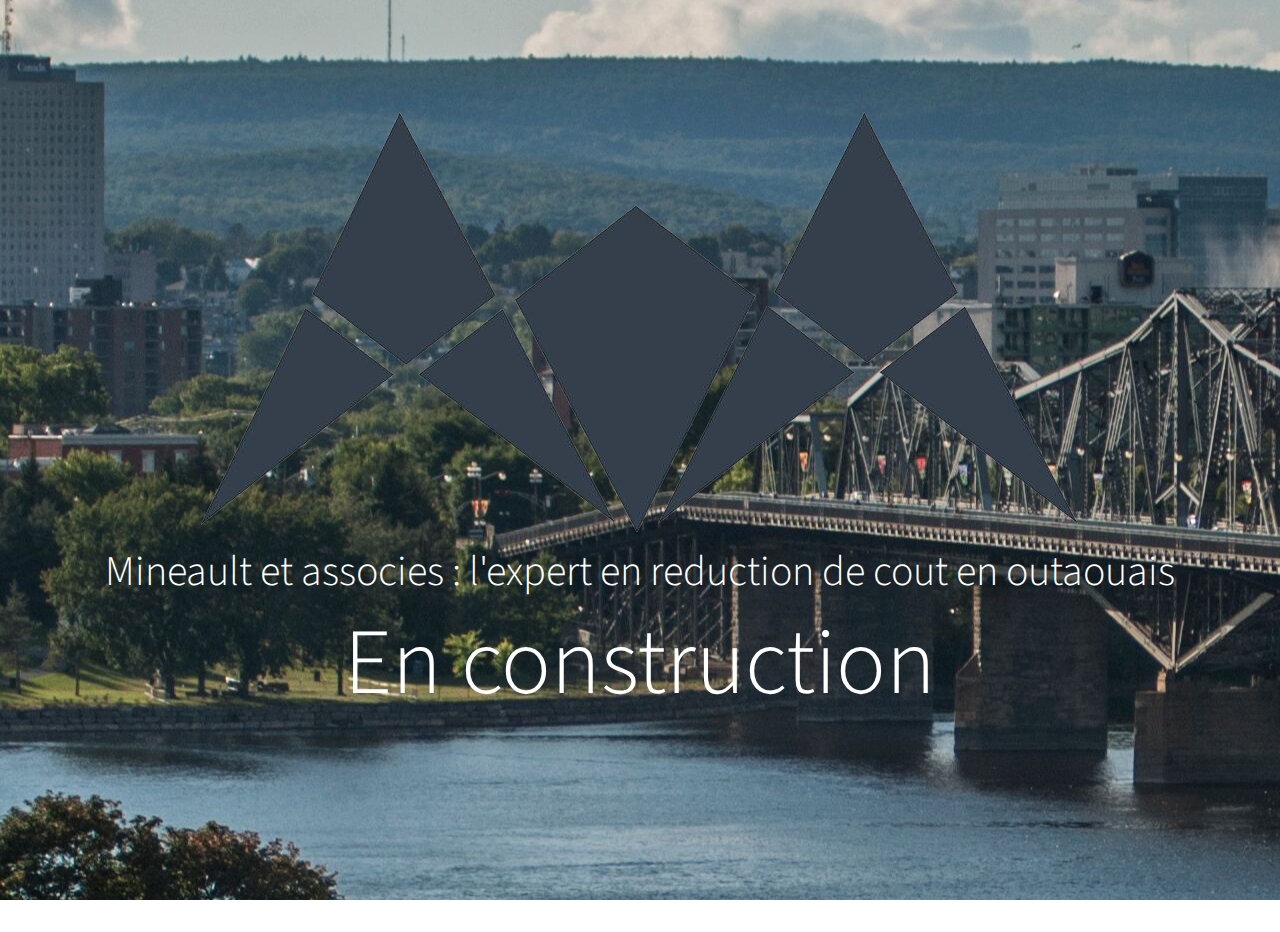
<file: construction.html>
<!DOCTYPE HTML>
<!--
	Photon by HTML5 UP
	html5up.net | @n33co
	Free for personal and commercial use under the CCA 3.0 license (html5up.net/license)
-->
<html>
	<head>
		<title>Mineault et associes : l'expert en reduction de cout en outaouais</title>
		<meta charset="utf-8" />
		<meta name="viewport" content="width=device-width, initial-scale=1" />
		<!--[if lte IE 8]><script src="assets/js/ie/html5shiv.js"></script><![endif]-->
		<link rel="stylesheet" href="assets/css/main.css" />
		<!--[if lte IE 8]><link rel="stylesheet" href="assets/css/ie8.css" /><![endif]-->
		<!--[if lte IE 9]><link rel="stylesheet" href="assets/css/ie9.css" /><![endif]-->
	</head>
	<body>

		<!-- Header -->
			<section id="header">
				<div class="inner">
					<img src="images/logo-lowres.png" alt="" />
					<h1>Mineault et associes : l'expert en reduction de cout en outaouais</h1>
                    <h2 style="font-size: 500%;">En construction</h2>
					
					
				</div>
			</section>




	</body>
</html>
</file>
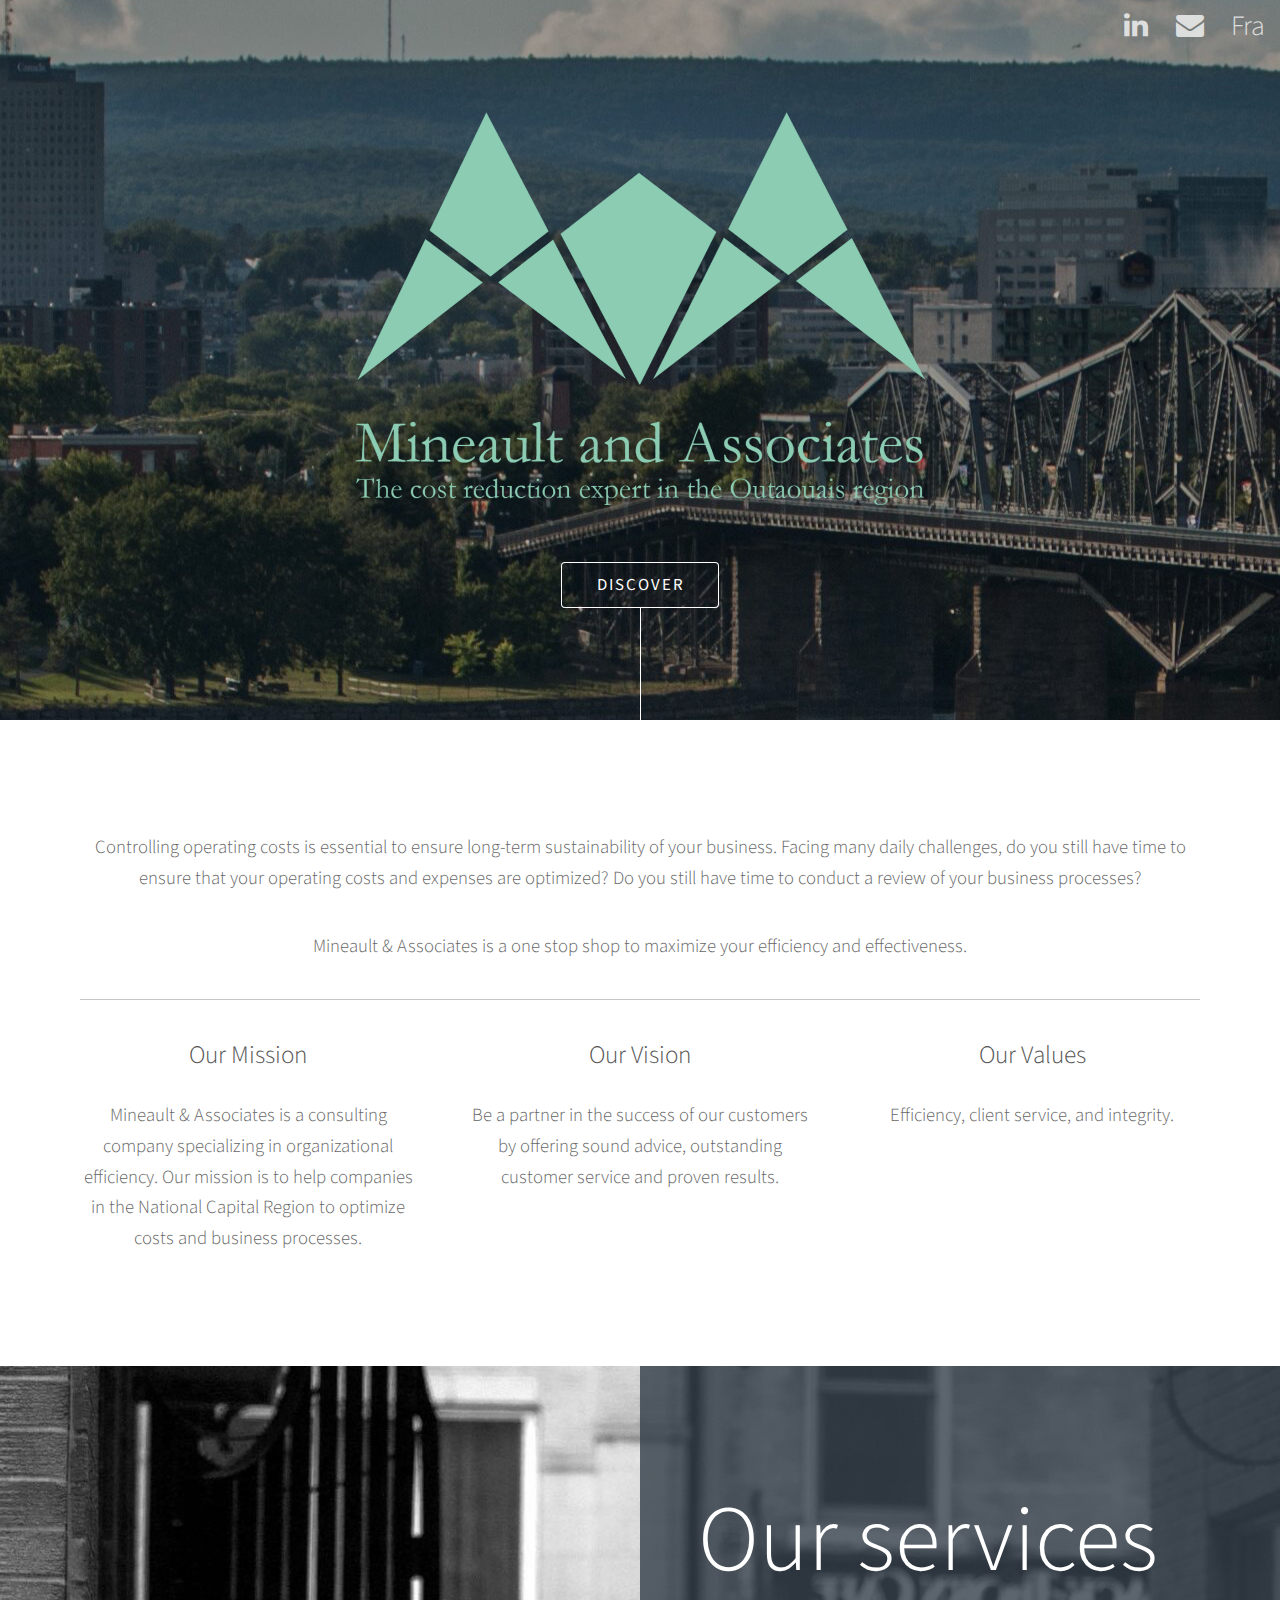
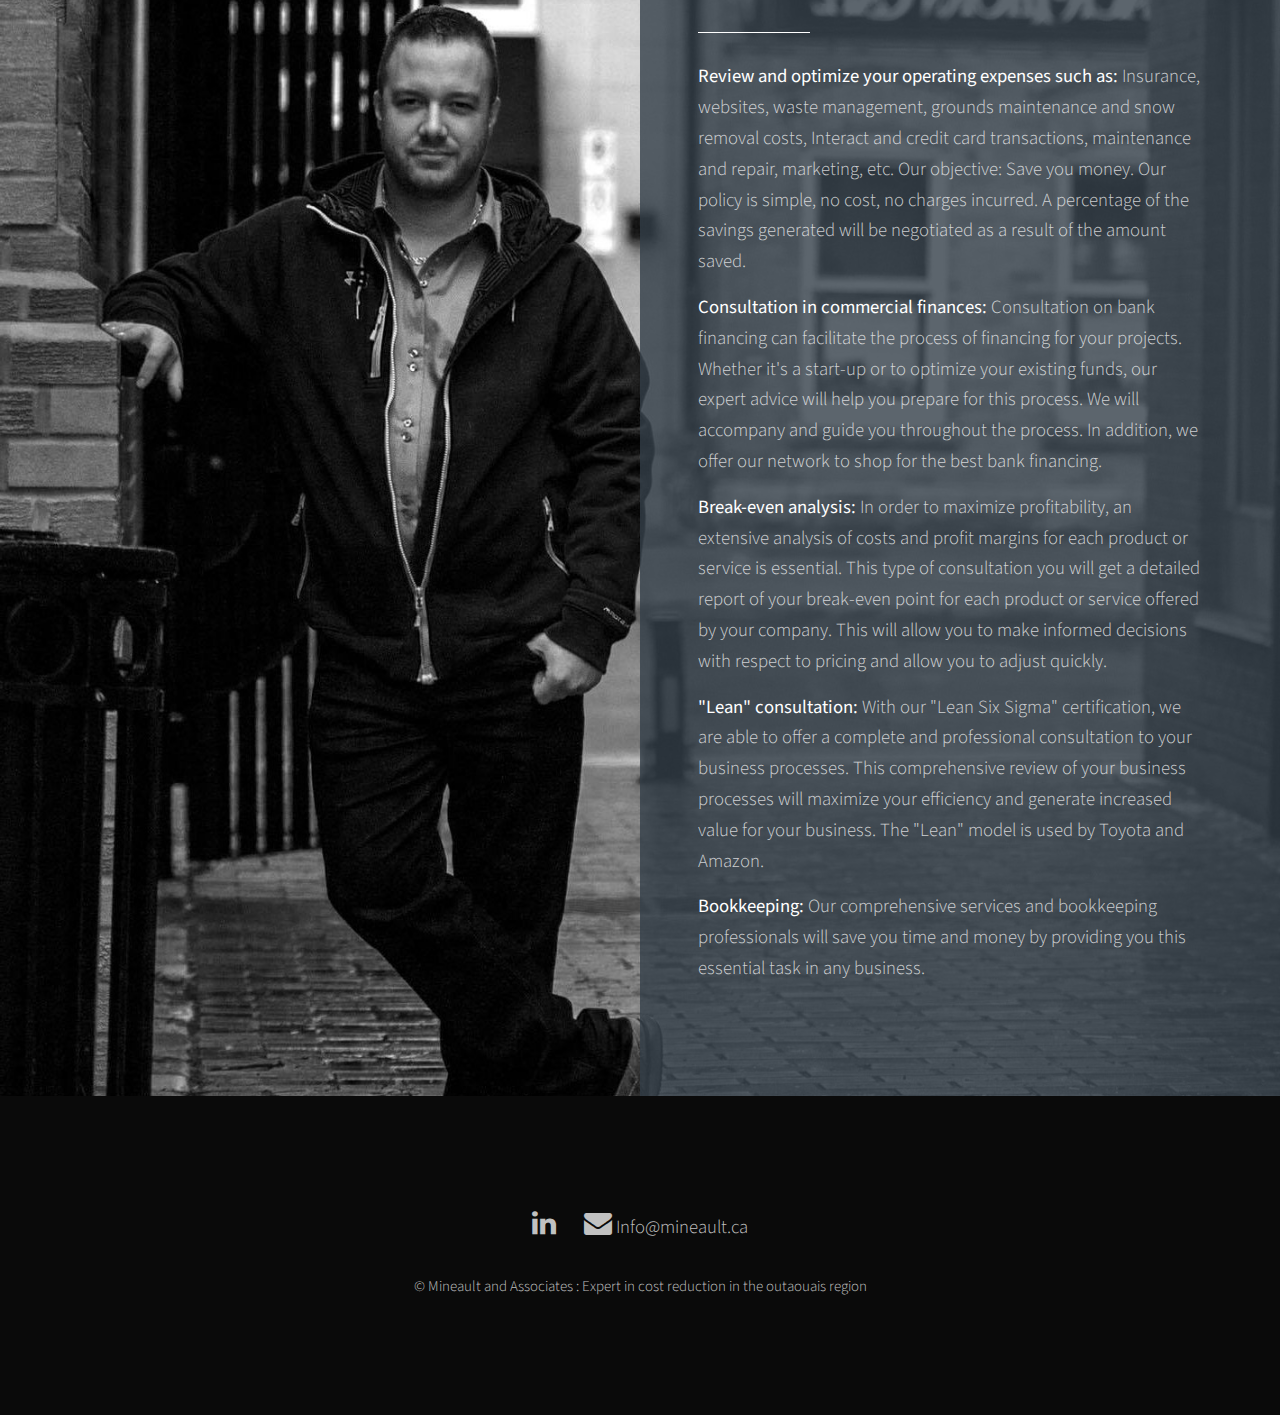
<file: index-en-old.html>
<!DOCTYPE HTML>
<!--
	Photon by HTML5 UP
	html5up.net | @n33co
	Free for personal and commercial use under the CCA 3.0 license (html5up.net/license)
-->
<html>
	<head>
		<title>Mineault and Associates : Expert in cost reduction in the outaouais region</title>
		<meta charset="utf-8" />
		<meta name="viewport" content="width=device-width, initial-scale=1" />
		<!--[if lte IE 8]><script src="assets/js/ie/html5shiv.js"></script><![endif]-->
		<link rel="stylesheet" href="assets/css/main.css" />
		<!--[if lte IE 8]><link rel="stylesheet" href="assets/css/ie8.css" /><![endif]-->
		<!--[if lte IE 9]><link rel="stylesheet" href="assets/css/ie9.css" /><![endif]-->
	</head>
	<body>

		<!-- Header -->
			<section id="header">
				<div class="inner">
					<!--<span class="icon major fa-cloud"></span>-->
					<img src="images/logo/logo-fill-lt-green-eng2.png" alt="" class="img-logo" />
                    
					<h1 style="visibility:hidden;height:0;">Mineault and Associates : Expert in cost reduction in the outaouais region</h1>
					<ul class="actions">
						<li><a href="#three" class="button scrolly">Discover</a></li>
					</ul>
				</div>
                <ul class="icons index2" style="position:absolute;top:10px;right:15px;">
                    <li><a href="https://www.linkedin.com/profile/view?id=ADEAABtQDOMBHvcIfaYVvXHv3Y14STY7NrcBVBA" class="icon alt fa-linkedin"><span class="label">LinkedIn</span></a></li>
					<li><a href="mailto:info@minault.ca" class="icon alt fa-envelope"><span class="label">Email</span></a></li>
                    <li><a href="index.html" style="border-bottom:0;font-size:150%">Fra</a></li>
				</ul>
                <div class="bg-opacity"></div>
			</section>

		<!-- One
			<section id="one" class="main style1">
				<div class="container">
					<div class="row 150%">
						<div class="6u 12u$(medium)">
							<header class="major">
								<h2>Lorem ipsum dolor adipiscing<br />
								amet dolor consequat</h2>
							</header>
							<p>Adipiscing a commodo ante nunc accumsan et interdum mi ante adipiscing. A nunc lobortis non nisl amet vis sed volutpat aclacus nascetur ac non. Lorem curae et ante amet sapien sed tempus adipiscing id accumsan.</p>
						</div>
						<div class="6u$ 12u$(medium) important(medium)">
							<span class="image fit"><img src="images/pic01.jpg" alt="" /></span>
						</div>
					</div>
				</div>
			</section> -->
            
		<!-- Three -->
			<section id="three" class="main style1 special">
				<div class="container">
					<!--<header class="major">
						<h2>Adipiscing amettttttt consequat</h2>
					</header>-->

                    
					<p>Controlling operating costs is essential to ensure long-term sustainability of your business. Facing many daily challenges, do you still have time to ensure that your operating costs and expenses are optimized? Do you still have time to conduct a review of your business processes?</p>
					<p style="padding: 0 50px;">Mineault &amp; Associates is a one stop shop to maximize your efficiency and effectiveness.</p>
<hr>
					<div class="row 150%">
						<div class="4u 12u$(medium)">
							<!--<span class="image fit"><img src="images/pic02.jpg" alt="" /></span>-->
							<h3>Our Mission</h3>
							<p>Mineault &amp; Associates is a consulting company specializing in organizational efficiency. Our mission is to help companies in the National Capital Region to optimize costs and business processes.</p>
							<!--<ul class="actions">
								<li><a href="#" class="button">More</a></li>
							</ul>-->
						</div>
						<div class="4u 12u$(medium)">
							<!--<span class="image fit"><img src="images/pic03.jpg" alt="" /></span>-->
							<h3>Our Vision</h3>
							<p>Be a partner in the success of our customers by offering sound advice, outstanding customer service and proven results.
</p>
							<!--<ul class="actions">
								<li><a href="#" class="button">More</a></li>
							</ul>-->
						</div>
						<div class="4u$ 12u$(medium)">
							<!--<span class="image fit"><img src="images/pic04.jpg" alt="" /></span>-->
							<h3>Our Values</h3>
							<p>Efficiency, client service, and integrity.</p>
							<!--<ul class="actions">
								<li><a href="#" class="button">More</a></li>
							</ul>-->
						</div>
					</div>
			  </div>
			</section>

		<!-- Two -->
			<section id="two" class="main style2 relative">
            
				<div class="container index2">
					<div class="row 150%">
						<div class="6u 12u$(medium)">
							<!--<ul class="major-icons">
								<li><span class="icon style1 major fa-code"></span></li>
								<li><span class="icon style2 major fa-bolt"></span></li>
								<li><span class="icon style3 major fa-camera-retro"></span></li>
								<li><span class="icon style4 major fa-cog"></span></li>
								<li><span class="icon style5 major fa-desktop"></span></li>
								<li><span class="icon style6 major fa-calendar"></span></li>
							</ul>-->
							&nbsp;
						</div>
						<div class="6u$ 12u$(medium)">
                        	<div class="margin-left-30">
							<header class="major">
								<h2 class="h500">Our services</h2>
							</header>
							<ul class="item-spacing list-unstyled">
                            	<li><strong>Review and optimize your operating expenses such as:</strong> Insurance, websites, waste management, grounds maintenance and snow removal costs, Interact and credit card transactions, maintenance and repair, marketing, etc. Our objective: Save you money. Our policy is simple, no cost, no charges incurred. A percentage of the savings generated will be negotiated as a result of the amount saved.</li>
                                
                                <li><strong>Consultation in commercial finances:</strong> Consultation on bank financing can facilitate the process of financing for your projects. Whether it's a start-up or to optimize your existing funds, our expert advice will help you prepare for this process. We will accompany and guide you throughout the process. In addition, we offer our network to shop for the best bank financing.</li>
                                
                                <li><strong>Break-even analysis:</strong> In order to maximize profitability, an extensive analysis of costs and profit margins for each product or service is essential. This type of consultation you will get a detailed report of your break-even point for each product or service offered by your company. This will allow you to make informed decisions with respect to pricing and allow you to adjust quickly.</li>
                                
								<li><strong>"Lean" consultation:</strong> With our "Lean Six Sigma" certification, we are able to offer a complete and professional consultation to your business processes. This comprehensive review of your business processes will maximize your efficiency and generate increased value for your business. The "Lean" model is used by Toyota and Amazon.</li>
                                
                                <li><strong>Bookkeeping:</strong> Our comprehensive services and bookkeeping professionals will save you time and money by providing you this essential task in any business.</li>
                            </ul>
							</div>
						</div>
					</div>
				</div>
                <div class="redbox">&nbsp;</div>
			</section>

		<!-- Three 
			<section id="three" class="main style1 special">
				<div class="container">
					<header class="major">
						<h2>Adipiscing amet consequat</h2>
					</header>
					<p>Ante nunc accumsan et aclacus nascetur ac ante amet sapien sed.</p>
					<div class="row 150%">
						<div class="4u 12u$(medium)">
							<span class="image fit"><img src="images/pic02.jpg" alt="" /></span>
							<h3>Magna feugiat lorem</h3>
							<p>Adipiscing a commodo ante nunc magna lorem et interdum mi ante nunc lobortis non amet vis sed volutpat et nascetur.</p>
							<ul class="actions">
								<li><a href="#" class="button">More</a></li>
							</ul>
						</div>
						<div class="4u 12u$(medium)">
							<span class="image fit"><img src="images/pic03.jpg" alt="" /></span>
							<h3>Magna feugiat lorem</h3>
							<p>Adipiscing a commodo ante nunc magna lorem et interdum mi ante nunc lobortis non amet vis sed volutpat et nascetur.</p>
							<ul class="actions">
								<li><a href="#" class="button">More</a></li>
							</ul>
						</div>
						<div class="4u$ 12u$(medium)">
							<span class="image fit"><img src="images/pic04.jpg" alt="" /></span>
							<h3>Magna feugiat lorem</h3>
							<p>Adipiscing a commodo ante nunc magna lorem et interdum mi ante nunc lobortis non amet vis sed volutpat et nascetur.</p>
							<ul class="actions">
								<li><a href="#" class="button">More</a></li>
							</ul>
						</div>
					</div>
				</div>
			</section>-->

		<!-- Four 
			<section id="four" class="main style2 special">
				<div class="container">
					<header class="major">
						<h2>Ipsum feugiat consequat?</h2>
					</header>
					<p>Sed lacus nascetur ac ante amet sapien.</p>
					<ul class="actions uniform">
						<li><a href="#" class="button special">Sign Up</a></li>
						<li><a href="#" class="button">Learn More</a></li>
					</ul>
				</div>
			</section>-->

		<!-- Five -->
		<!--
			<section id="five" class="main style1">
				<div class="container">
					<header class="major special">
						<h2>Elements</h2>
					</header>

					<section>
						<h4>Text</h4>
						<p>This is <b>bold</b> and this is <strong>strong</strong>. This is <i>italic</i> and this is <em>emphasized</em>.
						This is <sup>superscript</sup> text and this is <sub>subscript</sub> text.
						This is <u>underlined</u> and this is code: <code>for (;;) { ... }</code>. Finally, <a href="#">this is a link</a>.</p>
						<hr />
						<header>
							<h4>Heading with a Subtitle</h4>
							<p>Lorem ipsum dolor sit amet nullam id egestas urna aliquam</p>
						</header>
						<p>Nunc lacinia ante nunc ac lobortis. Interdum adipiscing gravida odio porttitor sem non mi integer non faucibus ornare mi ut ante amet placerat aliquet. Volutpat eu sed ante lacinia sapien lorem accumsan varius montes viverra nibh in adipiscing blandit tempus accumsan.</p>
						<header>
							<h5>Heading with a Subtitle</h5>
							<p>Lorem ipsum dolor sit amet nullam id egestas urna aliquam</p>
						</header>
						<p>Nunc lacinia ante nunc ac lobortis. Interdum adipiscing gravida odio porttitor sem non mi integer non faucibus ornare mi ut ante amet placerat aliquet. Volutpat eu sed ante lacinia sapien lorem accumsan varius montes viverra nibh in adipiscing blandit tempus accumsan.</p>
						<hr />
						<h2>Heading Level 2</h2>
						<h3>Heading Level 3</h3>
						<h4>Heading Level 4</h4>
						<h5>Heading Level 5</h5>
						<h6>Heading Level 6</h6>
						<hr />
						<h5>Blockquote</h5>
						<blockquote>Fringilla nisl. Donec accumsan interdum nisi, quis tincidunt felis sagittis eget tempus euismod. Vestibulum ante ipsum primis in faucibus vestibulum. Blandit adipiscing eu felis iaculis volutpat ac adipiscing accumsan faucibus. Vestibulum ante ipsum primis in faucibus lorem ipsum dolor sit amet nullam adipiscing eu felis.</blockquote>
						<h5>Preformatted</h5>
						<pre><code>i = 0;

while (!deck.isInOrder()) {
print 'Iteration ' + i;
deck.shuffle();
i++;
}

print 'It took ' + i + ' iterations to sort the deck.';</code></pre>
					</section>

					<section>
						<h4>Lists</h4>
						<div class="row">
							<div class="6u 12u$(medium)">
								<h5>Unordered</h5>
								<ul>
									<li>Dolor pulvinar etiam.</li>
									<li>Sagittis adipiscing.</li>
									<li>Felis enim feugiat.</li>
								</ul>
								<h5>Alternate</h5>
								<ul class="alt">
									<li>Dolor pulvinar etiam.</li>
									<li>Sagittis adipiscing.</li>
									<li>Felis enim feugiat.</li>
								</ul>
							</div>
							<div class="6u$ 12u$(medium)">
								<h5>Ordered</h5>
								<ol>
									<li>Dolor pulvinar etiam.</li>
									<li>Etiam vel felis viverra.</li>
									<li>Felis enim feugiat.</li>
									<li>Dolor pulvinar etiam.</li>
									<li>Etiam vel felis lorem.</li>
									<li>Felis enim et feugiat.</li>
								</ol>
								<h5>Icons</h5>
								<ul class="icons">
									<li><a href="#" class="icon fa-twitter"><span class="label">Twitter</span></a></li>
									<li><a href="#" class="icon fa-facebook"><span class="label">Facebook</span></a></li>
									<li><a href="#" class="icon fa-instagram"><span class="label">Instagram</span></a></li>
									<li><a href="#" class="icon fa-github"><span class="label">Github</span></a></li>
								</ul>
							</div>
						</div>
						<h5>Actions</h5>
						<div class="row">
							<div class="6u 12u$(medium)">
								<ul class="actions">
									<li><a href="#" class="button special">Default</a></li>
									<li><a href="#" class="button">Default</a></li>
								</ul>
								<ul class="actions small">
									<li><a href="#" class="button special small">Small</a></li>
									<li><a href="#" class="button small">Small</a></li>
								</ul>
								<ul class="actions vertical">
									<li><a href="#" class="button special">Default</a></li>
									<li><a href="#" class="button">Default</a></li>
								</ul>
								<ul class="actions vertical small">
									<li><a href="#" class="button special small">Small</a></li>
									<li><a href="#" class="button small">Small</a></li>
								</ul>
							</div>
							<div class="6u 12u$(medium)">
								<ul class="actions vertical">
									<li><a href="#" class="button special fit">Default</a></li>
									<li><a href="#" class="button fit">Default</a></li>
								</ul>
								<ul class="actions vertical small">
									<li><a href="#" class="button special small fit">Small</a></li>
									<li><a href="#" class="button small fit">Small</a></li>
								</ul>
							</div>
						</div>
					</section>

					<section>
						<h4>Table</h4>
						<h5>Default</h5>
						<div class="table-wrapper">
							<table>
								<thead>
									<tr>
										<th>Name</th>
										<th>Description</th>
										<th>Price</th>
									</tr>
								</thead>
								<tbody>
									<tr>
										<td>Item One</td>
										<td>Ante turpis integer aliquet porttitor.</td>
										<td>29.99</td>
									</tr>
									<tr>
										<td>Item Two</td>
										<td>Vis ac commodo adipiscing arcu aliquet.</td>
										<td>19.99</td>
									</tr>
									<tr>
										<td>Item Three</td>
										<td> Morbi faucibus arcu accumsan lorem.</td>
										<td>29.99</td>
									</tr>
									<tr>
										<td>Item Four</td>
										<td>Vitae integer tempus condimentum.</td>
										<td>19.99</td>
									</tr>
									<tr>
										<td>Item Five</td>
										<td>Ante turpis integer aliquet porttitor.</td>
										<td>29.99</td>
									</tr>
								</tbody>
								<tfoot>
									<tr>
										<td colspan="2"></td>
										<td>100.00</td>
									</tr>
								</tfoot>
							</table>
						</div>

						<h5>Alternate</h5>
						<div class="table-wrapper">
							<table class="alt">
								<thead>
									<tr>
										<th>Name</th>
										<th>Description</th>
										<th>Price</th>
									</tr>
								</thead>
								<tbody>
									<tr>
										<td>Item One</td>
										<td>Ante turpis integer aliquet porttitor.</td>
										<td>29.99</td>
									</tr>
									<tr>
										<td>Item Two</td>
										<td>Vis ac commodo adipiscing arcu aliquet.</td>
										<td>19.99</td>
									</tr>
									<tr>
										<td>Item Three</td>
										<td> Morbi faucibus arcu accumsan lorem.</td>
										<td>29.99</td>
									</tr>
									<tr>
										<td>Item Four</td>
										<td>Vitae integer tempus condimentum.</td>
										<td>19.99</td>
									</tr>
									<tr>
										<td>Item Five</td>
										<td>Ante turpis integer aliquet porttitor.</td>
										<td>29.99</td>
									</tr>
								</tbody>
								<tfoot>
									<tr>
										<td colspan="2"></td>
										<td>100.00</td>
									</tr>
								</tfoot>
							</table>
						</div>
					</section>

					<section>
						<h4>Buttons</h4>
						<ul class="actions">
							<li><a href="#" class="button special">Special</a></li>
							<li><a href="#" class="button">Default</a></li>
						</ul>
						<ul class="actions">
							<li><a href="#" class="button big">Big</a></li>
							<li><a href="#" class="button">Default</a></li>
							<li><a href="#" class="button small">Small</a></li>
						</ul>
						<ul class="actions fit">
							<li><a href="#" class="button fit">Fit</a></li>
							<li><a href="#" class="button special fit">Fit</a></li>
							<li><a href="#" class="button fit">Fit</a></li>
						</ul>
						<ul class="actions fit small">
							<li><a href="#" class="button special fit small">Fit + Small</a></li>
							<li><a href="#" class="button fit small">Fit + Small</a></li>
							<li><a href="#" class="button special fit small">Fit + Small</a></li>
						</ul>
						<ul class="actions">
							<li><a href="#" class="button special icon fa-download">Icon</a></li>
							<li><a href="#" class="button icon fa-download">Icon</a></li>
						</ul>
						<ul class="actions">
							<li><span class="button special disabled">Disabled</span></li>
							<li><span class="button disabled">Disabled</span></li>
						</ul>
					</section>

					<section>
						<h4>Form</h4>
						<form method="post" action="#">
							<div class="row uniform 50%">
								<div class="6u 12u$(xsmall)">
									<input type="text" name="demo-name" id="demo-name" value="" placeholder="Name" />
								</div>
								<div class="6u$ 12u$(xsmall)">
									<input type="email" name="demo-email" id="demo-email" value="" placeholder="Email" />
								</div>
								<div class="12u$">
									<div class="select-wrapper">
										<select name="demo-category" id="demo-category">
											<option value="">- Category -</option>
											<option value="1">Manufacturing</option>
											<option value="1">Shipping</option>
											<option value="1">Administration</option>
											<option value="1">Human Resources</option>
										</select>
									</div>
								</div>
								<div class="4u 12u$(small)">
									<input type="radio" id="demo-priority-low" name="demo-priority" checked>
									<label for="demo-priority-low">Low</label>
								</div>
								<div class="4u 12u$(small)">
									<input type="radio" id="demo-priority-normal" name="demo-priority">
									<label for="demo-priority-normal">Normal</label>
								</div>
								<div class="4u$ 12u$(small)">
									<input type="radio" id="demo-priority-high" name="demo-priority">
									<label for="demo-priority-high">High</label>
								</div>
								<div class="6u 12u$(small)">
									<input type="checkbox" id="demo-copy" name="demo-copy">
									<label for="demo-copy">Email me a copy</label>
								</div>
								<div class="6u$ 12u$(small)">
									<input type="checkbox" id="demo-human" name="demo-human" checked>
									<label for="demo-human">Not a robot</label>
								</div>
								<div class="12u$">
									<textarea name="demo-message" id="demo-message" placeholder="Enter your message" rows="6"></textarea>
								</div>
								<div class="12u$">
									<ul class="actions">
										<li><input type="submit" value="Send Message" class="special" /></li>
										<li><input type="reset" value="Reset" /></li>
									</ul>
								</div>
							</div>
						</form>
					</section>

					<section>
						<h4>Image</h4>
						<h5>Fit</h5>
						<div class="box alt">
							<div class="row uniform 50%">
								<div class="12u"><span class="image fit"><img src="images/pic06.jpg" alt="" /></span></div>
								<div class="4u"><span class="image fit"><img src="images/pic02.jpg" alt="" /></span></div>
								<div class="4u"><span class="image fit"><img src="images/pic03.jpg" alt="" /></span></div>
								<div class="4u"><span class="image fit"><img src="images/pic04.jpg" alt="" /></span></div>
								<div class="4u"><span class="image fit"><img src="images/pic03.jpg" alt="" /></span></div>
								<div class="4u"><span class="image fit"><img src="images/pic04.jpg" alt="" /></span></div>
								<div class="4u"><span class="image fit"><img src="images/pic02.jpg" alt="" /></span></div>
								<div class="4u"><span class="image fit"><img src="images/pic04.jpg" alt="" /></span></div>
								<div class="4u"><span class="image fit"><img src="images/pic02.jpg" alt="" /></span></div>
								<div class="4u"><span class="image fit"><img src="images/pic03.jpg" alt="" /></span></div>
							</div>
						</div>
						<h5>Left &amp; Right</h5>
						<p><span class="image left"><img src="images/pic05.jpg" alt="" /></span>Fringilla nisl. Donec accumsan interdum nisi, quis tincidunt felis sagittis eget. tempus euismod. Vestibulum ante ipsum primis in faucibus vestibulum. Blandit adipiscing eu felis iaculis volutpat ac adipiscing accumsan eu faucibus. Integer ac pellentesque praesent tincidunt felis sagittis eget. tempus euismod. Vestibulum ante ipsum primis in faucibus vestibulum. Blandit adipiscing eu felis iaculis volutpat ac adipiscing accumsan eu faucibus. Integer ac pellentesque praesent. Donec accumsan interdum nisi, quis tincidunt felis sagittis eget. tempus euismod. Vestibulum ante ipsum primis in faucibus vestibulum. Blandit adipiscing eu felis iaculis volutpat ac adipiscing accumsan eu faucibus. Integer ac pellentesque praesent tincidunt felis sagittis eget. tempus euismod. Vestibulum ante ipsum primis in faucibus vestibulum. Blandit adipiscing eu felis iaculis volutpat ac adipiscing accumsan eu faucibus. Integer ac pellentesque praesent. Blandit adipiscing eu felis iaculis volutpat ac adipiscing accumsan eu faucibus. Integer ac pellentesque praesent tincidunt felis sagittis eget. tempus euismod. Vestibulum ante ipsum primis in faucibus vestibulum. Blandit adipiscing eu felis iaculis volutpat ac adipiscing accumsan eu faucibus. Integer ac pellentesque praesent.</p>
						<p><span class="image right"><img src="images/pic05.jpg" alt="" /></span>Fringilla nisl. Donec accumsan interdum nisi, quis tincidunt felis sagittis eget. tempus euismod. Vestibulum ante ipsum primis in faucibus vestibulum. Blandit adipiscing eu felis iaculis volutpat ac adipiscing accumsan eu faucibus. Integer ac pellentesque praesent tincidunt felis sagittis eget. tempus euismod. Vestibulum ante ipsum primis in faucibus vestibulum. Blandit adipiscing eu felis iaculis volutpat ac adipiscing accumsan eu faucibus. Integer ac pellentesque praesent. Donec accumsan interdum nisi, quis tincidunt felis sagittis eget. tempus euismod. Vestibulum ante ipsum primis in faucibus vestibulum. Blandit adipiscing eu felis iaculis volutpat ac adipiscing accumsan eu faucibus. Integer ac pellentesque praesent tincidunt felis sagittis eget. tempus euismod. Vestibulum ante ipsum primis in faucibus vestibulum. Blandit adipiscing eu felis iaculis volutpat ac adipiscing accumsan eu faucibus. Integer ac pellentesque praesent. Blandit adipiscing eu felis iaculis volutpat ac adipiscing accumsan eu faucibus. Integer ac pellentesque praesent tincidunt felis sagittis eget. tempus euismod. Vestibulum ante ipsum primis in faucibus vestibulum. Blandit adipiscing eu felis iaculis volutpat ac adipiscing accumsan eu faucibus. Integer ac pellentesque praesent.</p>
					</section>

				</div>
			</section>
		-->

		<!-- Footer -->
			<section id="footer">
                <ul class="icons">
					<!--<li><a href="#" class="icon alt fa-twitter"><span class="label">Twitter</span></a></li>
					<li><a href="#" class="icon alt fa-facebook"><span class="label">Facebook</span></a></li>
					<li><a href="#" class="icon alt fa-instagram"><span class="label">Instagram</span></a></li>
					<li><a href="#" class="icon alt fa-github"><span class="label">GitHub</span></a></li>-->
                    <li><a href="https://www.linkedin.com/profile/view?id=ADEAABtQDOMBHvcIfaYVvXHv3Y14STY7NrcBVBA" class="icon alt fa-linkedin"><span class="label">LinkedIn</span></a></li>
					<li><a href="mailto:info@minault.ca" class="icon alt fa-envelope"><span class="label">Email</span> Info@mineault.ca</a></li>
				</ul>
				<ul class="copyright">
					<li>&copy; Mineault and Associates : Expert in cost reduction in the outaouais region</li>
				</ul>
			</section>

		<!-- Scripts -->
			<script src="assets/js/jquery.min.js"></script>
			<script src="assets/js/jquery.scrolly.min.js"></script>
			<script src="assets/js/skel.min.js"></script>
			<script src="assets/js/util.js"></script>
			<!--[if lte IE 8]><script src="assets/js/ie/respond.min.js"></script><![endif]-->
			<script src="assets/js/main.js"></script>

	</body>
</html>
</file>
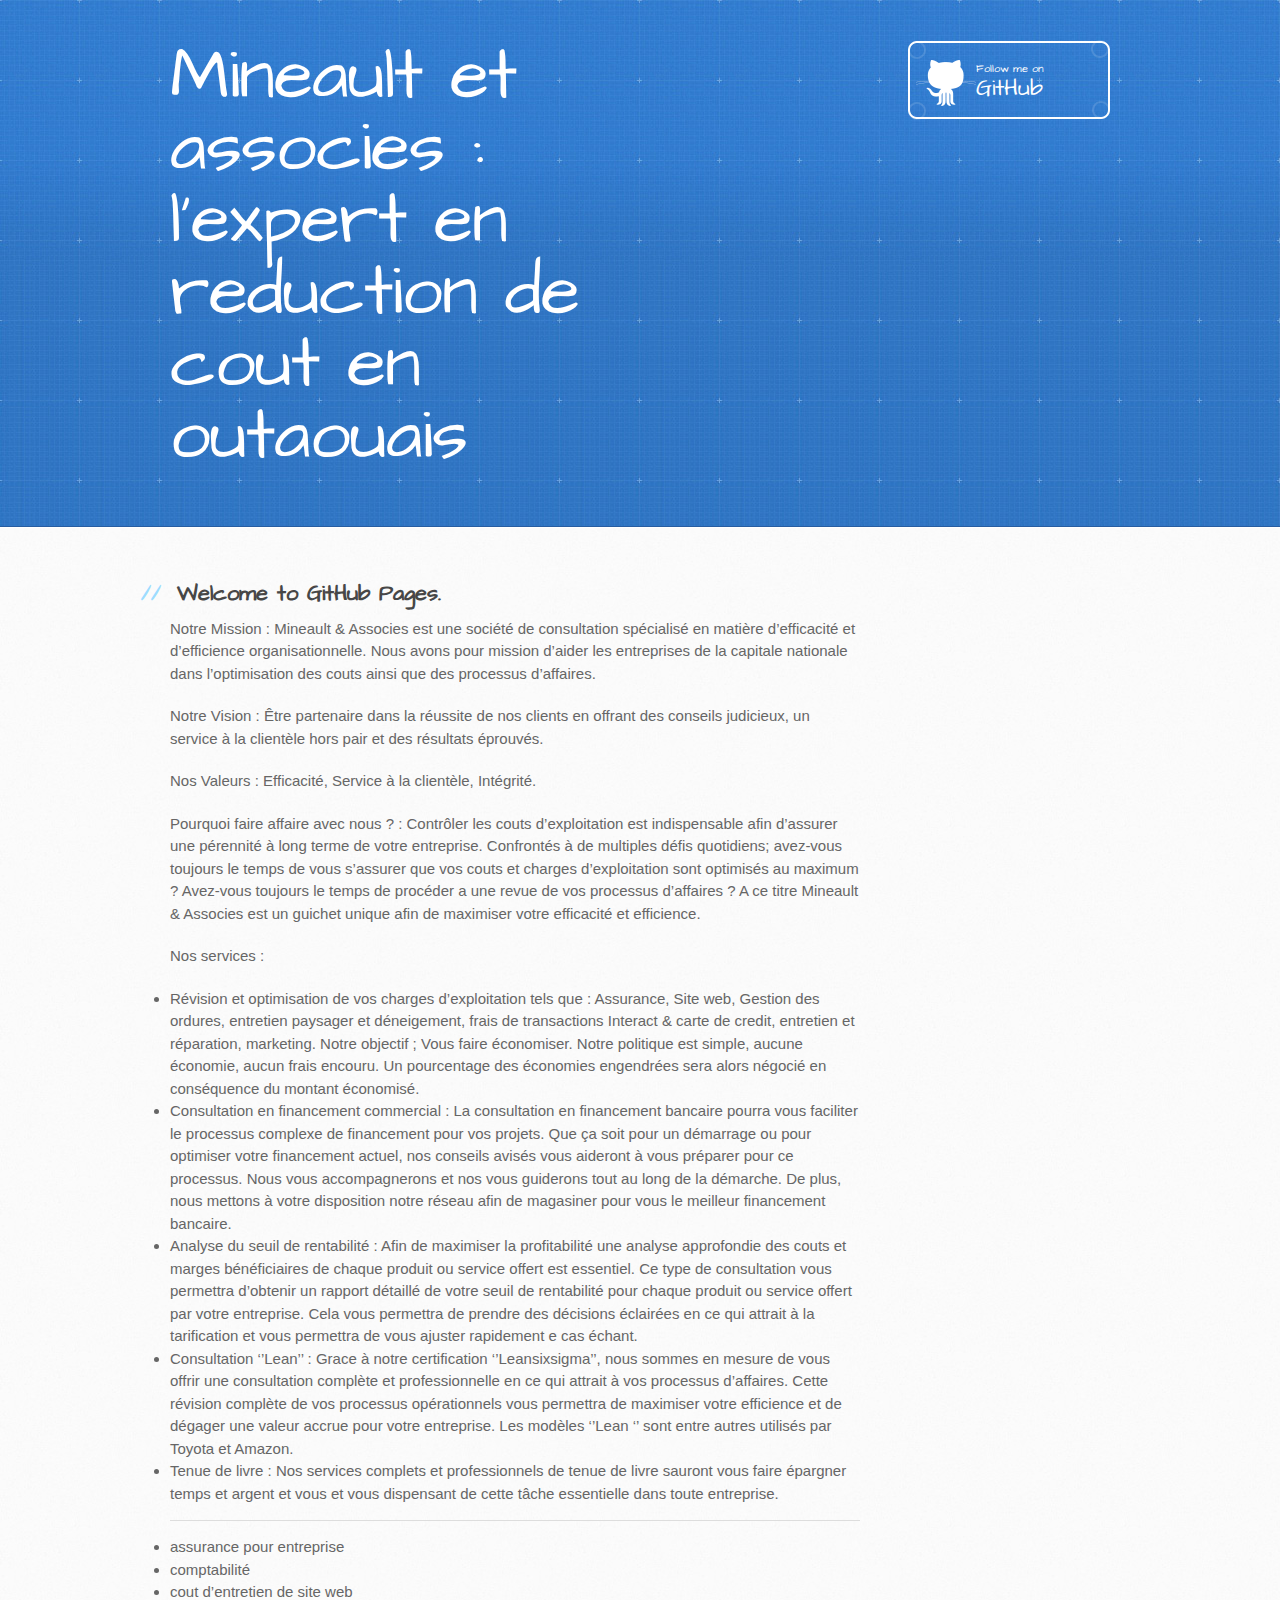
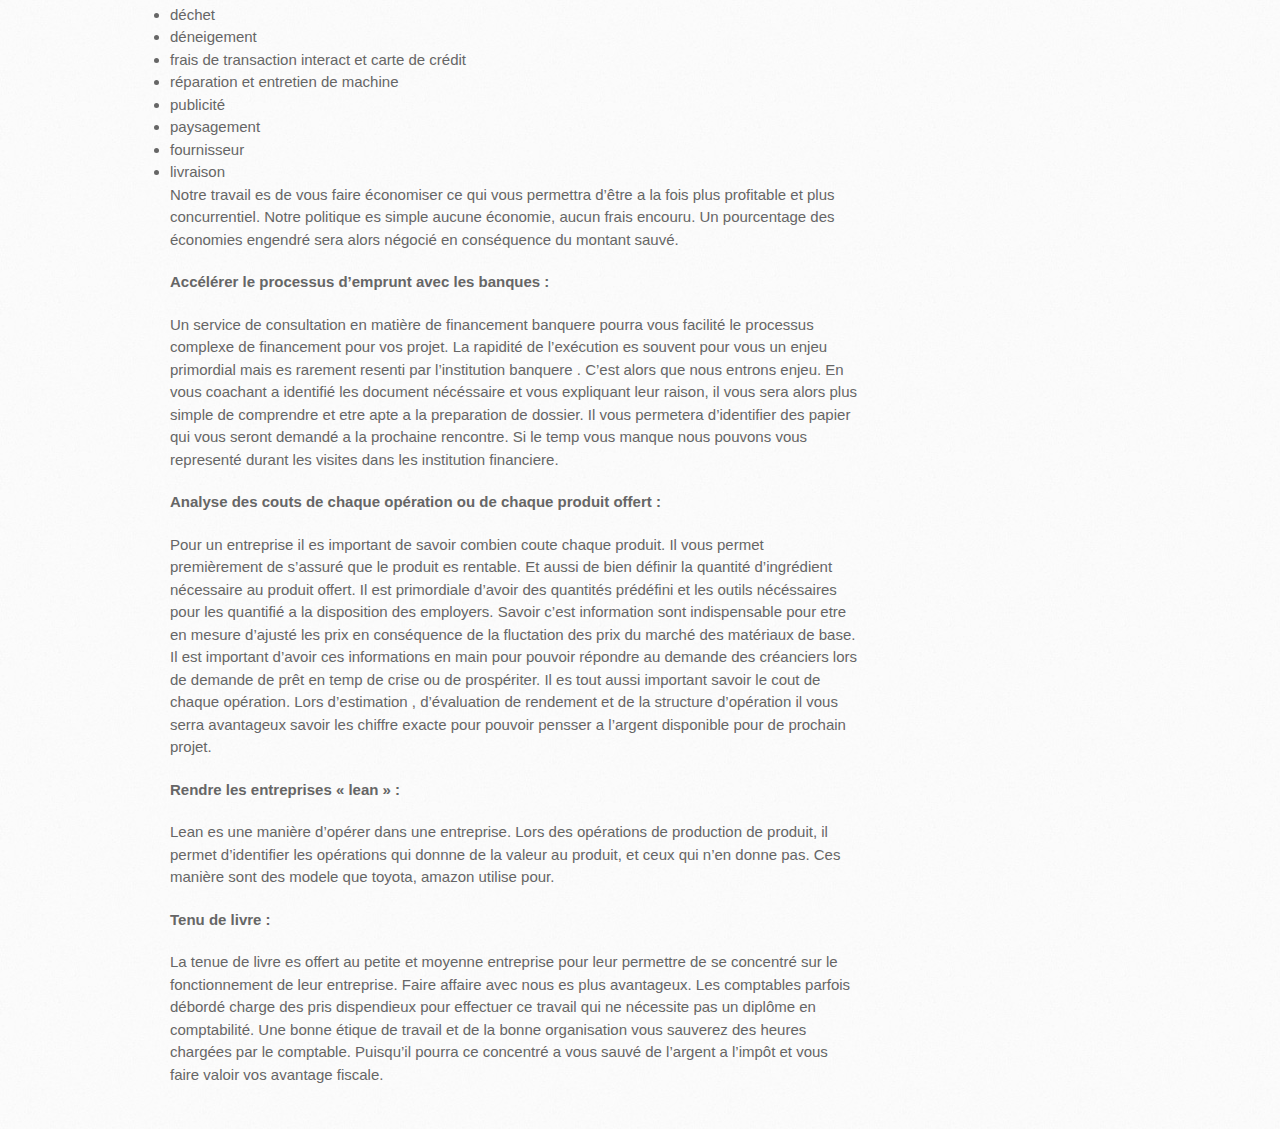
<file: index-gh.html>
<!DOCTYPE html>
<html>
  <head>
    <meta charset='utf-8'>
    <meta http-equiv="X-UA-Compatible" content="chrome=1">
    <meta name="viewport" content="width=device-width, initial-scale=1, maximum-scale=1">
    <link href='https://fonts.googleapis.com/css?family=Architects+Daughter' rel='stylesheet' type='text/css'>
    <link rel="stylesheet" type="text/css" href="stylesheets/stylesheet.css" media="screen">
    <link rel="stylesheet" type="text/css" href="stylesheets/github-light.css" media="screen">
    <link rel="stylesheet" type="text/css" href="stylesheets/print.css" media="print">

    <!--[if lt IE 9]>
    <script src="//html5shiv.googlecode.com/svn/trunk/html5.js"></script>
    <![endif]-->

    <title>Mineault et associes : l'expert en reduction de cout en outaouais</title>
  </head>

  <body>
    <header>
      <div class="inner">
        <h1>Mineault et associes : l'expert en reduction de cout en outaouais</h1>
        <a href="https://github.com/mineault" class="button"><small>Follow me on</small> GitHub</a>
      </div>
    </header>

    <div id="content-wrapper">
      <div class="inner clearfix">
        <section id="main-content">
          <h2>
<a id="welcome-to-github-pages" class="anchor" href="#welcome-to-github-pages" aria-hidden="true"><span class="octicon octicon-link"></span></a>Welcome to GitHub Pages.</h2>

<p>Notre Mission : Mineault & Associes est une société de consultation spécialisé en matière d’efficacité et d’efficience organisationnelle. Nous avons pour mission d’aider les entreprises de la capitale nationale dans l’optimisation des couts ainsi que des processus d’affaires.</p>

<p></p>Notre Vision : Être partenaire dans la réussite de nos clients en offrant des conseils judicieux, un service à la clientèle hors pair et des résultats éprouvés.</p>
<p></p>Nos Valeurs : Efficacité, Service à la clientèle, Intégrité. </p>

<p>Pourquoi faire affaire avec nous ? : Contrôler les couts d’exploitation est indispensable afin d’assurer une pérennité à long terme de votre entreprise. Confrontés à de multiples défis quotidiens; avez-vous toujours le temps de vous s’assurer que vos couts et charges d’exploitation sont optimisés au maximum ? Avez-vous toujours le temps de procéder a une revue de vos processus d’affaires ? A ce titre Mineault & Associes est un guichet unique afin de maximiser votre efficacité et efficience.</p>

<p></p>Nos services :</p>
<ul></ul>
<li>Révision et optimisation de vos charges d’exploitation tels que : Assurance, Site web, Gestion des ordures, entretien paysager et déneigement, frais de transactions Interact & carte de credit, entretien et réparation, marketing. Notre objectif ; Vous faire économiser. Notre politique est simple, aucune économie, aucun frais encouru. Un pourcentage des économies engendrées sera alors négocié en conséquence du montant économisé.</li>

<li>Consultation en financement commercial : La consultation en financement bancaire pourra vous faciliter le processus complexe de financement pour vos projets. Que ça soit pour un démarrage ou pour optimiser votre financement actuel, nos conseils avisés vous aideront à vous préparer pour ce processus. Nous vous accompagnerons et nos vous guiderons tout au long de la démarche. De plus, nous mettons à votre disposition notre réseau afin de magasiner pour vous le meilleur financement bancaire.</li>

<li>Analyse du seuil de rentabilité : Afin de maximiser la profitabilité une analyse approfondie des couts et marges bénéficiaires de chaque produit ou service offert est essentiel. Ce type de consultation vous permettra d’obtenir un rapport détaillé de votre seuil de rentabilité pour chaque produit ou service offert par votre entreprise. Cela vous permettra de prendre des décisions éclairées en ce qui attrait à la tarification et vous permettra de vous ajuster rapidement e cas échant.</li>

<li>Consultation ‘’Lean’’ : Grace à notre certification ‘’Leansixsigma’’, nous sommes en mesure de vous offrir une consultation complète et professionnelle en ce qui attrait à vos processus d’affaires. Cette révision complète de vos processus opérationnels vous permettra de maximiser votre efficience et de dégager une valeur accrue pour votre entreprise. Les modèles ‘’Lean ‘’ sont entre autres utilisés par Toyota et Amazon.</li>

<li>Tenue de livre : Nos services complets et professionnels de tenue de livre sauront vous faire épargner temps et argent et vous et vous dispensant de cette tâche essentielle dans toute entreprise.</li>
</ul>

<hr />

<li>assurance pour entreprise</li>

<li>comptabilité</li>

<li>cout d’entretien de site web</li>

<li>déchet</li>

<li>déneigement</li>

<li>frais de transaction interact et carte de crédit</li>

<li>réparation et entretien de machine</li>

<li>publicité</li>

<li>paysagement</li>

<li>fournisseur</li>

<li>livraison</li>

<p>Notre travail es de vous faire économiser ce qui vous permettra d’être a la fois plus profitable et plus concurrentiel. Notre politique es simple aucune économie, aucun frais encouru. Un pourcentage des économies engendré sera alors négocié en conséquence du montant sauvé. </p>

<p><strong>Accélérer le processus d’emprunt avec les banques :</strong></p>

<p>Un service de consultation en matière de financement banquere pourra vous facilité le processus complexe de financement pour vos projet. La rapidité de l’exécution es souvent pour vous un enjeu primordial mais es rarement resenti par l’institution banquere . C’est alors que nous entrons enjeu. En vous coachant a identifié les document nécéssaire et vous expliquant leur raison, il vous sera alors plus simple de comprendre et etre apte a la preparation de dossier. Il vous permetera d’identifier des papier qui vous seront demandé a la prochaine rencontre. Si le temp vous manque nous pouvons vous representé durant les visites dans les institution financiere.</p>

<p><strong>Analyse des couts de chaque opération ou de chaque produit offert :</strong></p>

<p>Pour un entreprise il es important de savoir combien coute chaque produit. Il vous permet premièrement de s’assuré que le produit es rentable. Et aussi de bien définir la quantité d’ingrédient nécessaire au produit offert. Il est primordiale d’avoir des quantités prédéfini et les outils nécéssaires pour les quantifié a la disposition des employers. Savoir c’est information sont indispensable pour etre en mesure d’ajusté les prix en conséquence de la fluctation des prix du marché des matériaux de base. Il est important d’avoir ces informations en main pour pouvoir répondre au demande des créanciers lors de demande de prêt en temp de crise ou de prospériter. Il es tout aussi important savoir le cout de chaque opération. Lors d’estimation , d’évaluation de rendement et de la structure d’opération il vous serra avantageux savoir les chiffre exacte pour pouvoir pensser a l’argent disponible pour de prochain projet.</p>

<p><strong>Rendre les entreprises « lean » :</strong></p>

<p>Lean es une manière d’opérer dans une entreprise. Lors des opérations de production de produit, il permet d’identifier les opérations qui donnne de la valeur au produit, et ceux qui n’en donne pas. Ces manière sont des modele que toyota, amazon utilise pour.</p>

<p><strong>Tenu de livre :</strong></p>

<p>La tenue de livre es offert au petite et moyenne entreprise pour leur permettre de se concentré sur le fonctionnement de leur entreprise. Faire affaire avec nous es plus avantageux. Les comptables parfois débordé charge des pris dispendieux pour effectuer ce travail qui ne nécessite pas un diplôme en comptabilité. Une bonne étique de travail et de la bonne organisation vous sauverez des heures chargées par le comptable. Puisqu’il pourra ce concentré a vous sauvé de l’argent a l’impôt et vous faire valoir vos avantage fiscale.</p>

        </section>

      </div>
    </div>

  
  </body>
</html>
</file>
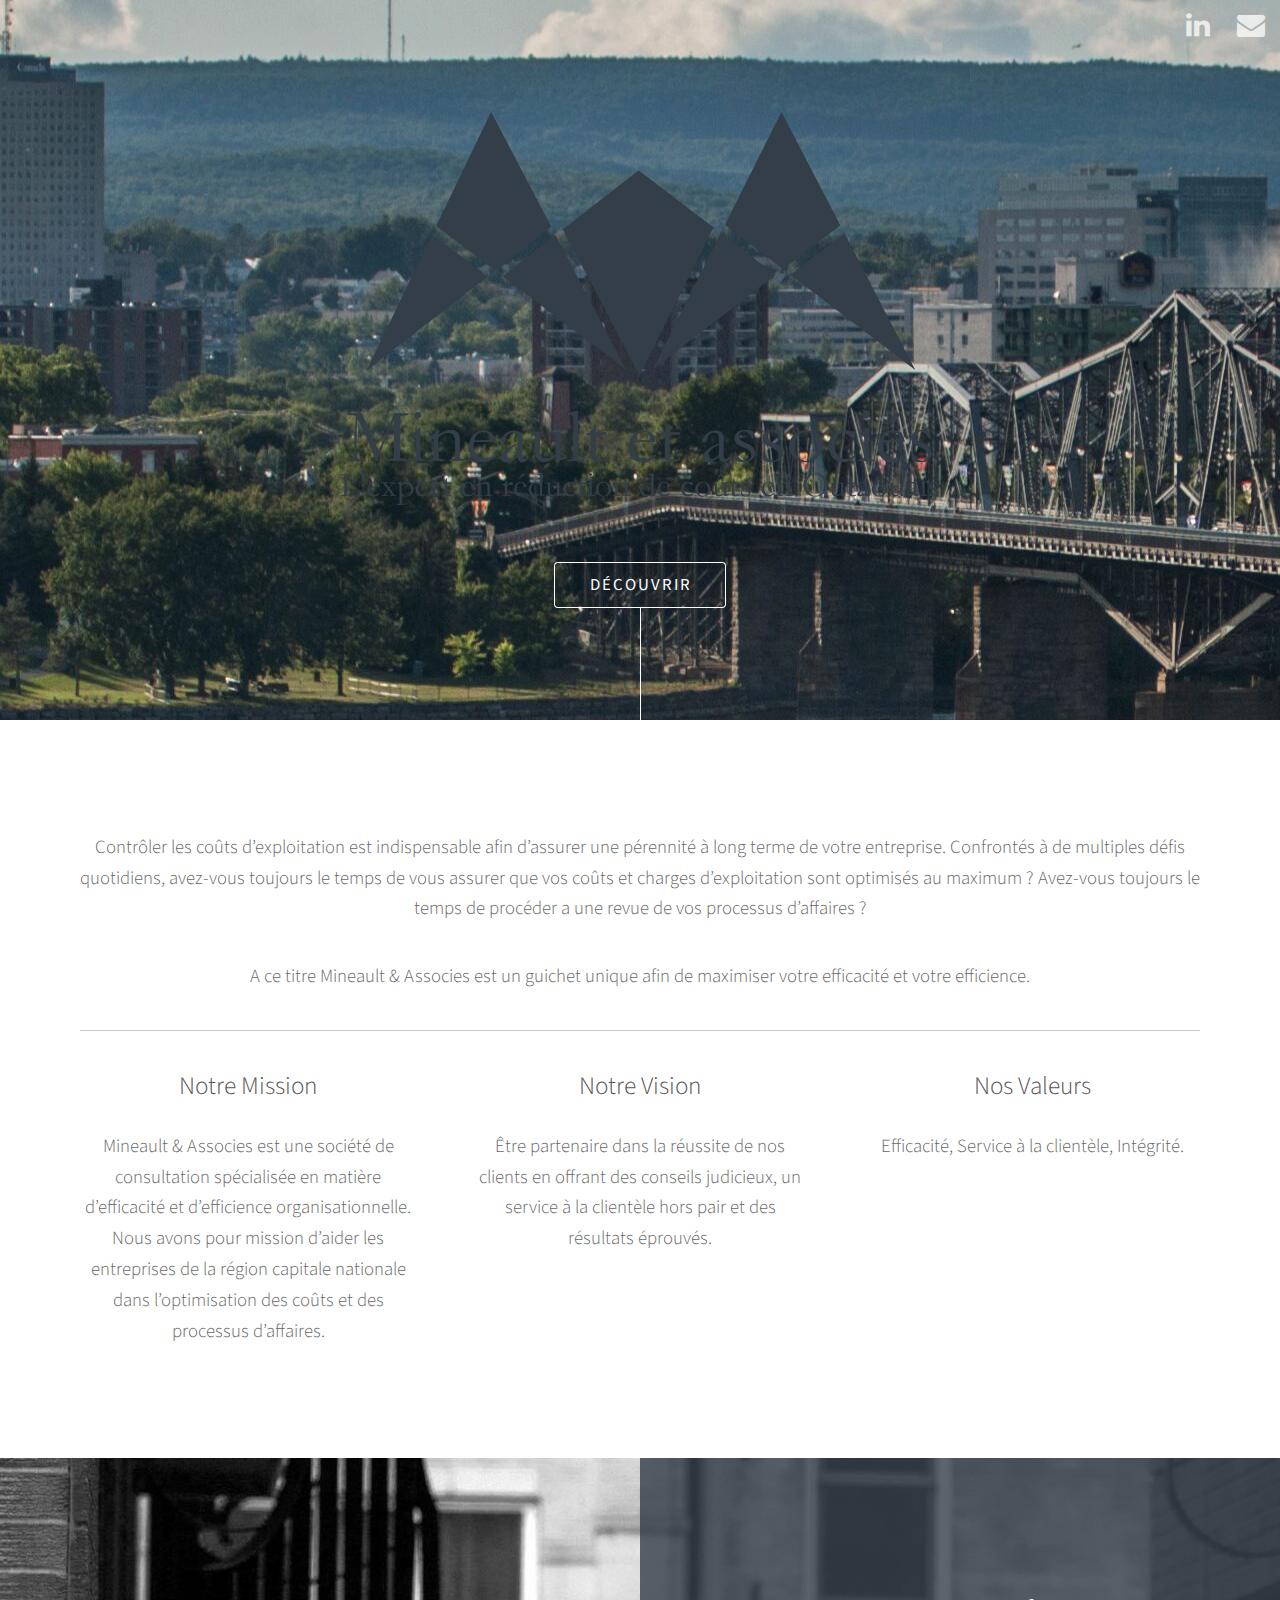
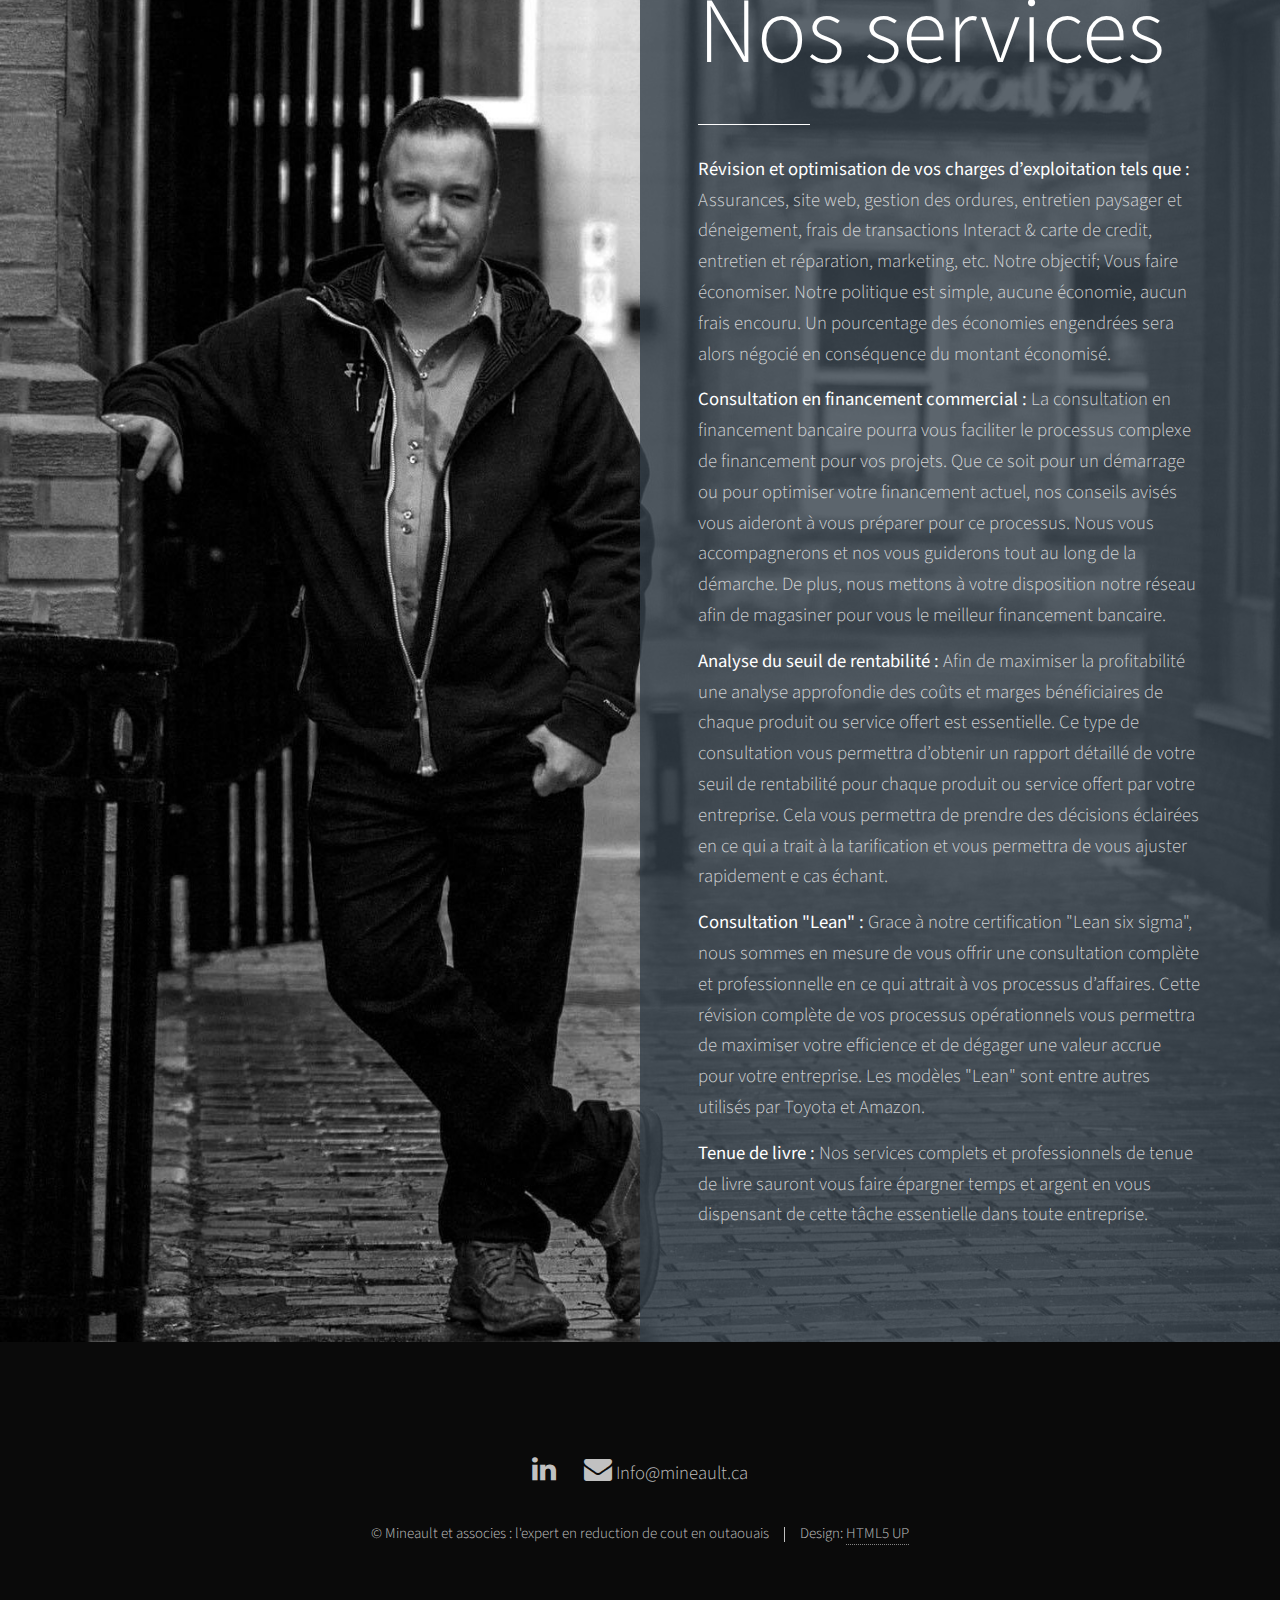
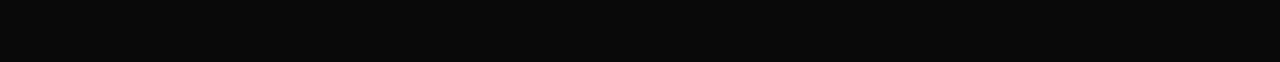
<file: index-main.html>
<!DOCTYPE HTML>
<!--
	Photon by HTML5 UP
	html5up.net | @n33co
	Free for personal and commercial use under the CCA 3.0 license (html5up.net/license)
-->
<html>
	<head>
		<title>Mineault et associes : l'expert en reduction de cout en outaouais</title>
		<meta charset="utf-8" />
		<meta name="viewport" content="width=device-width, initial-scale=1" />
		<!--[if lte IE 8]><script src="assets/js/ie/html5shiv.js"></script><![endif]-->
		<link rel="stylesheet" href="assets/css/main.css" />
		<!--[if lte IE 8]><link rel="stylesheet" href="assets/css/ie8.css" /><![endif]-->
		<!--[if lte IE 9]><link rel="stylesheet" href="assets/css/ie9.css" /><![endif]-->
	</head>
	<body>

		<!-- Header -->
			<section id="header">
				<div class="inner">
					<!--<span class="icon major fa-cloud"></span>-->
					<img src="images/logo/logo-fill-blue-grey.png" alt="" class="img-logo" />
					<h1 style="visibility:hidden;height:0;">Mineault et associes : l'expert en reduction de cout en outaouais</h1>
					<ul class="actions">
						<li><a href="#three" class="button scrolly">D&eacute;couvrir</a></li>
					</ul>
				</div>
                <ul class="icons index2" style="position:absolute;top:10px;right:15px;">
                    <li><a href="https://www.linkedin.com/profile/view?id=ADEAABtQDOMBHvcIfaYVvXHv3Y14STY7NrcBVBA" class="icon alt fa-linkedin"><span class="label">LinkedIn</span></a></li>
					<li><a href="mailto:info@minault.ca" class="icon alt fa-envelope"><span class="label">Email</span></a></li>
				</ul>
			</section>

		<!-- One
			<section id="one" class="main style1">
				<div class="container">
					<div class="row 150%">
						<div class="6u 12u$(medium)">
							<header class="major">
								<h2>Lorem ipsum dolor adipiscing<br />
								amet dolor consequat</h2>
							</header>
							<p>Adipiscing a commodo ante nunc accumsan et interdum mi ante adipiscing. A nunc lobortis non nisl amet vis sed volutpat aclacus nascetur ac non. Lorem curae et ante amet sapien sed tempus adipiscing id accumsan.</p>
						</div>
						<div class="6u$ 12u$(medium) important(medium)">
							<span class="image fit"><img src="images/pic01.jpg" alt="" /></span>
						</div>
					</div>
				</div>
			</section> -->
            
		<!-- Three -->
			<section id="three" class="main style1 special">
				<div class="container">
					<!--<header class="major">
						<h2>Adipiscing amettttttt consequat</h2>
					</header>-->

                    
					<p>Contrôler les coûts d’exploitation est indispensable afin d’assurer une pérennité à long terme de votre entreprise. Confrontés à de multiples défis quotidiens,  avez-vous toujours le temps de vous assurer que vos coûts et charges d’exploitation sont optimisés au maximum ? Avez-vous toujours le temps de  procéder a une revue de vos processus d’affaires ?</p> <p style="padding: 0 50px;">A ce titre Mineault &amp; Associes est un guichet unique afin de maximiser votre efficacité et votre efficience.</p>
<hr>
					<div class="row 150%">
						<div class="4u 12u$(medium)">
							<!--<span class="image fit"><img src="images/pic02.jpg" alt="" /></span>-->
							<h3>Notre Mission</h3>
							<p>Mineault &amp; Associes est une société de consultation spécialisée en matière d’efficacité et d’efficience organisationnelle.  Nous avons pour mission d’aider les entreprises de la région capitale nationale dans l’optimisation des coûts et des processus d’affaires.</p>
							<!--<ul class="actions">
								<li><a href="#" class="button">More</a></li>
							</ul>-->
						</div>
						<div class="4u 12u$(medium)">
							<!--<span class="image fit"><img src="images/pic03.jpg" alt="" /></span>-->
							<h3>Notre Vision</h3>
							<p>Être partenaire dans la réussite de nos clients en offrant des conseils judicieux, un service à la clientèle hors pair et des résultats éprouvés.
</p>
							<!--<ul class="actions">
								<li><a href="#" class="button">More</a></li>
							</ul>-->
						</div>
						<div class="4u$ 12u$(medium)">
							<!--<span class="image fit"><img src="images/pic04.jpg" alt="" /></span>-->
							<h3>Nos Valeurs</h3>
							<p>Efficacité, Service à la clientèle, Intégrité.</p>
							<!--<ul class="actions">
								<li><a href="#" class="button">More</a></li>
							</ul>-->
						</div>
					</div>
				</div>
			</section>

		<!-- Two -->
			<section id="two" class="main style2 relative">
            
				<div class="container index2">
					<div class="row 150%">
						<div class="6u 12u$(medium)">
							<!--<ul class="major-icons">
								<li><span class="icon style1 major fa-code"></span></li>
								<li><span class="icon style2 major fa-bolt"></span></li>
								<li><span class="icon style3 major fa-camera-retro"></span></li>
								<li><span class="icon style4 major fa-cog"></span></li>
								<li><span class="icon style5 major fa-desktop"></span></li>
								<li><span class="icon style6 major fa-calendar"></span></li>
							</ul>-->
							&nbsp;
						</div>
						<div class="6u$ 12u$(medium)">
                        	<div class="margin-left-30">
							<header class="major">
								<h2 class="h500">Nos services</h2>
							</header>
							<ul class="item-spacing list-unstyled">
								<li><strong>Révision et optimisation de vos charges d’exploitation tels que&nbsp;:</strong> Assurances, site web, gestion des ordures, entretien paysager et déneigement, frais de transactions Interact &amp; carte de credit, entretien et réparation, marketing, etc. Notre objectif; Vous faire économiser. Notre politique est simple, aucune économie, aucun frais encouru. Un pourcentage des économies engendrées sera alors négocié en conséquence du montant économisé.</li>
								<li><strong>Consultation en financement commercial&nbsp;:</strong> La consultation en financement bancaire pourra vous faciliter le processus complexe de financement pour vos projets. Que ce soit pour un démarrage ou pour optimiser votre financement actuel, nos conseils avisés vous aideront à vous préparer pour ce processus. Nous vous accompagnerons et nos vous guiderons tout au long de la démarche. De plus, nous mettons à votre disposition notre réseau afin de magasiner pour vous le meilleur financement bancaire.</li>
								<li><strong>Analyse du seuil de rentabilité&nbsp;:</strong> Afin de maximiser la profitabilité une analyse approfondie des coûts et marges bénéficiaires de chaque produit ou service offert est essentielle. Ce type de consultation vous permettra d’obtenir un rapport détaillé de votre seuil de rentabilité pour chaque produit ou service offert par votre entreprise. Cela vous permettra de prendre des décisions éclairées en ce qui a trait à la tarification et vous permettra de vous ajuster rapidement e cas échant.</li>
								<li><strong>Consultation "Lean"&nbsp;:</strong> Grace à notre certification "Lean six sigma", nous sommes en mesure de vous offrir une consultation complète et professionnelle en ce qui attrait à vos processus d’affaires. Cette révision complète de vos processus opérationnels vous permettra de maximiser votre efficience  et de dégager une valeur accrue pour votre entreprise. Les modèles "Lean" sont entre autres utilisés par Toyota et Amazon.</li>
							
							
							<li><strong>Tenue de livre&nbsp;:</strong> Nos services complets et professionnels de tenue de livre sauront vous faire épargner temps et argent en vous dispensant de cette tâche essentielle dans toute entreprise.</li>
                            </ul>
							</div>
						</div>
					</div>
				</div>
                <div class="redbox">&nbsp;</div>
			</section>

		<!-- Three 
			<section id="three" class="main style1 special">
				<div class="container">
					<header class="major">
						<h2>Adipiscing amet consequat</h2>
					</header>
					<p>Ante nunc accumsan et aclacus nascetur ac ante amet sapien sed.</p>
					<div class="row 150%">
						<div class="4u 12u$(medium)">
							<span class="image fit"><img src="images/pic02.jpg" alt="" /></span>
							<h3>Magna feugiat lorem</h3>
							<p>Adipiscing a commodo ante nunc magna lorem et interdum mi ante nunc lobortis non amet vis sed volutpat et nascetur.</p>
							<ul class="actions">
								<li><a href="#" class="button">More</a></li>
							</ul>
						</div>
						<div class="4u 12u$(medium)">
							<span class="image fit"><img src="images/pic03.jpg" alt="" /></span>
							<h3>Magna feugiat lorem</h3>
							<p>Adipiscing a commodo ante nunc magna lorem et interdum mi ante nunc lobortis non amet vis sed volutpat et nascetur.</p>
							<ul class="actions">
								<li><a href="#" class="button">More</a></li>
							</ul>
						</div>
						<div class="4u$ 12u$(medium)">
							<span class="image fit"><img src="images/pic04.jpg" alt="" /></span>
							<h3>Magna feugiat lorem</h3>
							<p>Adipiscing a commodo ante nunc magna lorem et interdum mi ante nunc lobortis non amet vis sed volutpat et nascetur.</p>
							<ul class="actions">
								<li><a href="#" class="button">More</a></li>
							</ul>
						</div>
					</div>
				</div>
			</section>-->

		<!-- Four 
			<section id="four" class="main style2 special">
				<div class="container">
					<header class="major">
						<h2>Ipsum feugiat consequat?</h2>
					</header>
					<p>Sed lacus nascetur ac ante amet sapien.</p>
					<ul class="actions uniform">
						<li><a href="#" class="button special">Sign Up</a></li>
						<li><a href="#" class="button">Learn More</a></li>
					</ul>
				</div>
			</section>-->

		<!-- Five -->
		<!--
			<section id="five" class="main style1">
				<div class="container">
					<header class="major special">
						<h2>Elements</h2>
					</header>

					<section>
						<h4>Text</h4>
						<p>This is <b>bold</b> and this is <strong>strong</strong>. This is <i>italic</i> and this is <em>emphasized</em>.
						This is <sup>superscript</sup> text and this is <sub>subscript</sub> text.
						This is <u>underlined</u> and this is code: <code>for (;;) { ... }</code>. Finally, <a href="#">this is a link</a>.</p>
						<hr />
						<header>
							<h4>Heading with a Subtitle</h4>
							<p>Lorem ipsum dolor sit amet nullam id egestas urna aliquam</p>
						</header>
						<p>Nunc lacinia ante nunc ac lobortis. Interdum adipiscing gravida odio porttitor sem non mi integer non faucibus ornare mi ut ante amet placerat aliquet. Volutpat eu sed ante lacinia sapien lorem accumsan varius montes viverra nibh in adipiscing blandit tempus accumsan.</p>
						<header>
							<h5>Heading with a Subtitle</h5>
							<p>Lorem ipsum dolor sit amet nullam id egestas urna aliquam</p>
						</header>
						<p>Nunc lacinia ante nunc ac lobortis. Interdum adipiscing gravida odio porttitor sem non mi integer non faucibus ornare mi ut ante amet placerat aliquet. Volutpat eu sed ante lacinia sapien lorem accumsan varius montes viverra nibh in adipiscing blandit tempus accumsan.</p>
						<hr />
						<h2>Heading Level 2</h2>
						<h3>Heading Level 3</h3>
						<h4>Heading Level 4</h4>
						<h5>Heading Level 5</h5>
						<h6>Heading Level 6</h6>
						<hr />
						<h5>Blockquote</h5>
						<blockquote>Fringilla nisl. Donec accumsan interdum nisi, quis tincidunt felis sagittis eget tempus euismod. Vestibulum ante ipsum primis in faucibus vestibulum. Blandit adipiscing eu felis iaculis volutpat ac adipiscing accumsan faucibus. Vestibulum ante ipsum primis in faucibus lorem ipsum dolor sit amet nullam adipiscing eu felis.</blockquote>
						<h5>Preformatted</h5>
						<pre><code>i = 0;

while (!deck.isInOrder()) {
print 'Iteration ' + i;
deck.shuffle();
i++;
}

print 'It took ' + i + ' iterations to sort the deck.';</code></pre>
					</section>

					<section>
						<h4>Lists</h4>
						<div class="row">
							<div class="6u 12u$(medium)">
								<h5>Unordered</h5>
								<ul>
									<li>Dolor pulvinar etiam.</li>
									<li>Sagittis adipiscing.</li>
									<li>Felis enim feugiat.</li>
								</ul>
								<h5>Alternate</h5>
								<ul class="alt">
									<li>Dolor pulvinar etiam.</li>
									<li>Sagittis adipiscing.</li>
									<li>Felis enim feugiat.</li>
								</ul>
							</div>
							<div class="6u$ 12u$(medium)">
								<h5>Ordered</h5>
								<ol>
									<li>Dolor pulvinar etiam.</li>
									<li>Etiam vel felis viverra.</li>
									<li>Felis enim feugiat.</li>
									<li>Dolor pulvinar etiam.</li>
									<li>Etiam vel felis lorem.</li>
									<li>Felis enim et feugiat.</li>
								</ol>
								<h5>Icons</h5>
								<ul class="icons">
									<li><a href="#" class="icon fa-twitter"><span class="label">Twitter</span></a></li>
									<li><a href="#" class="icon fa-facebook"><span class="label">Facebook</span></a></li>
									<li><a href="#" class="icon fa-instagram"><span class="label">Instagram</span></a></li>
									<li><a href="#" class="icon fa-github"><span class="label">Github</span></a></li>
								</ul>
							</div>
						</div>
						<h5>Actions</h5>
						<div class="row">
							<div class="6u 12u$(medium)">
								<ul class="actions">
									<li><a href="#" class="button special">Default</a></li>
									<li><a href="#" class="button">Default</a></li>
								</ul>
								<ul class="actions small">
									<li><a href="#" class="button special small">Small</a></li>
									<li><a href="#" class="button small">Small</a></li>
								</ul>
								<ul class="actions vertical">
									<li><a href="#" class="button special">Default</a></li>
									<li><a href="#" class="button">Default</a></li>
								</ul>
								<ul class="actions vertical small">
									<li><a href="#" class="button special small">Small</a></li>
									<li><a href="#" class="button small">Small</a></li>
								</ul>
							</div>
							<div class="6u 12u$(medium)">
								<ul class="actions vertical">
									<li><a href="#" class="button special fit">Default</a></li>
									<li><a href="#" class="button fit">Default</a></li>
								</ul>
								<ul class="actions vertical small">
									<li><a href="#" class="button special small fit">Small</a></li>
									<li><a href="#" class="button small fit">Small</a></li>
								</ul>
							</div>
						</div>
					</section>

					<section>
						<h4>Table</h4>
						<h5>Default</h5>
						<div class="table-wrapper">
							<table>
								<thead>
									<tr>
										<th>Name</th>
										<th>Description</th>
										<th>Price</th>
									</tr>
								</thead>
								<tbody>
									<tr>
										<td>Item One</td>
										<td>Ante turpis integer aliquet porttitor.</td>
										<td>29.99</td>
									</tr>
									<tr>
										<td>Item Two</td>
										<td>Vis ac commodo adipiscing arcu aliquet.</td>
										<td>19.99</td>
									</tr>
									<tr>
										<td>Item Three</td>
										<td> Morbi faucibus arcu accumsan lorem.</td>
										<td>29.99</td>
									</tr>
									<tr>
										<td>Item Four</td>
										<td>Vitae integer tempus condimentum.</td>
										<td>19.99</td>
									</tr>
									<tr>
										<td>Item Five</td>
										<td>Ante turpis integer aliquet porttitor.</td>
										<td>29.99</td>
									</tr>
								</tbody>
								<tfoot>
									<tr>
										<td colspan="2"></td>
										<td>100.00</td>
									</tr>
								</tfoot>
							</table>
						</div>

						<h5>Alternate</h5>
						<div class="table-wrapper">
							<table class="alt">
								<thead>
									<tr>
										<th>Name</th>
										<th>Description</th>
										<th>Price</th>
									</tr>
								</thead>
								<tbody>
									<tr>
										<td>Item One</td>
										<td>Ante turpis integer aliquet porttitor.</td>
										<td>29.99</td>
									</tr>
									<tr>
										<td>Item Two</td>
										<td>Vis ac commodo adipiscing arcu aliquet.</td>
										<td>19.99</td>
									</tr>
									<tr>
										<td>Item Three</td>
										<td> Morbi faucibus arcu accumsan lorem.</td>
										<td>29.99</td>
									</tr>
									<tr>
										<td>Item Four</td>
										<td>Vitae integer tempus condimentum.</td>
										<td>19.99</td>
									</tr>
									<tr>
										<td>Item Five</td>
										<td>Ante turpis integer aliquet porttitor.</td>
										<td>29.99</td>
									</tr>
								</tbody>
								<tfoot>
									<tr>
										<td colspan="2"></td>
										<td>100.00</td>
									</tr>
								</tfoot>
							</table>
						</div>
					</section>

					<section>
						<h4>Buttons</h4>
						<ul class="actions">
							<li><a href="#" class="button special">Special</a></li>
							<li><a href="#" class="button">Default</a></li>
						</ul>
						<ul class="actions">
							<li><a href="#" class="button big">Big</a></li>
							<li><a href="#" class="button">Default</a></li>
							<li><a href="#" class="button small">Small</a></li>
						</ul>
						<ul class="actions fit">
							<li><a href="#" class="button fit">Fit</a></li>
							<li><a href="#" class="button special fit">Fit</a></li>
							<li><a href="#" class="button fit">Fit</a></li>
						</ul>
						<ul class="actions fit small">
							<li><a href="#" class="button special fit small">Fit + Small</a></li>
							<li><a href="#" class="button fit small">Fit + Small</a></li>
							<li><a href="#" class="button special fit small">Fit + Small</a></li>
						</ul>
						<ul class="actions">
							<li><a href="#" class="button special icon fa-download">Icon</a></li>
							<li><a href="#" class="button icon fa-download">Icon</a></li>
						</ul>
						<ul class="actions">
							<li><span class="button special disabled">Disabled</span></li>
							<li><span class="button disabled">Disabled</span></li>
						</ul>
					</section>

					<section>
						<h4>Form</h4>
						<form method="post" action="#">
							<div class="row uniform 50%">
								<div class="6u 12u$(xsmall)">
									<input type="text" name="demo-name" id="demo-name" value="" placeholder="Name" />
								</div>
								<div class="6u$ 12u$(xsmall)">
									<input type="email" name="demo-email" id="demo-email" value="" placeholder="Email" />
								</div>
								<div class="12u$">
									<div class="select-wrapper">
										<select name="demo-category" id="demo-category">
											<option value="">- Category -</option>
											<option value="1">Manufacturing</option>
											<option value="1">Shipping</option>
											<option value="1">Administration</option>
											<option value="1">Human Resources</option>
										</select>
									</div>
								</div>
								<div class="4u 12u$(small)">
									<input type="radio" id="demo-priority-low" name="demo-priority" checked>
									<label for="demo-priority-low">Low</label>
								</div>
								<div class="4u 12u$(small)">
									<input type="radio" id="demo-priority-normal" name="demo-priority">
									<label for="demo-priority-normal">Normal</label>
								</div>
								<div class="4u$ 12u$(small)">
									<input type="radio" id="demo-priority-high" name="demo-priority">
									<label for="demo-priority-high">High</label>
								</div>
								<div class="6u 12u$(small)">
									<input type="checkbox" id="demo-copy" name="demo-copy">
									<label for="demo-copy">Email me a copy</label>
								</div>
								<div class="6u$ 12u$(small)">
									<input type="checkbox" id="demo-human" name="demo-human" checked>
									<label for="demo-human">Not a robot</label>
								</div>
								<div class="12u$">
									<textarea name="demo-message" id="demo-message" placeholder="Enter your message" rows="6"></textarea>
								</div>
								<div class="12u$">
									<ul class="actions">
										<li><input type="submit" value="Send Message" class="special" /></li>
										<li><input type="reset" value="Reset" /></li>
									</ul>
								</div>
							</div>
						</form>
					</section>

					<section>
						<h4>Image</h4>
						<h5>Fit</h5>
						<div class="box alt">
							<div class="row uniform 50%">
								<div class="12u"><span class="image fit"><img src="images/pic06.jpg" alt="" /></span></div>
								<div class="4u"><span class="image fit"><img src="images/pic02.jpg" alt="" /></span></div>
								<div class="4u"><span class="image fit"><img src="images/pic03.jpg" alt="" /></span></div>
								<div class="4u"><span class="image fit"><img src="images/pic04.jpg" alt="" /></span></div>
								<div class="4u"><span class="image fit"><img src="images/pic03.jpg" alt="" /></span></div>
								<div class="4u"><span class="image fit"><img src="images/pic04.jpg" alt="" /></span></div>
								<div class="4u"><span class="image fit"><img src="images/pic02.jpg" alt="" /></span></div>
								<div class="4u"><span class="image fit"><img src="images/pic04.jpg" alt="" /></span></div>
								<div class="4u"><span class="image fit"><img src="images/pic02.jpg" alt="" /></span></div>
								<div class="4u"><span class="image fit"><img src="images/pic03.jpg" alt="" /></span></div>
							</div>
						</div>
						<h5>Left &amp; Right</h5>
						<p><span class="image left"><img src="images/pic05.jpg" alt="" /></span>Fringilla nisl. Donec accumsan interdum nisi, quis tincidunt felis sagittis eget. tempus euismod. Vestibulum ante ipsum primis in faucibus vestibulum. Blandit adipiscing eu felis iaculis volutpat ac adipiscing accumsan eu faucibus. Integer ac pellentesque praesent tincidunt felis sagittis eget. tempus euismod. Vestibulum ante ipsum primis in faucibus vestibulum. Blandit adipiscing eu felis iaculis volutpat ac adipiscing accumsan eu faucibus. Integer ac pellentesque praesent. Donec accumsan interdum nisi, quis tincidunt felis sagittis eget. tempus euismod. Vestibulum ante ipsum primis in faucibus vestibulum. Blandit adipiscing eu felis iaculis volutpat ac adipiscing accumsan eu faucibus. Integer ac pellentesque praesent tincidunt felis sagittis eget. tempus euismod. Vestibulum ante ipsum primis in faucibus vestibulum. Blandit adipiscing eu felis iaculis volutpat ac adipiscing accumsan eu faucibus. Integer ac pellentesque praesent. Blandit adipiscing eu felis iaculis volutpat ac adipiscing accumsan eu faucibus. Integer ac pellentesque praesent tincidunt felis sagittis eget. tempus euismod. Vestibulum ante ipsum primis in faucibus vestibulum. Blandit adipiscing eu felis iaculis volutpat ac adipiscing accumsan eu faucibus. Integer ac pellentesque praesent.</p>
						<p><span class="image right"><img src="images/pic05.jpg" alt="" /></span>Fringilla nisl. Donec accumsan interdum nisi, quis tincidunt felis sagittis eget. tempus euismod. Vestibulum ante ipsum primis in faucibus vestibulum. Blandit adipiscing eu felis iaculis volutpat ac adipiscing accumsan eu faucibus. Integer ac pellentesque praesent tincidunt felis sagittis eget. tempus euismod. Vestibulum ante ipsum primis in faucibus vestibulum. Blandit adipiscing eu felis iaculis volutpat ac adipiscing accumsan eu faucibus. Integer ac pellentesque praesent. Donec accumsan interdum nisi, quis tincidunt felis sagittis eget. tempus euismod. Vestibulum ante ipsum primis in faucibus vestibulum. Blandit adipiscing eu felis iaculis volutpat ac adipiscing accumsan eu faucibus. Integer ac pellentesque praesent tincidunt felis sagittis eget. tempus euismod. Vestibulum ante ipsum primis in faucibus vestibulum. Blandit adipiscing eu felis iaculis volutpat ac adipiscing accumsan eu faucibus. Integer ac pellentesque praesent. Blandit adipiscing eu felis iaculis volutpat ac adipiscing accumsan eu faucibus. Integer ac pellentesque praesent tincidunt felis sagittis eget. tempus euismod. Vestibulum ante ipsum primis in faucibus vestibulum. Blandit adipiscing eu felis iaculis volutpat ac adipiscing accumsan eu faucibus. Integer ac pellentesque praesent.</p>
					</section>

				</div>
			</section>
		-->

		<!-- Footer -->
			<section id="footer">
                <ul class="icons">
					<!--<li><a href="#" class="icon alt fa-twitter"><span class="label">Twitter</span></a></li>
					<li><a href="#" class="icon alt fa-facebook"><span class="label">Facebook</span></a></li>
					<li><a href="#" class="icon alt fa-instagram"><span class="label">Instagram</span></a></li>
					<li><a href="#" class="icon alt fa-github"><span class="label">GitHub</span></a></li>-->
                    <li><a href="https://www.linkedin.com/profile/view?id=ADEAABtQDOMBHvcIfaYVvXHv3Y14STY7NrcBVBA" class="icon alt fa-linkedin"><span class="label">LinkedIn</span></a></li>
					<li><a href="mailto:info@minault.ca" class="icon alt fa-envelope"><span class="label">Email</span> Info@mineault.ca</a></li>
				</ul>
				<ul class="copyright">
					<li>&copy; Mineault et associes : l'expert en reduction de cout en outaouais</li><li>Design: <a href="http://html5up.net">HTML5 UP</a></li>
				</ul>
			</section>

		<!-- Scripts -->
			<script src="assets/js/jquery.min.js"></script>
			<script src="assets/js/jquery.scrolly.min.js"></script>
			<script src="assets/js/skel.min.js"></script>
			<script src="assets/js/util.js"></script>
			<!--[if lte IE 8]><script src="assets/js/ie/respond.min.js"></script><![endif]-->
			<script src="assets/js/main.js"></script>

	</body>
</html>
</file>
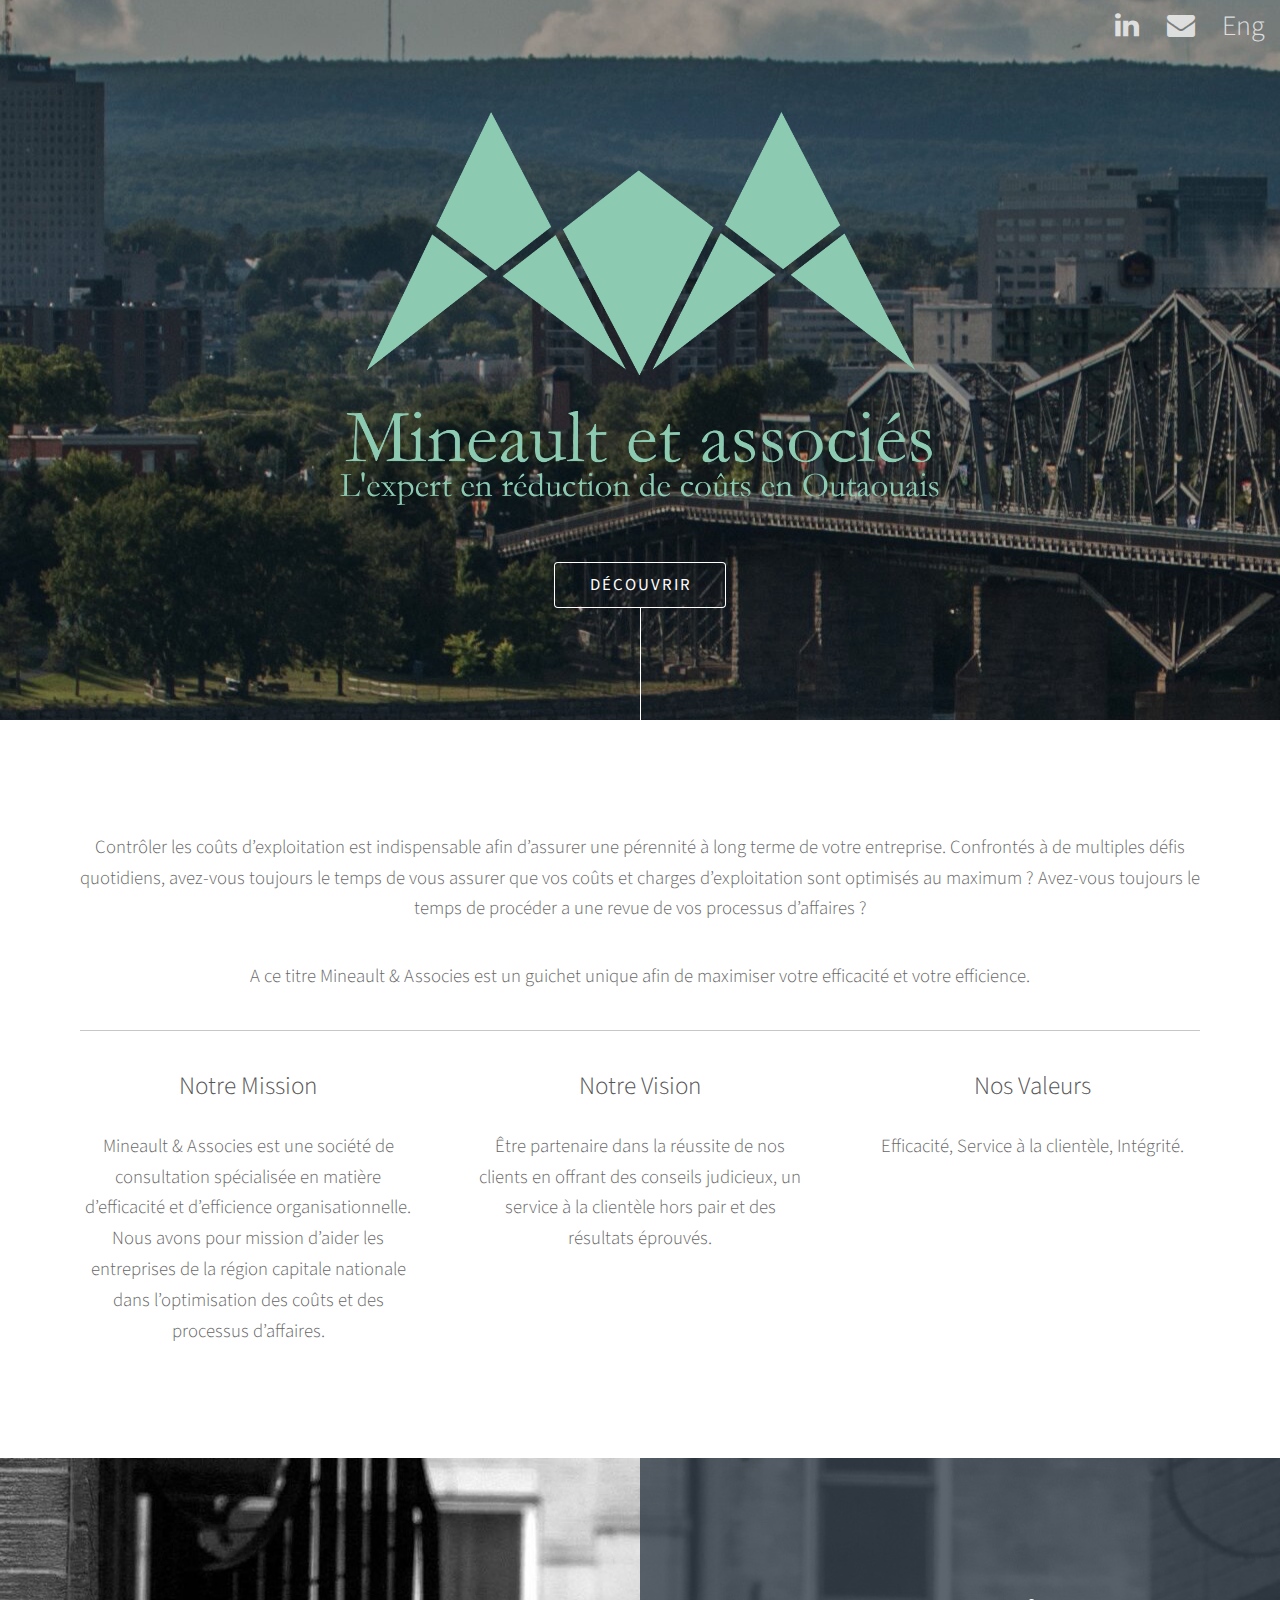
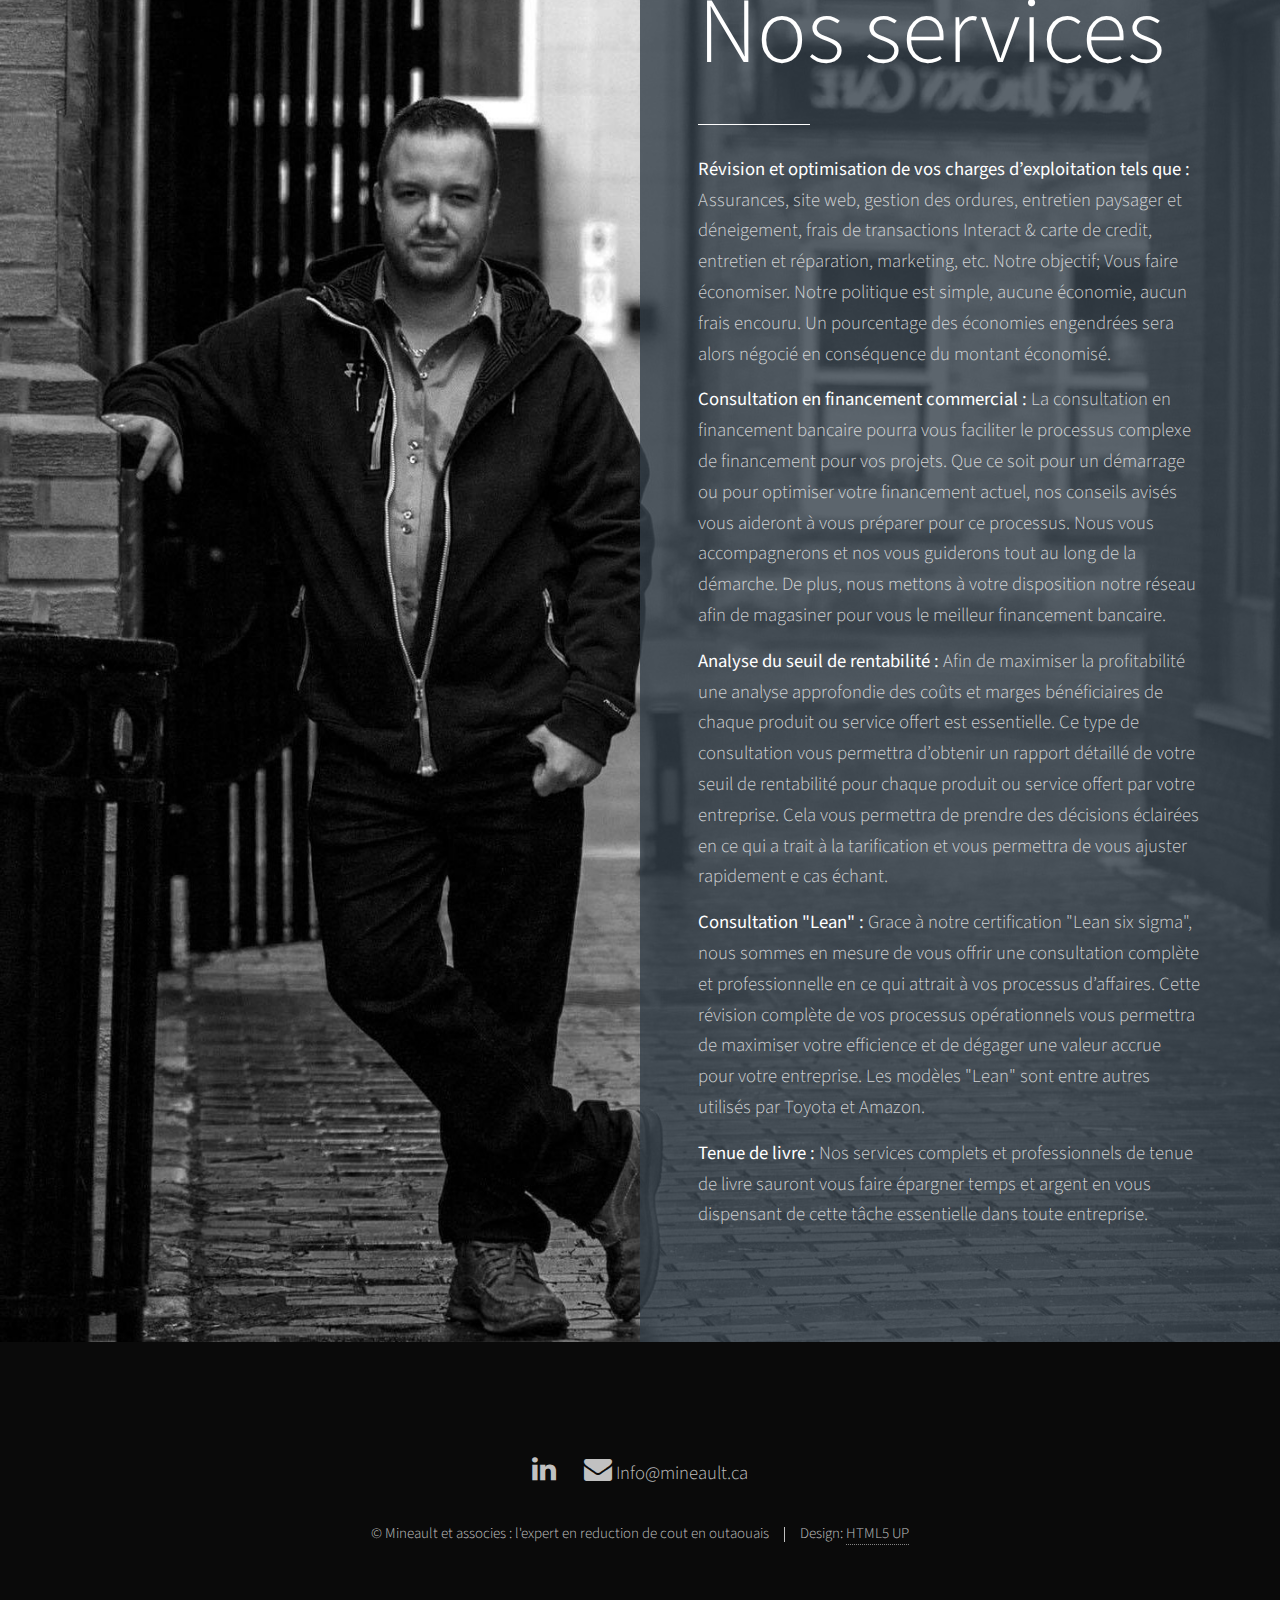
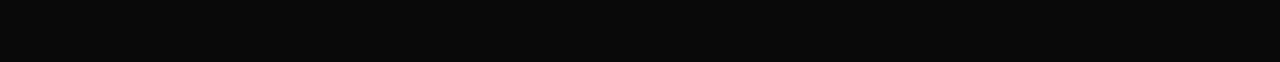
<file: index-old.html>
<!DOCTYPE HTML>
<!--
	Photon by HTML5 UP
	html5up.net | @n33co
	Free for personal and commercial use under the CCA 3.0 license (html5up.net/license)
-->
<html>
	<head>
		<title>Mineault et associes : l'expert en reduction de cout en outaouais</title>
		<meta charset="utf-8" />
		<meta name="viewport" content="width=device-width, initial-scale=1" />
		<!--[if lte IE 8]><script src="assets/js/ie/html5shiv.js"></script><![endif]-->
		<link rel="stylesheet" href="assets/css/main.css" />
		<!--[if lte IE 8]><link rel="stylesheet" href="assets/css/ie8.css" /><![endif]-->
		<!--[if lte IE 9]><link rel="stylesheet" href="assets/css/ie9.css" /><![endif]-->
	</head>
	<body>

		<!-- Header -->
			<section id="header">
				<div class="inner">
					<!--<span class="icon major fa-cloud"></span>-->
					<img src="images/logo/logo-fill-lt-green.png" alt="" class="img-logo" />
                    
					<h1 style="visibility:hidden;height:0;">Mineault et associes : l'expert en reduction de cout en outaouais</h1>
					<ul class="actions">
						<li><a href="#three" class="button scrolly">D&eacute;couvrir</a></li>
					</ul>
				</div>
                <ul class="icons index2" style="position:absolute;top:10px;right:15px;">
                    <li><a href="https://www.linkedin.com/profile/view?id=ADEAABtQDOMBHvcIfaYVvXHv3Y14STY7NrcBVBA" class="icon alt fa-linkedin"><span class="label">LinkedIn</span></a></li>
					<li><a href="mailto:info@minault.ca" class="icon alt fa-envelope"><span class="label">Courriel</span></a></li>
                    <li><a href="index-en.html" style="border-bottom:0;font-size:150%">Eng</a></li>
				</ul>
                <div class="bg-opacity"></div>
			</section>

		<!-- One
			<section id="one" class="main style1">
				<div class="container">
					<div class="row 150%">
						<div class="6u 12u$(medium)">
							<header class="major">
								<h2>Lorem ipsum dolor adipiscing<br />
								amet dolor consequat</h2>
							</header>
							<p>Adipiscing a commodo ante nunc accumsan et interdum mi ante adipiscing. A nunc lobortis non nisl amet vis sed volutpat aclacus nascetur ac non. Lorem curae et ante amet sapien sed tempus adipiscing id accumsan.</p>
						</div>
						<div class="6u$ 12u$(medium) important(medium)">
							<span class="image fit"><img src="images/pic01.jpg" alt="" /></span>
						</div>
					</div>
				</div>
			</section> -->
            
		<!-- Three -->
			<section id="three" class="main style1 special">
				<div class="container">
					<!--<header class="major">
						<h2>Adipiscing amettttttt consequat</h2>
					</header>-->

                    
					<p>Contrôler les coûts d’exploitation est indispensable afin d’assurer une pérennité à long terme de votre entreprise. Confrontés à de multiples défis quotidiens,  avez-vous toujours le temps de vous assurer que vos coûts et charges d’exploitation sont optimisés au maximum ? Avez-vous toujours le temps de  procéder a une revue de vos processus d’affaires ?</p>
                    
                    <p style="padding: 0 50px;">A ce titre Mineault &amp; Associes est un guichet unique afin de maximiser votre efficacité et votre efficience.</p>
<hr>
					<div class="row 150%">
						<div class="4u 12u$(medium)">
							<!--<span class="image fit"><img src="images/pic02.jpg" alt="" /></span>-->
							<h3>Notre Mission</h3>
							<p>Mineault &amp; Associes est une société de consultation spécialisée en matière d’efficacité et d’efficience organisationnelle.  Nous avons pour mission d’aider les entreprises de la région capitale nationale dans l’optimisation des coûts et des processus d’affaires.</p>
							<!--<ul class="actions">
								<li><a href="#" class="button">More</a></li>
							</ul>-->
						</div>
						<div class="4u 12u$(medium)">
							<!--<span class="image fit"><img src="images/pic03.jpg" alt="" /></span>-->
							<h3>Notre Vision</h3>
							<p>Être partenaire dans la réussite de nos clients en offrant des conseils judicieux, un service à la clientèle hors pair et des résultats éprouvés.
</p>
							<!--<ul class="actions">
								<li><a href="#" class="button">More</a></li>
							</ul>-->
						</div>
						<div class="4u$ 12u$(medium)">
							<!--<span class="image fit"><img src="images/pic04.jpg" alt="" /></span>-->
							<h3>Nos Valeurs</h3>
							<p>Efficacité, Service à la clientèle, Intégrité.</p>
							<!--<ul class="actions">
								<li><a href="#" class="button">More</a></li>
							</ul>-->
						</div>
					</div>
				</div>
			</section>

		<!-- Two -->
			<section id="two" class="main style2 relative">
            
				<div class="container index2">
					<div class="row 150%">
						<div class="6u 12u$(medium)">
							<!--<ul class="major-icons">
								<li><span class="icon style1 major fa-code"></span></li>
								<li><span class="icon style2 major fa-bolt"></span></li>
								<li><span class="icon style3 major fa-camera-retro"></span></li>
								<li><span class="icon style4 major fa-cog"></span></li>
								<li><span class="icon style5 major fa-desktop"></span></li>
								<li><span class="icon style6 major fa-calendar"></span></li>
							</ul>-->
							&nbsp;
						</div>
						<div class="6u$ 12u$(medium)">
                        	<div class="margin-left-30">
							<header class="major">
								<h2 class="h500">Nos services</h2>
							</header>
							<ul class="item-spacing list-unstyled">
								<li><strong>Révision et optimisation de vos charges d’exploitation tels que&nbsp;:</strong> Assurances, site web, gestion des ordures, entretien paysager et déneigement, frais de transactions Interact &amp; carte de credit, entretien et réparation, marketing, etc. Notre objectif; Vous faire économiser. Notre politique est simple, aucune économie, aucun frais encouru. Un pourcentage des économies engendrées sera alors négocié en conséquence du montant économisé.</li>
								<li><strong>Consultation en financement commercial&nbsp;:</strong> La consultation en financement bancaire pourra vous faciliter le processus complexe de financement pour vos projets. Que ce soit pour un démarrage ou pour optimiser votre financement actuel, nos conseils avisés vous aideront à vous préparer pour ce processus. Nous vous accompagnerons et nos vous guiderons tout au long de la démarche. De plus, nous mettons à votre disposition notre réseau afin de magasiner pour vous le meilleur financement bancaire.</li>
								<li><strong>Analyse du seuil de rentabilité&nbsp;:</strong> Afin de maximiser la profitabilité une analyse approfondie des coûts et marges bénéficiaires de chaque produit ou service offert est essentielle. Ce type de consultation vous permettra d’obtenir un rapport détaillé de votre seuil de rentabilité pour chaque produit ou service offert par votre entreprise. Cela vous permettra de prendre des décisions éclairées en ce qui a trait à la tarification et vous permettra de vous ajuster rapidement e cas échant.</li>
								<li><strong>Consultation "Lean"&nbsp;:</strong> Grace à notre certification "Lean six sigma", nous sommes en mesure de vous offrir une consultation complète et professionnelle en ce qui attrait à vos processus d’affaires. Cette révision complète de vos processus opérationnels vous permettra de maximiser votre efficience  et de dégager une valeur accrue pour votre entreprise. Les modèles "Lean" sont entre autres utilisés par Toyota et Amazon.</li>
							
							
							<li><strong>Tenue de livre&nbsp;:</strong> Nos services complets et professionnels de tenue de livre sauront vous faire épargner temps et argent en vous dispensant de cette tâche essentielle dans toute entreprise.</li>
                            </ul>
							</div>
						</div>
					</div>
				</div>
                <div class="redbox">&nbsp;</div>
			</section>

		<!-- Three 
			<section id="three" class="main style1 special">
				<div class="container">
					<header class="major">
						<h2>Adipiscing amet consequat</h2>
					</header>
					<p>Ante nunc accumsan et aclacus nascetur ac ante amet sapien sed.</p>
					<div class="row 150%">
						<div class="4u 12u$(medium)">
							<span class="image fit"><img src="images/pic02.jpg" alt="" /></span>
							<h3>Magna feugiat lorem</h3>
							<p>Adipiscing a commodo ante nunc magna lorem et interdum mi ante nunc lobortis non amet vis sed volutpat et nascetur.</p>
							<ul class="actions">
								<li><a href="#" class="button">More</a></li>
							</ul>
						</div>
						<div class="4u 12u$(medium)">
							<span class="image fit"><img src="images/pic03.jpg" alt="" /></span>
							<h3>Magna feugiat lorem</h3>
							<p>Adipiscing a commodo ante nunc magna lorem et interdum mi ante nunc lobortis non amet vis sed volutpat et nascetur.</p>
							<ul class="actions">
								<li><a href="#" class="button">More</a></li>
							</ul>
						</div>
						<div class="4u$ 12u$(medium)">
							<span class="image fit"><img src="images/pic04.jpg" alt="" /></span>
							<h3>Magna feugiat lorem</h3>
							<p>Adipiscing a commodo ante nunc magna lorem et interdum mi ante nunc lobortis non amet vis sed volutpat et nascetur.</p>
							<ul class="actions">
								<li><a href="#" class="button">More</a></li>
							</ul>
						</div>
					</div>
				</div>
			</section>-->

		<!-- Four 
			<section id="four" class="main style2 special">
				<div class="container">
					<header class="major">
						<h2>Ipsum feugiat consequat?</h2>
					</header>
					<p>Sed lacus nascetur ac ante amet sapien.</p>
					<ul class="actions uniform">
						<li><a href="#" class="button special">Sign Up</a></li>
						<li><a href="#" class="button">Learn More</a></li>
					</ul>
				</div>
			</section>-->

		<!-- Five -->
		<!--
			<section id="five" class="main style1">
				<div class="container">
					<header class="major special">
						<h2>Elements</h2>
					</header>

					<section>
						<h4>Text</h4>
						<p>This is <b>bold</b> and this is <strong>strong</strong>. This is <i>italic</i> and this is <em>emphasized</em>.
						This is <sup>superscript</sup> text and this is <sub>subscript</sub> text.
						This is <u>underlined</u> and this is code: <code>for (;;) { ... }</code>. Finally, <a href="#">this is a link</a>.</p>
						<hr />
						<header>
							<h4>Heading with a Subtitle</h4>
							<p>Lorem ipsum dolor sit amet nullam id egestas urna aliquam</p>
						</header>
						<p>Nunc lacinia ante nunc ac lobortis. Interdum adipiscing gravida odio porttitor sem non mi integer non faucibus ornare mi ut ante amet placerat aliquet. Volutpat eu sed ante lacinia sapien lorem accumsan varius montes viverra nibh in adipiscing blandit tempus accumsan.</p>
						<header>
							<h5>Heading with a Subtitle</h5>
							<p>Lorem ipsum dolor sit amet nullam id egestas urna aliquam</p>
						</header>
						<p>Nunc lacinia ante nunc ac lobortis. Interdum adipiscing gravida odio porttitor sem non mi integer non faucibus ornare mi ut ante amet placerat aliquet. Volutpat eu sed ante lacinia sapien lorem accumsan varius montes viverra nibh in adipiscing blandit tempus accumsan.</p>
						<hr />
						<h2>Heading Level 2</h2>
						<h3>Heading Level 3</h3>
						<h4>Heading Level 4</h4>
						<h5>Heading Level 5</h5>
						<h6>Heading Level 6</h6>
						<hr />
						<h5>Blockquote</h5>
						<blockquote>Fringilla nisl. Donec accumsan interdum nisi, quis tincidunt felis sagittis eget tempus euismod. Vestibulum ante ipsum primis in faucibus vestibulum. Blandit adipiscing eu felis iaculis volutpat ac adipiscing accumsan faucibus. Vestibulum ante ipsum primis in faucibus lorem ipsum dolor sit amet nullam adipiscing eu felis.</blockquote>
						<h5>Preformatted</h5>
						<pre><code>i = 0;

while (!deck.isInOrder()) {
print 'Iteration ' + i;
deck.shuffle();
i++;
}

print 'It took ' + i + ' iterations to sort the deck.';</code></pre>
					</section>

					<section>
						<h4>Lists</h4>
						<div class="row">
							<div class="6u 12u$(medium)">
								<h5>Unordered</h5>
								<ul>
									<li>Dolor pulvinar etiam.</li>
									<li>Sagittis adipiscing.</li>
									<li>Felis enim feugiat.</li>
								</ul>
								<h5>Alternate</h5>
								<ul class="alt">
									<li>Dolor pulvinar etiam.</li>
									<li>Sagittis adipiscing.</li>
									<li>Felis enim feugiat.</li>
								</ul>
							</div>
							<div class="6u$ 12u$(medium)">
								<h5>Ordered</h5>
								<ol>
									<li>Dolor pulvinar etiam.</li>
									<li>Etiam vel felis viverra.</li>
									<li>Felis enim feugiat.</li>
									<li>Dolor pulvinar etiam.</li>
									<li>Etiam vel felis lorem.</li>
									<li>Felis enim et feugiat.</li>
								</ol>
								<h5>Icons</h5>
								<ul class="icons">
									<li><a href="#" class="icon fa-twitter"><span class="label">Twitter</span></a></li>
									<li><a href="#" class="icon fa-facebook"><span class="label">Facebook</span></a></li>
									<li><a href="#" class="icon fa-instagram"><span class="label">Instagram</span></a></li>
									<li><a href="#" class="icon fa-github"><span class="label">Github</span></a></li>
								</ul>
							</div>
						</div>
						<h5>Actions</h5>
						<div class="row">
							<div class="6u 12u$(medium)">
								<ul class="actions">
									<li><a href="#" class="button special">Default</a></li>
									<li><a href="#" class="button">Default</a></li>
								</ul>
								<ul class="actions small">
									<li><a href="#" class="button special small">Small</a></li>
									<li><a href="#" class="button small">Small</a></li>
								</ul>
								<ul class="actions vertical">
									<li><a href="#" class="button special">Default</a></li>
									<li><a href="#" class="button">Default</a></li>
								</ul>
								<ul class="actions vertical small">
									<li><a href="#" class="button special small">Small</a></li>
									<li><a href="#" class="button small">Small</a></li>
								</ul>
							</div>
							<div class="6u 12u$(medium)">
								<ul class="actions vertical">
									<li><a href="#" class="button special fit">Default</a></li>
									<li><a href="#" class="button fit">Default</a></li>
								</ul>
								<ul class="actions vertical small">
									<li><a href="#" class="button special small fit">Small</a></li>
									<li><a href="#" class="button small fit">Small</a></li>
								</ul>
							</div>
						</div>
					</section>

					<section>
						<h4>Table</h4>
						<h5>Default</h5>
						<div class="table-wrapper">
							<table>
								<thead>
									<tr>
										<th>Name</th>
										<th>Description</th>
										<th>Price</th>
									</tr>
								</thead>
								<tbody>
									<tr>
										<td>Item One</td>
										<td>Ante turpis integer aliquet porttitor.</td>
										<td>29.99</td>
									</tr>
									<tr>
										<td>Item Two</td>
										<td>Vis ac commodo adipiscing arcu aliquet.</td>
										<td>19.99</td>
									</tr>
									<tr>
										<td>Item Three</td>
										<td> Morbi faucibus arcu accumsan lorem.</td>
										<td>29.99</td>
									</tr>
									<tr>
										<td>Item Four</td>
										<td>Vitae integer tempus condimentum.</td>
										<td>19.99</td>
									</tr>
									<tr>
										<td>Item Five</td>
										<td>Ante turpis integer aliquet porttitor.</td>
										<td>29.99</td>
									</tr>
								</tbody>
								<tfoot>
									<tr>
										<td colspan="2"></td>
										<td>100.00</td>
									</tr>
								</tfoot>
							</table>
						</div>

						<h5>Alternate</h5>
						<div class="table-wrapper">
							<table class="alt">
								<thead>
									<tr>
										<th>Name</th>
										<th>Description</th>
										<th>Price</th>
									</tr>
								</thead>
								<tbody>
									<tr>
										<td>Item One</td>
										<td>Ante turpis integer aliquet porttitor.</td>
										<td>29.99</td>
									</tr>
									<tr>
										<td>Item Two</td>
										<td>Vis ac commodo adipiscing arcu aliquet.</td>
										<td>19.99</td>
									</tr>
									<tr>
										<td>Item Three</td>
										<td> Morbi faucibus arcu accumsan lorem.</td>
										<td>29.99</td>
									</tr>
									<tr>
										<td>Item Four</td>
										<td>Vitae integer tempus condimentum.</td>
										<td>19.99</td>
									</tr>
									<tr>
										<td>Item Five</td>
										<td>Ante turpis integer aliquet porttitor.</td>
										<td>29.99</td>
									</tr>
								</tbody>
								<tfoot>
									<tr>
										<td colspan="2"></td>
										<td>100.00</td>
									</tr>
								</tfoot>
							</table>
						</div>
					</section>

					<section>
						<h4>Buttons</h4>
						<ul class="actions">
							<li><a href="#" class="button special">Special</a></li>
							<li><a href="#" class="button">Default</a></li>
						</ul>
						<ul class="actions">
							<li><a href="#" class="button big">Big</a></li>
							<li><a href="#" class="button">Default</a></li>
							<li><a href="#" class="button small">Small</a></li>
						</ul>
						<ul class="actions fit">
							<li><a href="#" class="button fit">Fit</a></li>
							<li><a href="#" class="button special fit">Fit</a></li>
							<li><a href="#" class="button fit">Fit</a></li>
						</ul>
						<ul class="actions fit small">
							<li><a href="#" class="button special fit small">Fit + Small</a></li>
							<li><a href="#" class="button fit small">Fit + Small</a></li>
							<li><a href="#" class="button special fit small">Fit + Small</a></li>
						</ul>
						<ul class="actions">
							<li><a href="#" class="button special icon fa-download">Icon</a></li>
							<li><a href="#" class="button icon fa-download">Icon</a></li>
						</ul>
						<ul class="actions">
							<li><span class="button special disabled">Disabled</span></li>
							<li><span class="button disabled">Disabled</span></li>
						</ul>
					</section>

					<section>
						<h4>Form</h4>
						<form method="post" action="#">
							<div class="row uniform 50%">
								<div class="6u 12u$(xsmall)">
									<input type="text" name="demo-name" id="demo-name" value="" placeholder="Name" />
								</div>
								<div class="6u$ 12u$(xsmall)">
									<input type="email" name="demo-email" id="demo-email" value="" placeholder="Email" />
								</div>
								<div class="12u$">
									<div class="select-wrapper">
										<select name="demo-category" id="demo-category">
											<option value="">- Category -</option>
											<option value="1">Manufacturing</option>
											<option value="1">Shipping</option>
											<option value="1">Administration</option>
											<option value="1">Human Resources</option>
										</select>
									</div>
								</div>
								<div class="4u 12u$(small)">
									<input type="radio" id="demo-priority-low" name="demo-priority" checked>
									<label for="demo-priority-low">Low</label>
								</div>
								<div class="4u 12u$(small)">
									<input type="radio" id="demo-priority-normal" name="demo-priority">
									<label for="demo-priority-normal">Normal</label>
								</div>
								<div class="4u$ 12u$(small)">
									<input type="radio" id="demo-priority-high" name="demo-priority">
									<label for="demo-priority-high">High</label>
								</div>
								<div class="6u 12u$(small)">
									<input type="checkbox" id="demo-copy" name="demo-copy">
									<label for="demo-copy">Email me a copy</label>
								</div>
								<div class="6u$ 12u$(small)">
									<input type="checkbox" id="demo-human" name="demo-human" checked>
									<label for="demo-human">Not a robot</label>
								</div>
								<div class="12u$">
									<textarea name="demo-message" id="demo-message" placeholder="Enter your message" rows="6"></textarea>
								</div>
								<div class="12u$">
									<ul class="actions">
										<li><input type="submit" value="Send Message" class="special" /></li>
										<li><input type="reset" value="Reset" /></li>
									</ul>
								</div>
							</div>
						</form>
					</section>

					<section>
						<h4>Image</h4>
						<h5>Fit</h5>
						<div class="box alt">
							<div class="row uniform 50%">
								<div class="12u"><span class="image fit"><img src="images/pic06.jpg" alt="" /></span></div>
								<div class="4u"><span class="image fit"><img src="images/pic02.jpg" alt="" /></span></div>
								<div class="4u"><span class="image fit"><img src="images/pic03.jpg" alt="" /></span></div>
								<div class="4u"><span class="image fit"><img src="images/pic04.jpg" alt="" /></span></div>
								<div class="4u"><span class="image fit"><img src="images/pic03.jpg" alt="" /></span></div>
								<div class="4u"><span class="image fit"><img src="images/pic04.jpg" alt="" /></span></div>
								<div class="4u"><span class="image fit"><img src="images/pic02.jpg" alt="" /></span></div>
								<div class="4u"><span class="image fit"><img src="images/pic04.jpg" alt="" /></span></div>
								<div class="4u"><span class="image fit"><img src="images/pic02.jpg" alt="" /></span></div>
								<div class="4u"><span class="image fit"><img src="images/pic03.jpg" alt="" /></span></div>
							</div>
						</div>
						<h5>Left &amp; Right</h5>
						<p><span class="image left"><img src="images/pic05.jpg" alt="" /></span>Fringilla nisl. Donec accumsan interdum nisi, quis tincidunt felis sagittis eget. tempus euismod. Vestibulum ante ipsum primis in faucibus vestibulum. Blandit adipiscing eu felis iaculis volutpat ac adipiscing accumsan eu faucibus. Integer ac pellentesque praesent tincidunt felis sagittis eget. tempus euismod. Vestibulum ante ipsum primis in faucibus vestibulum. Blandit adipiscing eu felis iaculis volutpat ac adipiscing accumsan eu faucibus. Integer ac pellentesque praesent. Donec accumsan interdum nisi, quis tincidunt felis sagittis eget. tempus euismod. Vestibulum ante ipsum primis in faucibus vestibulum. Blandit adipiscing eu felis iaculis volutpat ac adipiscing accumsan eu faucibus. Integer ac pellentesque praesent tincidunt felis sagittis eget. tempus euismod. Vestibulum ante ipsum primis in faucibus vestibulum. Blandit adipiscing eu felis iaculis volutpat ac adipiscing accumsan eu faucibus. Integer ac pellentesque praesent. Blandit adipiscing eu felis iaculis volutpat ac adipiscing accumsan eu faucibus. Integer ac pellentesque praesent tincidunt felis sagittis eget. tempus euismod. Vestibulum ante ipsum primis in faucibus vestibulum. Blandit adipiscing eu felis iaculis volutpat ac adipiscing accumsan eu faucibus. Integer ac pellentesque praesent.</p>
						<p><span class="image right"><img src="images/pic05.jpg" alt="" /></span>Fringilla nisl. Donec accumsan interdum nisi, quis tincidunt felis sagittis eget. tempus euismod. Vestibulum ante ipsum primis in faucibus vestibulum. Blandit adipiscing eu felis iaculis volutpat ac adipiscing accumsan eu faucibus. Integer ac pellentesque praesent tincidunt felis sagittis eget. tempus euismod. Vestibulum ante ipsum primis in faucibus vestibulum. Blandit adipiscing eu felis iaculis volutpat ac adipiscing accumsan eu faucibus. Integer ac pellentesque praesent. Donec accumsan interdum nisi, quis tincidunt felis sagittis eget. tempus euismod. Vestibulum ante ipsum primis in faucibus vestibulum. Blandit adipiscing eu felis iaculis volutpat ac adipiscing accumsan eu faucibus. Integer ac pellentesque praesent tincidunt felis sagittis eget. tempus euismod. Vestibulum ante ipsum primis in faucibus vestibulum. Blandit adipiscing eu felis iaculis volutpat ac adipiscing accumsan eu faucibus. Integer ac pellentesque praesent. Blandit adipiscing eu felis iaculis volutpat ac adipiscing accumsan eu faucibus. Integer ac pellentesque praesent tincidunt felis sagittis eget. tempus euismod. Vestibulum ante ipsum primis in faucibus vestibulum. Blandit adipiscing eu felis iaculis volutpat ac adipiscing accumsan eu faucibus. Integer ac pellentesque praesent.</p>
					</section>

				</div>
			</section>
		-->

		<!-- Footer -->
			<section id="footer">
                <ul class="icons">
					<!--<li><a href="#" class="icon alt fa-twitter"><span class="label">Twitter</span></a></li>
					<li><a href="#" class="icon alt fa-facebook"><span class="label">Facebook</span></a></li>
					<li><a href="#" class="icon alt fa-instagram"><span class="label">Instagram</span></a></li>
					<li><a href="#" class="icon alt fa-github"><span class="label">GitHub</span></a></li>-->
                    <li><a href="https://www.linkedin.com/profile/view?id=ADEAABtQDOMBHvcIfaYVvXHv3Y14STY7NrcBVBA" class="icon alt fa-linkedin"><span class="label">LinkedIn</span></a></li>
					<li><a href="mailto:info@minault.ca" class="icon alt fa-envelope"><span class="label">Courriel</span> Info@mineault.ca</a></li>
				</ul>
				<ul class="copyright">
					<li>&copy; Mineault et associes : l'expert en reduction de cout en outaouais</li><li>Design: <a href="http://html5up.net">HTML5 UP</a></li>
				</ul>
			</section>

		<!-- Scripts -->
			<script src="assets/js/jquery.min.js"></script>
			<script src="assets/js/jquery.scrolly.min.js"></script>
			<script src="assets/js/skel.min.js"></script>
			<script src="assets/js/util.js"></script>
			<!--[if lte IE 8]><script src="assets/js/ie/respond.min.js"></script><![endif]-->
			<script src="assets/js/main.js"></script>

	</body>
</html>
</file>
<file: assets/css/ie8.css>
/*
	Photon by HTML5 UP
	html5up.net | @n33co
	Free for personal and commercial use under the CCA 3.0 license (html5up.net/license)
*/

/* Basic */

	hr {
		border-bottom: solid 1px #ccc;
	}

	blockquote {
		border-left: solid 4px #ccc;
	}

	code {
		border: solid 1px #ccc;
	}

/* Section/Article */

	header.major:after {
		background: #ccc;
	}

/* Form */

	input[type="text"],
	input[type="password"],
	input[type="email"],
	select,
	textarea {
		-ms-behavior: url("assets/js/ie/PIE.htc");
		border: solid 1px #ccc;
		position: relative;
	}

/* List */

	ul.alt li {
		border-top: solid 1px #ccc;
	}

	ul.major-icons li .icon {
		-ms-behavior: url("assets/js/ie/PIE.htc");
		border: solid 1px #ccc;
		position: relative;
	}

/* Table */

	table thead {
		border-bottom: solid 1px #ccc;
	}

	table tfoot {
		border-top: solid 1px #ccc;
	}

	table.alt tbody tr td {
		border: solid 1px #ccc;
		border-left-width: 0;
		border-top-width: 0;
	}

/* Button */

	input[type="submit"],
	input[type="reset"],
	input[type="button"],
	button,
	.button {
		-ms-behavior: url("assets/js/ie/PIE.htc");
		border: solid 1px #ccc;
		position: relative;
	}

/* Image */

	.image {
		-ms-behavior: url("assets/js/ie/PIE.htc");
	}

		.image img {
			-ms-behavior: url("assets/js/ie/PIE.htc");
			position: relative;
		}

/* Main */

	.main.style2 {
		background-color: #333;
		color: #ffffff;
		-ms-behavior: url("assets/js/ie/backgroundsize.min.htc");
		background-image: url("../../images/header.jpg");
		background-size: cover;
		position: relative;
	}

		.main.style2 a {
			border-bottom-color: #ffffff;
		}

			.main.style2 a:hover {
				color: #ffffff;
			}

		.main.style2 h1, .main.style2 h2, .main.style2 h3, .main.style2 h4, .main.style2 h5, .main.style2 h6, .main.style2 strong, .main.style2 b {
			color: #ffffff;
		}

		.main.style2 header p {
			color: #ffffff;
		}

		.main.style2 header.major:after {
			background: #ffffff;
		}

		.main.style2 input[type="submit"],
		.main.style2 input[type="reset"],
		.main.style2 input[type="button"],
		.main.style2 button,
		.main.style2 .button {
			border: solid 1px #ffffff !important;
			color: #ffffff !important;
		}

			.main.style2 input[type="submit"]:hover,
			.main.style2 input[type="reset"]:hover,
			.main.style2 input[type="button"]:hover,
			.main.style2 button:hover,
			.main.style2 .button:hover {
				background-color: transparent;
			}

			.main.style2 input[type="submit"]:active,
			.main.style2 input[type="reset"]:active,
			.main.style2 input[type="button"]:active,
			.main.style2 button:active,
			.main.style2 .button:active {
				background-color: transparent;
			}

			.main.style2 input[type="submit"].special,
			.main.style2 input[type="reset"].special,
			.main.style2 input[type="button"].special,
			.main.style2 button.special,
			.main.style2 .button.special {
				background-color: #ffffff;
				border: solid 1px #ffffff !important;
				color: #333 !important;
			}

				.main.style2 input[type="submit"].special:hover,
				.main.style2 input[type="reset"].special:hover,
				.main.style2 input[type="button"].special:hover,
				.main.style2 button.special:hover,
				.main.style2 .button.special:hover {
					background-color: transparent !important;
					color: #ffffff !important;
				}

				.main.style2 input[type="submit"].special:active,
				.main.style2 input[type="reset"].special:active,
				.main.style2 input[type="button"].special:active,
				.main.style2 button.special:active,
				.main.style2 .button.special:active {
					background-color: transparent !important;
				}

		.main.style2 ul.major-icons li .icon {
			border-color: #ffffff;
		}

		.main.style2 .icon.major {
			color: #ffffff;
		}

		.main.style2:before {
			background-image: url("images/overlay1.png");
			content: '';
			height: 100%;
			left: 0;
			position: absolute;
			top: 0;
			width: 100%;
		}

		.main.style2 > * {
			position: relative;
			z-index: 1;
		}

/* Header */

	#header {
		background-color: #4686a0;
		color: #ffffff;
	}

		#header a {
			border-bottom-color: #ffffff;
		}

			#header a:hover {
				color: #ffffff;
			}

		#header h1, #header h2, #header h3, #header h4, #header h5, #header h6, #header strong, #header b {
			color: #ffffff;
		}

		#header header p {
			color: #ffffff;
		}

		#header header.major:after {
			background: #ffffff;
		}

		#header input[type="submit"],
		#header input[type="reset"],
		#header input[type="button"],
		#header button,
		#header .button {
			border: solid 1px #ffffff !important;
			color: #ffffff !important;
		}

			#header input[type="submit"]:hover,
			#header input[type="reset"]:hover,
			#header input[type="button"]:hover,
			#header button:hover,
			#header .button:hover {
				background-color: transparent;
			}

			#header input[type="submit"]:active,
			#header input[type="reset"]:active,
			#header input[type="button"]:active,
			#header button:active,
			#header .button:active {
				background-color: transparent;
			}

			#header input[type="submit"].special,
			#header input[type="reset"].special,
			#header input[type="button"].special,
			#header button.special,
			#header .button.special {
				background-color: #ffffff;
				border: solid 1px #ffffff !important;
				color: #4686a0 !important;
			}

				#header input[type="submit"].special:hover,
				#header input[type="reset"].special:hover,
				#header input[type="button"].special:hover,
				#header button.special:hover,
				#header .button.special:hover {
					background-color: transparent !important;
					color: #ffffff !important;
				}

				#header input[type="submit"].special:active,
				#header input[type="reset"].special:active,
				#header input[type="button"].special:active,
				#header button.special:active,
				#header .button.special:active {
					background-color: transparent !important;
				}

		#header ul.major-icons li .icon {
			border-color: #ffffff;
		}

		#header .icon.major {
			color: #ffffff;
		}

/* Footer */

	#footer {
		background-color: #4686a0;
		color: #ffffff;
	}

		#footer a {
			border-bottom-color: #ffffff;
		}

			#footer a:hover {
				color: #ffffff;
			}

		#footer h1, #footer h2, #footer h3, #footer h4, #footer h5, #footer h6, #footer strong, #footer b {
			color: #ffffff;
		}

		#footer header p {
			color: #ffffff;
		}

		#footer header.major:after {
			background: #ffffff;
		}

		#footer input[type="submit"],
		#footer input[type="reset"],
		#footer input[type="button"],
		#footer button,
		#footer .button {
			border: solid 1px #ffffff !important;
			color: #ffffff !important;
		}

			#footer input[type="submit"]:hover,
			#footer input[type="reset"]:hover,
			#footer input[type="button"]:hover,
			#footer button:hover,
			#footer .button:hover {
				background-color: transparent;
			}

			#footer input[type="submit"]:active,
			#footer input[type="reset"]:active,
			#footer input[type="button"]:active,
			#footer button:active,
			#footer .button:active {
				background-color: transparent;
			}

			#footer input[type="submit"].special,
			#footer input[type="reset"].special,
			#footer input[type="button"].special,
			#footer button.special,
			#footer .button.special {
				background-color: #ffffff;
				border: solid 1px #ffffff !important;
				color: #4686a0 !important;
			}

				#footer input[type="submit"].special:hover,
				#footer input[type="reset"].special:hover,
				#footer input[type="button"].special:hover,
				#footer button.special:hover,
				#footer .button.special:hover {
					background-color: transparent !important;
					color: #ffffff !important;
				}

				#footer input[type="submit"].special:active,
				#footer input[type="reset"].special:active,
				#footer input[type="button"].special:active,
				#footer button.special:active,
				#footer .button.special:active {
					background-color: transparent !important;
				}

		#footer ul.major-icons li .icon {
			border-color: #ffffff;
		}

		#footer .icon.major {
			color: #ffffff;
		}
</file>
<file: assets/css/ie9.css>
/*
	Photon by HTML5 UP
	html5up.net | @n33co
	Free for personal and commercial use under the CCA 3.0 license (html5up.net/license)
*/

/* Header */

	#header {
		background-image: none;
		filter: progid:DXImageTransform.Microsoft.Gradient(startColorStr="#4fa49a", endColorStr="#4361c2", GradientType=1);
		position: relative;
	}

		#header:before {
			background-image: url("images/overlay2.png"), url("images/overlay3.svg");
			background-position: top left,							center center;
			background-size: auto,								cover;
			content: '';
			height: 100%;
			left: 0;
			position: absolute;
			top: 0;
			width: 100%;
		}

		#header > * {
			position: relative;
			z-index: 1;
		}

/* Footer */

	#footer {
		background-image: none;
		filter: progid:DXImageTransform.Microsoft.Gradient(startColorStr="#4361c2", endColorStr="#4fa49a", GradientType=1);
		position: relative;
	}

		#footer:before {
			background-image: url("images/overlay2.png"), url("images/overlay4.svg");
			background-position: top left,							center center;
			background-size: auto,								cover;
			content: '';
			height: 100%;
			left: 0;
			position: absolute;
			top: 0;
			width: 100%;
		}

		#footer > * {
			position: relative;
			z-index: 1;
		}
</file>
<file: stylesheets/github-light.css>
/*
   Copyright 2014 GitHub Inc.

   Licensed under the Apache License, Version 2.0 (the "License");
   you may not use this file except in compliance with the License.
   You may obtain a copy of the License at

       http://www.apache.org/licenses/LICENSE-2.0

   Unless required by applicable law or agreed to in writing, software
   distributed under the License is distributed on an "AS IS" BASIS,
   WITHOUT WARRANTIES OR CONDITIONS OF ANY KIND, either express or implied.
   See the License for the specific language governing permissions and
   limitations under the License.

*/

.pl-c /* comment */ {
  color: #969896;
}

.pl-c1      /* constant, markup.raw, meta.diff.header, meta.module-reference, meta.property-name, support, support.constant, support.variable, variable.other.constant */,
.pl-s .pl-v /* string variable */ {
  color: #0086b3;
}

.pl-e  /* entity */,
.pl-en /* entity.name */ {
  color: #795da3;
}

.pl-s .pl-s1 /* string source */,
.pl-smi      /* storage.modifier.import, storage.modifier.package, storage.type.java, variable.other, variable.parameter.function */ {
  color: #333;
}

.pl-ent /* entity.name.tag */ {
  color: #63a35c;
}

.pl-k /* keyword, storage, storage.type */ {
  color: #a71d5d;
}

.pl-pds              /* punctuation.definition.string, string.regexp.character-class */,
.pl-s                /* string */,
.pl-s .pl-pse .pl-s1 /* string punctuation.section.embedded source */,
.pl-sr               /* string.regexp */,
.pl-sr .pl-cce       /* string.regexp constant.character.escape */,
.pl-sr .pl-sra       /* string.regexp string.regexp.arbitrary-repitition */,
.pl-sr .pl-sre       /* string.regexp source.ruby.embedded */ {
  color: #183691;
}

.pl-v /* variable */ {
  color: #ed6a43;
}

.pl-id /* invalid.deprecated */ {
  color: #b52a1d;
}

.pl-ii /* invalid.illegal */ {
  background-color: #b52a1d;
  color: #f8f8f8;
}

.pl-sr .pl-cce /* string.regexp constant.character.escape */ {
  color: #63a35c;
  font-weight: bold;
}

.pl-ml /* markup.list */ {
  color: #693a17;
}

.pl-mh        /* markup.heading */,
.pl-mh .pl-en /* markup.heading entity.name */,
.pl-ms        /* meta.separator */ {
  color: #1d3e81;
  font-weight: bold;
}

.pl-mq /* markup.quote */ {
  color: #008080;
}

.pl-mi /* markup.italic */ {
  color: #333;
  font-style: italic;
}

.pl-mb /* markup.bold */ {
  color: #333;
  font-weight: bold;
}

.pl-md /* markup.deleted, meta.diff.header.from-file */ {
  background-color: #ffecec;
  color: #bd2c00;
}

.pl-mi1 /* markup.inserted, meta.diff.header.to-file */ {
  background-color: #eaffea;
  color: #55a532;
}

.pl-mdr /* meta.diff.range */ {
  color: #795da3;
  font-weight: bold;
}

.pl-mo /* meta.output */ {
  color: #1d3e81;
}
</file>
<file: stylesheets/print.css>
html, body, div, span, applet, object, iframe,
h1, h2, h3, h4, h5, h6, p, blockquote, pre,
a, abbr, acronym, address, big, cite, code,
del, dfn, em, img, ins, kbd, q, s, samp,
small, strike, strong, sub, sup, tt, var,
b, u, i, center,
dl, dt, dd, ol, ul, li,
fieldset, form, label, legend,
table, caption, tbody, tfoot, thead, tr, th, td,
article, aside, canvas, details, embed,
figure, figcaption, footer, header, hgroup,
menu, nav, output, ruby, section, summary,
time, mark, audio, video {
  padding: 0;
  margin: 0;
  font: inherit;
  font-size: 100%;
  vertical-align: baseline;
  border: 0;
}
/* HTML5 display-role reset for older browsers */
article, aside, details, figcaption, figure,
footer, header, hgroup, menu, nav, section {
  display: block;
}
body {
  line-height: 1;
}
ol, ul {
  list-style: none;
}
blockquote, q {
  quotes: none;
}
blockquote:before, blockquote:after,
q:before, q:after {
  content: '';
  content: none;
}
table {
  border-spacing: 0;
  border-collapse: collapse;
}
body {
  font-family: 'Helvetica Neue', Helvetica, Arial, serif;
  font-size: 13px;
  line-height: 1.5;
  color: #000;
}

a {
  font-weight: bold;
  color: #d5000d;
}

header {
  padding-top: 35px;
  padding-bottom: 10px;
}

header h1 {
  font-size: 48px;
  font-weight: bold;
  line-height: 1.2;
  color: #303030;
  letter-spacing: -1px;
}

header h2 {
  font-size: 24px;
  font-weight: normal;
  line-height: 1.3;
  color: #aaa;
  letter-spacing: -1px;
}
#downloads {
  display: none;
}
#main_content {
  padding-top: 20px;
}

code, pre {
  margin-bottom: 30px;
  font-family: Monaco, "Bitstream Vera Sans Mono", "Lucida Console", Terminal;
  font-size: 12px;
  color: #222;
}

code {
  padding: 0 3px;
}

pre {
  padding: 20px;
  overflow: auto;
  border: solid 1px #ddd;
}
pre code {
  padding: 0;
}

ul, ol, dl {
  margin-bottom: 20px;
}


/* COMMON STYLES */

table {
  width: 100%;
  border: 1px solid #ebebeb;
}

th {
  font-weight: 500;
}

td {
  font-weight: 300;
  text-align: center;
  border: 1px solid #ebebeb;
}

form {
  padding: 20px;
  background: #f2f2f2;

}


/* GENERAL ELEMENT TYPE STYLES */

h1 {
  font-size: 2.8em;
}

h2 {
  margin-bottom: 8px;
  font-size: 22px;
  font-weight: bold;
  color: #303030;
}

h3 {
  margin-bottom: 8px;
  font-size: 18px;
  font-weight: bold;
  color: #d5000d;
}

h4 {
  font-size: 16px;
  font-weight: bold;
  color: #303030;
}

h5 {
  font-size: 1em;
  color: #303030;
}

h6 {
  font-size: .8em;
  color: #303030;
}

p {
  margin-bottom: 20px;
  font-weight: 300;
}

a {
  text-decoration: none;
}

p a {
  font-weight: 400;
}

blockquote {
  padding: 0 0 0 30px;
  margin-bottom: 20px;
  font-size: 1.6em;
  border-left: 10px solid #e9e9e9;
}

ul li {
  padding-left: 20px;
  list-style-position: inside;
  list-style: disc;
}

ol li {
  padding-left: 3px;
  list-style-position: inside;
  list-style: decimal;
}

dl dd {
  font-style: italic;
  font-weight: 100;
}

footer {
  padding-top: 20px;
  padding-bottom: 30px;
  margin-top: 40px;
  font-size: 13px;
  color: #aaa;
}

footer a {
  color: #666;
}

/* MISC */
.clearfix:after {
  display: block;
  height: 0;
  clear: both;
  visibility: hidden;
  content: '.';
}

.clearfix {display: inline-block;}
* html .clearfix {height: 1%;}
.clearfix {display: block;}
</file>
<file: assets/css/main.css>
@import url("font-awesome.min.css");
@import url("http://fonts.googleapis.com/css?family=Source+Sans+Pro:300,300italic,400,400italic");

/*
	Photon by HTML5 UP
	html5up.net | @n33co
	Free for personal and commercial use under the CCA 3.0 license (html5up.net/license)
*/

/* Reset */

	html, body, div, span, applet, object, iframe, h1, h2, h3, h4, h5, h6, p, blockquote, pre, a, abbr, acronym, address, big, cite, code, del, dfn, em, img, ins, kbd, q, s, samp, small, strike, strong, sub, sup, tt, var, b, u, i, center, dl, dt, dd, ol, ul, li, fieldset, form, label, legend, table, caption, tbody, tfoot, thead, tr, th, td, article, aside, canvas, details, embed, figure, figcaption, footer, header, hgroup, menu, nav, output, ruby, section, summary, time, mark, audio, video {
		margin: 0;
		padding: 0;
		border: 0;
		font-size: 100%;
		font: inherit;
		vertical-align: baseline;
	}
	body {
		position: relative;
	}
	article, aside, details, figcaption, figure, footer, header, hgroup, menu, nav, section {
		display: block;
	}

	body {
		line-height: 1;
	}

	ol, ul {
		list-style: none;
	}

	blockquote, q {
		quotes: none;
	}

	blockquote:before, blockquote:after, q:before, q:after {
		content: '';
		content: none;
	}

	table {
		border-collapse: collapse;
		border-spacing: 0;
	}

	body {
		-webkit-text-size-adjust: none;
	}
	
	header h2 {
		font-family: Garamond, "Source Sans Pro",Helvetica,sans-serif
	}

/* Box Model */

	*, *:before, *:after {
		-moz-box-sizing: border-box;
		-webkit-box-sizing: border-box;
		box-sizing: border-box;
	}

/* Containers */

	.container {
		margin-left: auto;
		margin-right: auto;
	}

	.container.\31 25\25 {
		width: 100%;
		max-width: 75em;
		min-width: 60em;
	}

	.container.\37 5\25 {
		width: 45em;
	}

	.container.\35 0\25 {
		width: 30em;
	}

	.container.\32 5\25 {
		width: 15em;
	}

	.container {
		width: 60em;
	}

	@media screen and (max-width: 1680px) {

		.container.\31 25\25 {
			width: 100%;
			max-width: 75em;
			min-width: 60em;
		}

		.container.\37 5\25 {
			width: 45em;
		}

		.container.\35 0\25 {
			width: 30em;
		}

		.container.\32 5\25 {
			width: 15em;
		}

		.container {
			width: 60em;
		}

	}

	@media screen and (max-width: 1140px) {

		.container.\31 25\25 {
			width: 100%;
			max-width: 112.5%;
			min-width: 90%;
		}

		.container.\37 5\25 {
			width: 67.5%;
		}

		.container.\35 0\25 {
			width: 45%;
		}

		.container.\32 5\25 {
			width: 22.5%;
		}

		.container {
			width: 90%;
		}

	}

	@media screen and (max-width: 980px) {

		.container.\31 25\25 {
			width: 100%;
			max-width: 125%;
			min-width: 100%;
		}

		.container.\37 5\25 {
			width: 75%;
		}

		.container.\35 0\25 {
			width: 50%;
		}

		.container.\32 5\25 {
			width: 25%;
		}

		.container {
			width: 100% !important;
		}

	}

	@media screen and (max-width: 736px) {

		.container.\31 25\25 {
			width: 100%;
			max-width: 125%;
			min-width: 100%;
		}

		.container.\37 5\25 {
			width: 75%;
		}

		.container.\35 0\25 {
			width: 50%;
		}

		.container.\32 5\25 {
			width: 25%;
		}

		.container {
			width: 100% !important;
		}

	}

	@media screen and (max-width: 480px) {

		.container.\31 25\25 {
			width: 100%;
			max-width: 125%;
			min-width: 100%;
		}

		.container.\37 5\25 {
			width: 75%;
		}

		.container.\35 0\25 {
			width: 50%;
		}

		.container.\32 5\25 {
			width: 25%;
		}

		.container {
			width: 100% !important;
		}

	}

	@media screen and (max-width: 320px) {

		.container.\31 25\25 {
			width: 100%;
			max-width: 125%;
			min-width: 100%;
		}

		.container.\37 5\25 {
			width: 75%;
		}

		.container.\35 0\25 {
			width: 50%;
		}

		.container.\32 5\25 {
			width: 25%;
		}

		.container {
			width: 100% !important;
		}

	}

/* Grid */

	.row {
		border-bottom: solid 1px transparent;
		-moz-box-sizing: border-box;
		-webkit-box-sizing: border-box;
		box-sizing: border-box;
	}

	.row > * {
		float: left;
		-moz-box-sizing: border-box;
		-webkit-box-sizing: border-box;
		box-sizing: border-box;
	}

	.row:after, .row:before {
		content: '';
		display: block;
		clear: both;
		height: 0;
	}

	.row.uniform > * > :first-child {
		margin-top: 0;
	}

	.row.uniform > * > :last-child {
		margin-bottom: 0;
	}

	.row.\30 \25 > * {
		padding: 0 0 0 0em;
	}

	.row.\30 \25 {
		margin: 0 0 -1px 0em;
	}

	.row.uniform.\30 \25 > * {
		padding: 0em 0 0 0em;
	}

	.row.uniform.\30 \25 {
		margin: 0em 0 -1px 0em;
	}

	.row > * {
		padding: 0 0 0 2em;
	}

	.row {
		margin: 0 0 -1px -2em;
	}

	.row.uniform > * {
		padding: 2em 0 0 2em;
	}

	.row.uniform {
		margin: -2em 0 -1px -2em;
	}

	.row.\32 00\25 > * {
		padding: 0 0 0 4em;
	}

	.row.\32 00\25 {
		margin: 0 0 -1px -4em;
	}

	.row.uniform.\32 00\25 > * {
		padding: 4em 0 0 4em;
	}

	.row.uniform.\32 00\25 {
		margin: -4em 0 -1px -4em;
	}

	.row.\31 50\25 > * {
		padding: 0 0 0 3em;
	}

	.row.\31 50\25 {
		margin: 0 0 -1px -3em;
	}

	.row.uniform.\31 50\25 > * {
		padding: 3em 0 0 3em;
	}

	.row.uniform.\31 50\25 {
		margin: -3em 0 -1px -3em;
	}

	.row.\35 0\25 > * {
		padding: 0 0 0 1em;
	}

	.row.\35 0\25 {
		margin: 0 0 -1px -1em;
	}

	.row.uniform.\35 0\25 > * {
		padding: 1em 0 0 1em;
	}

	.row.uniform.\35 0\25 {
		margin: -1em 0 -1px -1em;
	}

	.row.\32 5\25 > * {
		padding: 0 0 0 0.5em;
	}

	.row.\32 5\25 {
		margin: 0 0 -1px -0.5em;
	}

	.row.uniform.\32 5\25 > * {
		padding: 0.5em 0 0 0.5em;
	}

	.row.uniform.\32 5\25 {
		margin: -0.5em 0 -1px -0.5em;
	}

	.\31 2u, .\31 2u\24 {
		width: 100%;
		clear: none;
		margin-left: 0;
	}

	.\31 1u, .\31 1u\24 {
		width: 91.6666666667%;
		clear: none;
		margin-left: 0;
	}

	.\31 0u, .\31 0u\24 {
		width: 83.3333333333%;
		clear: none;
		margin-left: 0;
	}

	.\39 u, .\39 u\24 {
		width: 75%;
		clear: none;
		margin-left: 0;
	}

	.\38 u, .\38 u\24 {
		width: 66.6666666667%;
		clear: none;
		margin-left: 0;
	}

	.\37 u, .\37 u\24 {
		width: 58.3333333333%;
		clear: none;
		margin-left: 0;
	}

	.\36 u, .\36 u\24 {
		width: 50%;
		clear: none;
		margin-left: 0;
	}

	.\35 u, .\35 u\24 {
		width: 41.6666666667%;
		clear: none;
		margin-left: 0;
	}

	.\34 u, .\34 u\24 {
		width: 33.3333333333%;
		clear: none;
		margin-left: 0;
	}

	.\33 u, .\33 u\24 {
		width: 25%;
		clear: none;
		margin-left: 0;
	}

	.\32 u, .\32 u\24 {
		width: 16.6666666667%;
		clear: none;
		margin-left: 0;
	}

	.\31 u, .\31 u\24 {
		width: 8.3333333333%;
		clear: none;
		margin-left: 0;
	}

	.\31 2u\24 + *,
	.\31 1u\24 + *,
	.\31 0u\24 + *,
	.\39 u\24 + *,
	.\38 u\24 + *,
	.\37 u\24 + *,
	.\36 u\24 + *,
	.\35 u\24 + *,
	.\34 u\24 + *,
	.\33 u\24 + *,
	.\32 u\24 + *,
	.\31 u\24 + * {
		clear: left;
	}

	.\-11u {
		margin-left: 91.66667%;
	}

	.\-10u {
		margin-left: 83.33333%;
	}

	.\-9u {
		margin-left: 75%;
	}

	.\-8u {
		margin-left: 66.66667%;
	}

	.\-7u {
		margin-left: 58.33333%;
	}

	.\-6u {
		margin-left: 50%;
	}

	.\-5u {
		margin-left: 41.66667%;
	}

	.\-4u {
		margin-left: 33.33333%;
	}

	.\-3u {
		margin-left: 25%;
	}

	.\-2u {
		margin-left: 16.66667%;
	}

	.\-1u {
		margin-left: 8.33333%;
	}

	@media screen and (max-width: 1680px) {

		.row > * {
			padding: 0 0 0 2em;
		}

		.row {
			margin: 0 0 -1px -2em;
		}

		.row.uniform > * {
			padding: 2em 0 0 2em;
		}

		.row.uniform {
			margin: -2em 0 -1px -2em;
		}

		.row.\32 00\25 > * {
			padding: 0 0 0 4em;
		}

		.row.\32 00\25 {
			margin: 0 0 -1px -4em;
		}

		.row.uniform.\32 00\25 > * {
			padding: 4em 0 0 4em;
		}

		.row.uniform.\32 00\25 {
			margin: -4em 0 -1px -4em;
		}

		.row.\31 50\25 > * {
			padding: 0 0 0 3em;
		}

		.row.\31 50\25 {
			margin: 0 0 -1px -3em;
		}

		.row.uniform.\31 50\25 > * {
			padding: 3em 0 0 3em;
		}

		.row.uniform.\31 50\25 {
			margin: -3em 0 -1px -3em;
		}

		.row.\35 0\25 > * {
			padding: 0 0 0 1em;
		}

		.row.\35 0\25 {
			margin: 0 0 -1px -1em;
		}

		.row.uniform.\35 0\25 > * {
			padding: 1em 0 0 1em;
		}

		.row.uniform.\35 0\25 {
			margin: -1em 0 -1px -1em;
		}

		.row.\32 5\25 > * {
			padding: 0 0 0 0.5em;
		}

		.row.\32 5\25 {
			margin: 0 0 -1px -0.5em;
		}

		.row.uniform.\32 5\25 > * {
			padding: 0.5em 0 0 0.5em;
		}

		.row.uniform.\32 5\25 {
			margin: -0.5em 0 -1px -0.5em;
		}

		.\31 2u\28xlarge\29, .\31 2u\24\28xlarge\29 {
			width: 100%;
			clear: none;
			margin-left: 0;
		}

		.\31 1u\28xlarge\29, .\31 1u\24\28xlarge\29 {
			width: 91.6666666667%;
			clear: none;
			margin-left: 0;
		}

		.\31 0u\28xlarge\29, .\31 0u\24\28xlarge\29 {
			width: 83.3333333333%;
			clear: none;
			margin-left: 0;
		}

		.\39 u\28xlarge\29, .\39 u\24\28xlarge\29 {
			width: 75%;
			clear: none;
			margin-left: 0;
		}

		.\38 u\28xlarge\29, .\38 u\24\28xlarge\29 {
			width: 66.6666666667%;
			clear: none;
			margin-left: 0;
		}

		.\37 u\28xlarge\29, .\37 u\24\28xlarge\29 {
			width: 58.3333333333%;
			clear: none;
			margin-left: 0;
		}

		.\36 u\28xlarge\29, .\36 u\24\28xlarge\29 {
			width: 50%;
			clear: none;
			margin-left: 0;
		}

		.\35 u\28xlarge\29, .\35 u\24\28xlarge\29 {
			width: 41.6666666667%;
			clear: none;
			margin-left: 0;
		}

		.\34 u\28xlarge\29, .\34 u\24\28xlarge\29 {
			width: 33.3333333333%;
			clear: none;
			margin-left: 0;
		}

		.\33 u\28xlarge\29, .\33 u\24\28xlarge\29 {
			width: 25%;
			clear: none;
			margin-left: 0;
		}

		.\32 u\28xlarge\29, .\32 u\24\28xlarge\29 {
			width: 16.6666666667%;
			clear: none;
			margin-left: 0;
		}

		.\31 u\28xlarge\29, .\31 u\24\28xlarge\29 {
			width: 8.3333333333%;
			clear: none;
			margin-left: 0;
		}

		.\31 2u\24\28xlarge\29 + *,
		.\31 1u\24\28xlarge\29 + *,
		.\31 0u\24\28xlarge\29 + *,
		.\39 u\24\28xlarge\29 + *,
		.\38 u\24\28xlarge\29 + *,
		.\37 u\24\28xlarge\29 + *,
		.\36 u\24\28xlarge\29 + *,
		.\35 u\24\28xlarge\29 + *,
		.\34 u\24\28xlarge\29 + *,
		.\33 u\24\28xlarge\29 + *,
		.\32 u\24\28xlarge\29 + *,
		.\31 u\24\28xlarge\29 + * {
			clear: left;
		}

		.\-11u\28xlarge\29 {
			margin-left: 91.66667%;
		}

		.\-10u\28xlarge\29 {
			margin-left: 83.33333%;
		}

		.\-9u\28xlarge\29 {
			margin-left: 75%;
		}

		.\-8u\28xlarge\29 {
			margin-left: 66.66667%;
		}

		.\-7u\28xlarge\29 {
			margin-left: 58.33333%;
		}

		.\-6u\28xlarge\29 {
			margin-left: 50%;
		}

		.\-5u\28xlarge\29 {
			margin-left: 41.66667%;
		}

		.\-4u\28xlarge\29 {
			margin-left: 33.33333%;
		}

		.\-3u\28xlarge\29 {
			margin-left: 25%;
		}

		.\-2u\28xlarge\29 {
			margin-left: 16.66667%;
		}

		.\-1u\28xlarge\29 {
			margin-left: 8.33333%;
		}

	}

	@media screen and (max-width: 1140px) {

		.row > * {
			padding: 0 0 0 1.5em;
		}

		.row {
			margin: 0 0 -1px -1.5em;
		}

		.row.uniform > * {
			padding: 1.5em 0 0 1.5em;
		}

		.row.uniform {
			margin: -1.5em 0 -1px -1.5em;
		}

		.row.\32 00\25 > * {
			padding: 0 0 0 3em;
		}

		.row.\32 00\25 {
			margin: 0 0 -1px -3em;
		}

		.row.uniform.\32 00\25 > * {
			padding: 3em 0 0 3em;
		}

		.row.uniform.\32 00\25 {
			margin: -3em 0 -1px -3em;
		}

		.row.\31 50\25 > * {
			padding: 0 0 0 2.25em;
		}

		.row.\31 50\25 {
			margin: 0 0 -1px -2.25em;
		}

		.row.uniform.\31 50\25 > * {
			padding: 2.25em 0 0 2.25em;
		}

		.row.uniform.\31 50\25 {
			margin: -2.25em 0 -1px -2.25em;
		}

		.row.\35 0\25 > * {
			padding: 0 0 0 0.75em;
		}

		.row.\35 0\25 {
			margin: 0 0 -1px -0.75em;
		}

		.row.uniform.\35 0\25 > * {
			padding: 0.75em 0 0 0.75em;
		}

		.row.uniform.\35 0\25 {
			margin: -0.75em 0 -1px -0.75em;
		}

		.row.\32 5\25 > * {
			padding: 0 0 0 0.375em;
		}

		.row.\32 5\25 {
			margin: 0 0 -1px -0.375em;
		}

		.row.uniform.\32 5\25 > * {
			padding: 0.375em 0 0 0.375em;
		}

		.row.uniform.\32 5\25 {
			margin: -0.375em 0 -1px -0.375em;
		}

		.\31 2u\28large\29, .\31 2u\24\28large\29 {
			width: 100%;
			clear: none;
			margin-left: 0;
		}

		.\31 1u\28large\29, .\31 1u\24\28large\29 {
			width: 91.6666666667%;
			clear: none;
			margin-left: 0;
		}

		.\31 0u\28large\29, .\31 0u\24\28large\29 {
			width: 83.3333333333%;
			clear: none;
			margin-left: 0;
		}

		.\39 u\28large\29, .\39 u\24\28large\29 {
			width: 75%;
			clear: none;
			margin-left: 0;
		}

		.\38 u\28large\29, .\38 u\24\28large\29 {
			width: 66.6666666667%;
			clear: none;
			margin-left: 0;
		}

		.\37 u\28large\29, .\37 u\24\28large\29 {
			width: 58.3333333333%;
			clear: none;
			margin-left: 0;
		}

		.\36 u\28large\29, .\36 u\24\28large\29 {
			width: 50%;
			clear: none;
			margin-left: 0;
		}

		.\35 u\28large\29, .\35 u\24\28large\29 {
			width: 41.6666666667%;
			clear: none;
			margin-left: 0;
		}

		.\34 u\28large\29, .\34 u\24\28large\29 {
			width: 33.3333333333%;
			clear: none;
			margin-left: 0;
		}

		.\33 u\28large\29, .\33 u\24\28large\29 {
			width: 25%;
			clear: none;
			margin-left: 0;
		}

		.\32 u\28large\29, .\32 u\24\28large\29 {
			width: 16.6666666667%;
			clear: none;
			margin-left: 0;
		}

		.\31 u\28large\29, .\31 u\24\28large\29 {
			width: 8.3333333333%;
			clear: none;
			margin-left: 0;
		}

		.\31 2u\24\28large\29 + *,
		.\31 1u\24\28large\29 + *,
		.\31 0u\24\28large\29 + *,
		.\39 u\24\28large\29 + *,
		.\38 u\24\28large\29 + *,
		.\37 u\24\28large\29 + *,
		.\36 u\24\28large\29 + *,
		.\35 u\24\28large\29 + *,
		.\34 u\24\28large\29 + *,
		.\33 u\24\28large\29 + *,
		.\32 u\24\28large\29 + *,
		.\31 u\24\28large\29 + * {
			clear: left;
		}

		.\-11u\28large\29 {
			margin-left: 91.66667%;
		}

		.\-10u\28large\29 {
			margin-left: 83.33333%;
		}

		.\-9u\28large\29 {
			margin-left: 75%;
		}

		.\-8u\28large\29 {
			margin-left: 66.66667%;
		}

		.\-7u\28large\29 {
			margin-left: 58.33333%;
		}

		.\-6u\28large\29 {
			margin-left: 50%;
		}

		.\-5u\28large\29 {
			margin-left: 41.66667%;
		}

		.\-4u\28large\29 {
			margin-left: 33.33333%;
		}

		.\-3u\28large\29 {
			margin-left: 25%;
		}

		.\-2u\28large\29 {
			margin-left: 16.66667%;
		}

		.\-1u\28large\29 {
			margin-left: 8.33333%;
		}

	}

	@media screen and (max-width: 980px) {

		.row > * {
			padding: 0 0 0 1.5em;
		}

		.row {
			margin: 0 0 -1px -1.5em;
		}

		.row.uniform > * {
			padding: 1.5em 0 0 1.5em;
		}

		.row.uniform {
			margin: -1.5em 0 -1px -1.5em;
		}

		.row.\32 00\25 > * {
			padding: 0 0 0 3em;
		}

		.row.\32 00\25 {
			margin: 0 0 -1px -3em;
		}

		.row.uniform.\32 00\25 > * {
			padding: 3em 0 0 3em;
		}

		.row.uniform.\32 00\25 {
			margin: -3em 0 -1px -3em;
		}

		.row.\31 50\25 > * {
			padding: 0 0 0 2.25em;
		}

		.row.\31 50\25 {
			margin: 0 0 -1px -2.25em;
		}

		.row.uniform.\31 50\25 > * {
			padding: 2.25em 0 0 2.25em;
		}

		.row.uniform.\31 50\25 {
			margin: -2.25em 0 -1px -2.25em;
		}

		.row.\35 0\25 > * {
			padding: 0 0 0 0.75em;
		}

		.row.\35 0\25 {
			margin: 0 0 -1px -0.75em;
		}

		.row.uniform.\35 0\25 > * {
			padding: 0.75em 0 0 0.75em;
		}

		.row.uniform.\35 0\25 {
			margin: -0.75em 0 -1px -0.75em;
		}

		.row.\32 5\25 > * {
			padding: 0 0 0 0.375em;
		}

		.row.\32 5\25 {
			margin: 0 0 -1px -0.375em;
		}

		.row.uniform.\32 5\25 > * {
			padding: 0.375em 0 0 0.375em;
		}

		.row.uniform.\32 5\25 {
			margin: -0.375em 0 -1px -0.375em;
		}

		.\31 2u\28medium\29, .\31 2u\24\28medium\29 {
			width: 100%;
			clear: none;
			margin-left: 0;
		}

		.\31 1u\28medium\29, .\31 1u\24\28medium\29 {
			width: 91.6666666667%;
			clear: none;
			margin-left: 0;
		}

		.\31 0u\28medium\29, .\31 0u\24\28medium\29 {
			width: 83.3333333333%;
			clear: none;
			margin-left: 0;
		}

		.\39 u\28medium\29, .\39 u\24\28medium\29 {
			width: 75%;
			clear: none;
			margin-left: 0;
		}

		.\38 u\28medium\29, .\38 u\24\28medium\29 {
			width: 66.6666666667%;
			clear: none;
			margin-left: 0;
		}

		.\37 u\28medium\29, .\37 u\24\28medium\29 {
			width: 58.3333333333%;
			clear: none;
			margin-left: 0;
		}

		.\36 u\28medium\29, .\36 u\24\28medium\29 {
			width: 50%;
			clear: none;
			margin-left: 0;
		}

		.\35 u\28medium\29, .\35 u\24\28medium\29 {
			width: 41.6666666667%;
			clear: none;
			margin-left: 0;
		}

		.\34 u\28medium\29, .\34 u\24\28medium\29 {
			width: 33.3333333333%;
			clear: none;
			margin-left: 0;
		}

		.\33 u\28medium\29, .\33 u\24\28medium\29 {
			width: 25%;
			clear: none;
			margin-left: 0;
		}

		.\32 u\28medium\29, .\32 u\24\28medium\29 {
			width: 16.6666666667%;
			clear: none;
			margin-left: 0;
		}

		.\31 u\28medium\29, .\31 u\24\28medium\29 {
			width: 8.3333333333%;
			clear: none;
			margin-left: 0;
		}

		.\31 2u\24\28medium\29 + *,
		.\31 1u\24\28medium\29 + *,
		.\31 0u\24\28medium\29 + *,
		.\39 u\24\28medium\29 + *,
		.\38 u\24\28medium\29 + *,
		.\37 u\24\28medium\29 + *,
		.\36 u\24\28medium\29 + *,
		.\35 u\24\28medium\29 + *,
		.\34 u\24\28medium\29 + *,
		.\33 u\24\28medium\29 + *,
		.\32 u\24\28medium\29 + *,
		.\31 u\24\28medium\29 + * {
			clear: left;
		}

		.\-11u\28medium\29 {
			margin-left: 91.66667%;
		}

		.\-10u\28medium\29 {
			margin-left: 83.33333%;
		}

		.\-9u\28medium\29 {
			margin-left: 75%;
		}

		.\-8u\28medium\29 {
			margin-left: 66.66667%;
		}

		.\-7u\28medium\29 {
			margin-left: 58.33333%;
		}

		.\-6u\28medium\29 {
			margin-left: 50%;
		}

		.\-5u\28medium\29 {
			margin-left: 41.66667%;
		}

		.\-4u\28medium\29 {
			margin-left: 33.33333%;
		}

		.\-3u\28medium\29 {
			margin-left: 25%;
		}

		.\-2u\28medium\29 {
			margin-left: 16.66667%;
		}

		.\-1u\28medium\29 {
			margin-left: 8.33333%;
		}

	}

	@media screen and (max-width: 736px) {

		.row > * {
			padding: 0 0 0 1.5em;
		}

		.row {
			margin: 0 0 -1px -1.5em;
		}

		.row.uniform > * {
			padding: 1.5em 0 0 1.5em;
		}

		.row.uniform {
			margin: -1.5em 0 -1px -1.5em;
		}

		.row.\32 00\25 > * {
			padding: 0 0 0 3em;
		}

		.row.\32 00\25 {
			margin: 0 0 -1px -3em;
		}

		.row.uniform.\32 00\25 > * {
			padding: 3em 0 0 3em;
		}

		.row.uniform.\32 00\25 {
			margin: -3em 0 -1px -3em;
		}

		.row.\31 50\25 > * {
			padding: 0 0 0 2.25em;
		}

		.row.\31 50\25 {
			margin: 0 0 -1px -2.25em;
		}

		.row.uniform.\31 50\25 > * {
			padding: 2.25em 0 0 2.25em;
		}

		.row.uniform.\31 50\25 {
			margin: -2.25em 0 -1px -2.25em;
		}

		.row.\35 0\25 > * {
			padding: 0 0 0 0.75em;
		}

		.row.\35 0\25 {
			margin: 0 0 -1px -0.75em;
		}

		.row.uniform.\35 0\25 > * {
			padding: 0.75em 0 0 0.75em;
		}

		.row.uniform.\35 0\25 {
			margin: -0.75em 0 -1px -0.75em;
		}

		.row.\32 5\25 > * {
			padding: 0 0 0 0.375em;
		}

		.row.\32 5\25 {
			margin: 0 0 -1px -0.375em;
		}

		.row.uniform.\32 5\25 > * {
			padding: 0.375em 0 0 0.375em;
		}

		.row.uniform.\32 5\25 {
			margin: -0.375em 0 -1px -0.375em;
		}

		.\31 2u\28small\29, .\31 2u\24\28small\29 {
			width: 100%;
			clear: none;
			margin-left: 0;
		}

		.\31 1u\28small\29, .\31 1u\24\28small\29 {
			width: 91.6666666667%;
			clear: none;
			margin-left: 0;
		}

		.\31 0u\28small\29, .\31 0u\24\28small\29 {
			width: 83.3333333333%;
			clear: none;
			margin-left: 0;
		}

		.\39 u\28small\29, .\39 u\24\28small\29 {
			width: 75%;
			clear: none;
			margin-left: 0;
		}

		.\38 u\28small\29, .\38 u\24\28small\29 {
			width: 66.6666666667%;
			clear: none;
			margin-left: 0;
		}

		.\37 u\28small\29, .\37 u\24\28small\29 {
			width: 58.3333333333%;
			clear: none;
			margin-left: 0;
		}

		.\36 u\28small\29, .\36 u\24\28small\29 {
			width: 50%;
			clear: none;
			margin-left: 0;
		}

		.\35 u\28small\29, .\35 u\24\28small\29 {
			width: 41.6666666667%;
			clear: none;
			margin-left: 0;
		}

		.\34 u\28small\29, .\34 u\24\28small\29 {
			width: 33.3333333333%;
			clear: none;
			margin-left: 0;
		}

		.\33 u\28small\29, .\33 u\24\28small\29 {
			width: 25%;
			clear: none;
			margin-left: 0;
		}

		.\32 u\28small\29, .\32 u\24\28small\29 {
			width: 16.6666666667%;
			clear: none;
			margin-left: 0;
		}

		.\31 u\28small\29, .\31 u\24\28small\29 {
			width: 8.3333333333%;
			clear: none;
			margin-left: 0;
		}

		.\31 2u\24\28small\29 + *,
		.\31 1u\24\28small\29 + *,
		.\31 0u\24\28small\29 + *,
		.\39 u\24\28small\29 + *,
		.\38 u\24\28small\29 + *,
		.\37 u\24\28small\29 + *,
		.\36 u\24\28small\29 + *,
		.\35 u\24\28small\29 + *,
		.\34 u\24\28small\29 + *,
		.\33 u\24\28small\29 + *,
		.\32 u\24\28small\29 + *,
		.\31 u\24\28small\29 + * {
			clear: left;
		}

		.\-11u\28small\29 {
			margin-left: 91.66667%;
		}

		.\-10u\28small\29 {
			margin-left: 83.33333%;
		}

		.\-9u\28small\29 {
			margin-left: 75%;
		}

		.\-8u\28small\29 {
			margin-left: 66.66667%;
		}

		.\-7u\28small\29 {
			margin-left: 58.33333%;
		}

		.\-6u\28small\29 {
			margin-left: 50%;
		}

		.\-5u\28small\29 {
			margin-left: 41.66667%;
		}

		.\-4u\28small\29 {
			margin-left: 33.33333%;
		}

		.\-3u\28small\29 {
			margin-left: 25%;
		}

		.\-2u\28small\29 {
			margin-left: 16.66667%;
		}

		.\-1u\28small\29 {
			margin-left: 8.33333%;
		}

	}

	@media screen and (max-width: 480px) {

		.row > * {
			padding: 0 0 0 1.5em;
		}

		.row {
			margin: 0 0 -1px -1.5em;
		}

		.row.uniform > * {
			padding: 1.5em 0 0 1.5em;
		}

		.row.uniform {
			margin: -1.5em 0 -1px -1.5em;
		}

		.row.\32 00\25 > * {
			padding: 0 0 0 3em;
		}

		.row.\32 00\25 {
			margin: 0 0 -1px -3em;
		}

		.row.uniform.\32 00\25 > * {
			padding: 3em 0 0 3em;
		}

		.row.uniform.\32 00\25 {
			margin: -3em 0 -1px -3em;
		}

		.row.\31 50\25 > * {
			padding: 0 0 0 2.25em;
		}

		.row.\31 50\25 {
			margin: 0 0 -1px -2.25em;
		}

		.row.uniform.\31 50\25 > * {
			padding: 2.25em 0 0 2.25em;
		}

		.row.uniform.\31 50\25 {
			margin: -2.25em 0 -1px -2.25em;
		}

		.row.\35 0\25 > * {
			padding: 0 0 0 0.75em;
		}

		.row.\35 0\25 {
			margin: 0 0 -1px -0.75em;
		}

		.row.uniform.\35 0\25 > * {
			padding: 0.75em 0 0 0.75em;
		}

		.row.uniform.\35 0\25 {
			margin: -0.75em 0 -1px -0.75em;
		}

		.row.\32 5\25 > * {
			padding: 0 0 0 0.375em;
		}

		.row.\32 5\25 {
			margin: 0 0 -1px -0.375em;
		}

		.row.uniform.\32 5\25 > * {
			padding: 0.375em 0 0 0.375em;
		}

		.row.uniform.\32 5\25 {
			margin: -0.375em 0 -1px -0.375em;
		}

		.\31 2u\28xsmall\29, .\31 2u\24\28xsmall\29 {
			width: 100%;
			clear: none;
			margin-left: 0;
		}

		.\31 1u\28xsmall\29, .\31 1u\24\28xsmall\29 {
			width: 91.6666666667%;
			clear: none;
			margin-left: 0;
		}

		.\31 0u\28xsmall\29, .\31 0u\24\28xsmall\29 {
			width: 83.3333333333%;
			clear: none;
			margin-left: 0;
		}

		.\39 u\28xsmall\29, .\39 u\24\28xsmall\29 {
			width: 75%;
			clear: none;
			margin-left: 0;
		}

		.\38 u\28xsmall\29, .\38 u\24\28xsmall\29 {
			width: 66.6666666667%;
			clear: none;
			margin-left: 0;
		}

		.\37 u\28xsmall\29, .\37 u\24\28xsmall\29 {
			width: 58.3333333333%;
			clear: none;
			margin-left: 0;
		}

		.\36 u\28xsmall\29, .\36 u\24\28xsmall\29 {
			width: 50%;
			clear: none;
			margin-left: 0;
		}

		.\35 u\28xsmall\29, .\35 u\24\28xsmall\29 {
			width: 41.6666666667%;
			clear: none;
			margin-left: 0;
		}

		.\34 u\28xsmall\29, .\34 u\24\28xsmall\29 {
			width: 33.3333333333%;
			clear: none;
			margin-left: 0;
		}

		.\33 u\28xsmall\29, .\33 u\24\28xsmall\29 {
			width: 25%;
			clear: none;
			margin-left: 0;
		}

		.\32 u\28xsmall\29, .\32 u\24\28xsmall\29 {
			width: 16.6666666667%;
			clear: none;
			margin-left: 0;
		}

		.\31 u\28xsmall\29, .\31 u\24\28xsmall\29 {
			width: 8.3333333333%;
			clear: none;
			margin-left: 0;
		}

		.\31 2u\24\28xsmall\29 + *,
		.\31 1u\24\28xsmall\29 + *,
		.\31 0u\24\28xsmall\29 + *,
		.\39 u\24\28xsmall\29 + *,
		.\38 u\24\28xsmall\29 + *,
		.\37 u\24\28xsmall\29 + *,
		.\36 u\24\28xsmall\29 + *,
		.\35 u\24\28xsmall\29 + *,
		.\34 u\24\28xsmall\29 + *,
		.\33 u\24\28xsmall\29 + *,
		.\32 u\24\28xsmall\29 + *,
		.\31 u\24\28xsmall\29 + * {
			clear: left;
		}

		.\-11u\28xsmall\29 {
			margin-left: 91.66667%;
		}

		.\-10u\28xsmall\29 {
			margin-left: 83.33333%;
		}

		.\-9u\28xsmall\29 {
			margin-left: 75%;
		}

		.\-8u\28xsmall\29 {
			margin-left: 66.66667%;
		}

		.\-7u\28xsmall\29 {
			margin-left: 58.33333%;
		}

		.\-6u\28xsmall\29 {
			margin-left: 50%;
		}

		.\-5u\28xsmall\29 {
			margin-left: 41.66667%;
		}

		.\-4u\28xsmall\29 {
			margin-left: 33.33333%;
		}

		.\-3u\28xsmall\29 {
			margin-left: 25%;
		}

		.\-2u\28xsmall\29 {
			margin-left: 16.66667%;
		}

		.\-1u\28xsmall\29 {
			margin-left: 8.33333%;
		}

	}

	@media screen and (max-width: 320px) {

		.row > * {
			padding: 0 0 0 1.5em;
		}

		.row {
			margin: 0 0 -1px -1.5em;
		}

		.row.uniform > * {
			padding: 1.5em 0 0 1.5em;
		}

		.row.uniform {
			margin: -1.5em 0 -1px -1.5em;
		}

		.row.\32 00\25 > * {
			padding: 0 0 0 3em;
		}

		.row.\32 00\25 {
			margin: 0 0 -1px -3em;
		}

		.row.uniform.\32 00\25 > * {
			padding: 3em 0 0 3em;
		}

		.row.uniform.\32 00\25 {
			margin: -3em 0 -1px -3em;
		}

		.row.\31 50\25 > * {
			padding: 0 0 0 2.25em;
		}

		.row.\31 50\25 {
			margin: 0 0 -1px -2.25em;
		}

		.row.uniform.\31 50\25 > * {
			padding: 2.25em 0 0 2.25em;
		}

		.row.uniform.\31 50\25 {
			margin: -2.25em 0 -1px -2.25em;
		}

		.row.\35 0\25 > * {
			padding: 0 0 0 0.75em;
		}

		.row.\35 0\25 {
			margin: 0 0 -1px -0.75em;
		}

		.row.uniform.\35 0\25 > * {
			padding: 0.75em 0 0 0.75em;
		}

		.row.uniform.\35 0\25 {
			margin: -0.75em 0 -1px -0.75em;
		}

		.row.\32 5\25 > * {
			padding: 0 0 0 0.375em;
		}

		.row.\32 5\25 {
			margin: 0 0 -1px -0.375em;
		}

		.row.uniform.\32 5\25 > * {
			padding: 0.375em 0 0 0.375em;
		}

		.row.uniform.\32 5\25 {
			margin: -0.375em 0 -1px -0.375em;
		}

		.\31 2u\28xxsmall\29, .\31 2u\24\28xxsmall\29 {
			width: 100%;
			clear: none;
			margin-left: 0;
		}

		.\31 1u\28xxsmall\29, .\31 1u\24\28xxsmall\29 {
			width: 91.6666666667%;
			clear: none;
			margin-left: 0;
		}

		.\31 0u\28xxsmall\29, .\31 0u\24\28xxsmall\29 {
			width: 83.3333333333%;
			clear: none;
			margin-left: 0;
		}

		.\39 u\28xxsmall\29, .\39 u\24\28xxsmall\29 {
			width: 75%;
			clear: none;
			margin-left: 0;
		}

		.\38 u\28xxsmall\29, .\38 u\24\28xxsmall\29 {
			width: 66.6666666667%;
			clear: none;
			margin-left: 0;
		}

		.\37 u\28xxsmall\29, .\37 u\24\28xxsmall\29 {
			width: 58.3333333333%;
			clear: none;
			margin-left: 0;
		}

		.\36 u\28xxsmall\29, .\36 u\24\28xxsmall\29 {
			width: 50%;
			clear: none;
			margin-left: 0;
		}

		.\35 u\28xxsmall\29, .\35 u\24\28xxsmall\29 {
			width: 41.6666666667%;
			clear: none;
			margin-left: 0;
		}

		.\34 u\28xxsmall\29, .\34 u\24\28xxsmall\29 {
			width: 33.3333333333%;
			clear: none;
			margin-left: 0;
		}

		.\33 u\28xxsmall\29, .\33 u\24\28xxsmall\29 {
			width: 25%;
			clear: none;
			margin-left: 0;
		}

		.\32 u\28xxsmall\29, .\32 u\24\28xxsmall\29 {
			width: 16.6666666667%;
			clear: none;
			margin-left: 0;
		}

		.\31 u\28xxsmall\29, .\31 u\24\28xxsmall\29 {
			width: 8.3333333333%;
			clear: none;
			margin-left: 0;
		}

		.\31 2u\24\28xxsmall\29 + *,
		.\31 1u\24\28xxsmall\29 + *,
		.\31 0u\24\28xxsmall\29 + *,
		.\39 u\24\28xxsmall\29 + *,
		.\38 u\24\28xxsmall\29 + *,
		.\37 u\24\28xxsmall\29 + *,
		.\36 u\24\28xxsmall\29 + *,
		.\35 u\24\28xxsmall\29 + *,
		.\34 u\24\28xxsmall\29 + *,
		.\33 u\24\28xxsmall\29 + *,
		.\32 u\24\28xxsmall\29 + *,
		.\31 u\24\28xxsmall\29 + * {
			clear: left;
		}

		.\-11u\28xxsmall\29 {
			margin-left: 91.66667%;
		}

		.\-10u\28xxsmall\29 {
			margin-left: 83.33333%;
		}

		.\-9u\28xxsmall\29 {
			margin-left: 75%;
		}

		.\-8u\28xxsmall\29 {
			margin-left: 66.66667%;
		}

		.\-7u\28xxsmall\29 {
			margin-left: 58.33333%;
		}

		.\-6u\28xxsmall\29 {
			margin-left: 50%;
		}

		.\-5u\28xxsmall\29 {
			margin-left: 41.66667%;
		}

		.\-4u\28xxsmall\29 {
			margin-left: 33.33333%;
		}

		.\-3u\28xxsmall\29 {
			margin-left: 25%;
		}

		.\-2u\28xxsmall\29 {
			margin-left: 16.66667%;
		}

		.\-1u\28xxsmall\29 {
			margin-left: 8.33333%;
		}

	}

/* Basic */

	body {
		background: #fff;
	}

		body.is-loading *, body.is-loading *:before, body.is-loading *:after {
			-moz-animation: none !important;
			-webkit-animation: none !important;
			-ms-animation: none !important;
			animation: none !important;
			-moz-transition: none !important;
			-webkit-transition: none !important;
			-ms-transition: none !important;
			transition: none !important;
		}

	body, input, select, textarea {
		color: #666;
		font-family: "Source Sans Pro", Helvetica, sans-serif;
		font-size: 16pt;
		font-weight: 300;
		line-height: 1.65em;
	}

	a {
		-moz-transition: color 0.2s ease-in-out, border-color 0.2s ease-in-out;
		-webkit-transition: color 0.2s ease-in-out, border-color 0.2s ease-in-out;
		-ms-transition: color 0.2s ease-in-out, border-color 0.2s ease-in-out;
		transition: color 0.2s ease-in-out, border-color 0.2s ease-in-out;
		border-bottom: dotted 1px #666;
		color: inherit;
		text-decoration: none;
	}

		a:hover {
			border-bottom-color: transparent !important;
			color: #6bd4c8;
		}

	strong, b {
		color: #555;
		font-weight: 400;
	}

	em, i {
		font-style: italic;
	}

	p {
		margin: 0 0 2em 0;
	}

	h1, h2, h3, h4, h5, h6 {
		color: #555;
		line-height: 1em;
		margin: 0 0 1em 0;
	}
	

		h1 a, h2 a, h3 a, h4 a, h5 a, h6 a {
			color: inherit;
			text-decoration: none;
		}

	h1 {
		font-size: 2.25em;
		line-height: 1.35em;
	}

	h2 {
		font-size: 2em;
		line-height: 1.35em;
	}

	h3 {
		font-size: 1.35em;
		line-height: 1.5em;
	}

	h4 {
		font-size: 1.25em;
		line-height: 1.5em;
	}

	h5 {
		font-size: 0.9em;
		line-height: 1.5em;
	}

	h6 {
		font-size: 0.7em;
		line-height: 1.5em;
	}

	sub {
		font-size: 0.8em;
		position: relative;
		top: 0.5em;
	}

	sup {
		font-size: 0.8em;
		position: relative;
		top: -0.5em;
	}

	hr {
		border: 0;
		border-bottom: solid 1px rgba(144, 144, 144, 0.5);
		margin: 2em 0;
	}

		hr.major {
			margin: 3em 0;
		}

	blockquote {
		border-left: solid 4px rgba(144, 144, 144, 0.5);
		font-style: italic;
		margin: 0 0 2em 0;
		padding: 0.5em 0 0.5em 2em;
	}

	code {
		background: rgba(144, 144, 144, 0.075);
		border-radius: 4px;
		border: solid 1px rgba(144, 144, 144, 0.5);
		font-family: "Courier New", monospace;
		font-size: 0.9em;
		margin: 0 0.25em;
		padding: 0.25em 0.65em;
	}

	pre {
		-webkit-overflow-scrolling: touch;
		font-family: "Courier New", monospace;
		font-size: 0.9em;
		margin: 0 0 2em 0;
	}

		pre code {
			display: block;
			line-height: 1.75em;
			padding: 1em 1.5em;
			overflow-x: auto;
		}

	.align-left {
		text-align: left;
	}

	.align-center {
		text-align: center;
	}

	.align-right {
		text-align: right;
	}

/* Section/Article */

	section.special, article.special {
		text-align: center;
	}

	header p {
		color: #999;
		margin: 0 0 1.5em 0;
		position: relative;
	}

	header h2 + p {
		font-size: 1.25em;
		line-height: 1.5em;
		margin-top: -1em;
	}

	header h3 + p {
		font-size: 1.1em;
		line-height: 1.5em;
		margin-top: -0.8em;
	}

	header h4 + p,
	header h5 + p,
	header h6 + p {
		font-size: 0.9em;
		line-height: 1.5em;
		margin-top: -0.6em;
	}

	header.major {
		margin: 0 0 1em 0;
	}

		header.major:after {
			background: rgba(144, 144, 144, 0.5);
			content: '';
			display: inline-block;
			height: 1px;
			margin-top: 1.5em;
			width: 6em;
		}

		header.major h2, header.major h3, header.major h4, header.major h5, header.major h6 {
			margin: 0;
		}

		header.major p {
			margin: 0.7em 0 0 0;
		}

	header.special {
		text-align: center;
	}

/* Form */

	form {
		margin: 0 0 2em 0;
	}

	label {
		color: #555;
		display: block;
		font-size: 0.9em;
		font-weight: 400;
		margin: 0 0 1em 0;
	}

	input[type="text"],
	input[type="password"],
	input[type="email"],
	select,
	textarea {
		-moz-appearance: none;
		-webkit-appearance: none;
		-ms-appearance: none;
		appearance: none;
		background: rgba(144, 144, 144, 0.075);
		border-radius: 4px;
		border: none;
		border: solid 1px rgba(144, 144, 144, 0.5);
		color: inherit;
		display: block;
		outline: 0;
		padding: 0 1em;
		text-decoration: none;
		width: 100%;
	}

		input[type="text"]:invalid,
		input[type="password"]:invalid,
		input[type="email"]:invalid,
		select:invalid,
		textarea:invalid {
			box-shadow: none;
		}

		input[type="text"]:focus,
		input[type="password"]:focus,
		input[type="email"]:focus,
		select:focus,
		textarea:focus {
			border-color: #6bd4c8;
		}

	.select-wrapper {
		text-decoration: none;
		display: block;
		position: relative;
	}

		.select-wrapper:before {
			-moz-osx-font-smoothing: grayscale;
			-webkit-font-smoothing: antialiased;
			font-family: FontAwesome;
			font-style: normal;
			font-weight: normal;
			text-transform: none !important;
		}

		.select-wrapper:before {
			color: rgba(144, 144, 144, 0.5);
			content: '\f078';
			display: block;
			height: 2.75em;
			line-height: 2.75em;
			pointer-events: none;
			position: absolute;
			right: 0;
			text-align: center;
			top: 0;
			width: 2.75em;
		}

		.select-wrapper select::-ms-expand {
			display: none;
		}

	input[type="text"],
	input[type="password"],
	input[type="email"],
	select {
		height: 2.75em;
	}

	textarea {
		padding: 0.75em 1em;
	}

	input[type="checkbox"],
	input[type="radio"] {
		-moz-appearance: none;
		-webkit-appearance: none;
		-ms-appearance: none;
		appearance: none;
		display: block;
		float: left;
		margin-right: -2em;
		opacity: 0;
		width: 1em;
		z-index: -1;
	}

		input[type="checkbox"] + label,
		input[type="radio"] + label {
			text-decoration: none;
			color: #666;
			cursor: pointer;
			display: inline-block;
			font-size: 1em;
			font-weight: 300;
			padding-left: 2.4em;
			padding-right: 0.75em;
			position: relative;
		}

			input[type="checkbox"] + label:before,
			input[type="radio"] + label:before {
				-moz-osx-font-smoothing: grayscale;
				-webkit-font-smoothing: antialiased;
				font-family: FontAwesome;
				font-style: normal;
				font-weight: normal;
				text-transform: none !important;
			}

			input[type="checkbox"] + label:before,
			input[type="radio"] + label:before {
				background: rgba(144, 144, 144, 0.075);
				border-radius: 4px;
				border: solid 1px rgba(144, 144, 144, 0.5);
				content: '';
				display: inline-block;
				height: 1.65em;
				left: 0;
				line-height: 1.58125em;
				position: absolute;
				text-align: center;
				top: 0;
				width: 1.65em;
			}

		input[type="checkbox"]:checked + label:before,
		input[type="radio"]:checked + label:before {
			background: #666666;
			border-color: #666666;
			color: #ffffff;
			content: '\f00c';
		}

		input[type="checkbox"]:focus + label:before,
		input[type="radio"]:focus + label:before {
			border-color: #6bd4c8;
		}

	input[type="checkbox"] + label:before {
		border-radius: 4px;
	}

	input[type="radio"] + label:before {
		border-radius: 100%;
	}

	::-webkit-input-placeholder {
		color: #999 !important;
		opacity: 1.0;
	}

	:-moz-placeholder {
		color: #999 !important;
		opacity: 1.0;
	}

	::-moz-placeholder {
		color: #999 !important;
		opacity: 1.0;
	}

	:-ms-input-placeholder {
		color: #999 !important;
		opacity: 1.0;
	}

	.formerize-placeholder {
		color: #999 !important;
		opacity: 1.0;
	}

/* Box */

	.box {
		border-radius: 4px;
		border: solid 1px rgba(144, 144, 144, 0.5);
		margin-bottom: 2em;
		padding: 1.5em;
	}

		.box > :last-child,
		.box > :last-child > :last-child,
		.box > :last-child > :last-child > :last-child {
			margin-bottom: 0;
		}

		.box.alt {
			border: 0;
			border-radius: 0;
			padding: 0;
		}

/* Icon */

	.icon {
		text-decoration: none;
		border-bottom: none;
		position: relative;
	}

		.icon:before {
			-moz-osx-font-smoothing: grayscale;
			-webkit-font-smoothing: antialiased;
			font-family: FontAwesome;
			font-style: normal;
			font-weight: normal;
			text-transform: none !important;
		}

		.icon > .label {
			display: none;
		}

		.icon.style1:before {
			color: #c3e895;
		}

		.icon.style2:before {
			color: #8addaa;
		}

		.icon.style3:before {
			color: #6bd4c8;
		}

		.icon.style4:before {
			color: #57aed3;
		}

		.icon.style5:before {
			color: #4a87d3;
		}

		.icon.style6:before {
			color: #6b88e6;
		}

		.icon.major {
			text-decoration: none;
			color: #555;
			cursor: default;
			display: inline-block;
			margin: 0 0 1.5em 0;
		}

			.icon.major:before {
				-moz-osx-font-smoothing: grayscale;
				-webkit-font-smoothing: antialiased;
				font-family: FontAwesome;
				font-style: normal;
				font-weight: normal;
				text-transform: none !important;
			}

			.icon.major:before {
				font-size: 4em;
				line-height: 1em;
			}

/* Image */

	.image {
		border-radius: 4px;
		border: 0;
		display: inline-block;
		position: relative;
	}

		.image img {
			border-radius: 4px;
			display: block;
		}

		.image.left {
			float: left;
			padding: 0 1.5em 1em 0;
			top: 0.25em;
		}

		.image.right {
			float: right;
			padding: 0 0 1em 1.5em;
			top: 0.25em;
		}

		.image.left, .image.right {
			max-width: 40%;
		}

			.image.left img, .image.right img {
				width: 100%;
			}

		.image.fit {
			display: block;
			margin: 0 0 2em 0;
			width: 100%;
		}

			.image.fit img {
				width: 100%;
			}

/* List */

	ol {
		list-style: decimal;
		margin: 0 0 2em 0;
		padding-left: 1.25em;
	}

		ol li {
			padding-left: 0.25em;
		}

	ul {
		list-style: disc;
		margin: 0 0 2em 0;
		padding-left: 1em;
	}

		ul li {
			padding-left: 0.5em;
		}

		ul.alt {
			list-style: none;
			padding-left: 0;
		}

			ul.alt li {
				border-top: solid 1px rgba(144, 144, 144, 0.5);
				padding: 0.5em 0;
			}

				ul.alt li:first-child {
					border-top: 0;
					padding-top: 0;
				}

		ul.icons {
			cursor: default;
			list-style: none;
			padding-left: 0;
		}

			ul.icons li {
				display: inline-block;
				padding: 0 1.25em 0 0;
			}

				ul.icons li:last-child {
					padding-right: 0;
				}

				ul.icons li .icon:before {
					font-size: 1.5em;
				}

		ul.major-icons {
			list-style: none;
			padding-left: 0;
		}

			ul.major-icons li {
				display: inline-block;
				padding: 2.5em;
				text-align: center;
			}

				ul.major-icons li .icon {
					-moz-transform: rotate(45deg);
					-webkit-transform: rotate(45deg);
					-ms-transform: rotate(45deg);
					transform: rotate(45deg);
					border-radius: 4px;
					border: solid 1px rgba(144, 144, 144, 0.5);
					display: inline-block;
					height: 8em;
					line-height: 8em;
					margin: 0;
					text-align: center;
					width: 8em;
				}

					ul.major-icons li .icon:before {
						-moz-transform: rotate(-45deg);
						-webkit-transform: rotate(-45deg);
						-ms-transform: rotate(-45deg);
						transform: rotate(-45deg);
						display: inline-block;
						line-height: inherit;
					}

		ul.actions {
			cursor: default;
			list-style: none;
			padding-left: 0;
		}

			ul.actions li {
				display: inline-block;
				padding: 0 1em 0 0;
				vertical-align: middle;
			}

				ul.actions li:last-child {
					padding-right: 0;
				}

			ul.actions.small li {
				padding: 0 0.5em 0 0;
			}

			ul.actions.vertical li {
				display: block;
				padding: 1em 0 0 0;
			}

				ul.actions.vertical li:first-child {
					padding-top: 0;
				}

				ul.actions.vertical li > * {
					margin-bottom: 0;
				}

			ul.actions.vertical.small li {
				padding: 0.5em 0 0 0;
			}

				ul.actions.vertical.small li:first-child {
					padding-top: 0;
				}

			ul.actions.uniform li > * {
				min-width: 12em;
			}

			ul.actions.fit {
				display: table;
				margin-left: -1em;
				padding: 0;
				table-layout: fixed;
				width: calc(100% + 1em);
			}

				ul.actions.fit li {
					display: table-cell;
					padding: 0 0 0 1em;
				}

					ul.actions.fit li > * {
						margin-bottom: 0;
					}

				ul.actions.fit.small {
					margin-left: -0.5em;
					width: calc(100% + 0.5em);
				}

					ul.actions.fit.small li {
						padding: 0 0 0 0.5em;
					}

	dl {
		margin: 0 0 2em 0;
	}

/* Table */

	.table-wrapper {
		-webkit-overflow-scrolling: touch;
		overflow-x: auto;
	}

	table {
		margin: 0 0 2em 0;
		width: 100%;
	}

		table tbody tr {
			border-left: 0;
			border-right: 0;
		}

			table tbody tr:nth-child(2n + 1) {
				background-color: rgba(144, 144, 144, 0.075);
			}

		table td {
			padding: 0.75em 0.75em;
		}

		table th {
			color: #555;
			font-size: 0.9em;
			font-weight: 400;
			padding: 0 0.75em 0.75em 0.75em;
			text-align: left;
		}

		table thead {
			border-bottom: solid 1px rgba(144, 144, 144, 0.5);
		}

		table tfoot {
			border-top: solid 1px rgba(144, 144, 144, 0.5);
		}

		table.alt {
			border-collapse: separate;
		}

			table.alt tbody tr td {
				border: solid 1px rgba(144, 144, 144, 0.5);
				border-left-width: 0;
				border-top-width: 0;
			}

				table.alt tbody tr td:first-child {
					border-left-width: 1px;
				}

			table.alt tbody tr:first-child td {
				border-top-width: 1px;
			}

			table.alt thead {
				border-bottom: 0;
			}

			table.alt tfoot {
				border-top: 0;
			}

/* Button */

	input[type="submit"],
	input[type="reset"],
	input[type="button"],
	button,
	.button {
		-moz-appearance: none;
		-webkit-appearance: none;
		-ms-appearance: none;
		appearance: none;
		-moz-transition: background-color 0.2s ease-in-out, color 0.2s ease-in-out;
		-webkit-transition: background-color 0.2s ease-in-out, color 0.2s ease-in-out;
		-ms-transition: background-color 0.2s ease-in-out, color 0.2s ease-in-out;
		transition: background-color 0.2s ease-in-out, color 0.2s ease-in-out;
		background-color: transparent;
		border-radius: 4px;
		border: 0;
		box-shadow: inset 0 0 0 1px rgba(144, 144, 144, 0.5);
		color: #555 !important;
		cursor: pointer;
		display: inline-block;
		font-size: 0.9em;
		font-weight: 400;
		height: 2.75em;
		letter-spacing: 0.125em;
		line-height: 2.75em;
		padding: 0 2em;
		text-align: center;
		text-decoration: none;
		text-indent: 0.125em;
		text-transform: uppercase;
		white-space: nowrap;
	}

		input[type="submit"]:hover,
		input[type="reset"]:hover,
		input[type="button"]:hover,
		button:hover,
		.button:hover {
			background-color: rgba(144, 144, 144, 0.075);
		}

		input[type="submit"]:active,
		input[type="reset"]:active,
		input[type="button"]:active,
		button:active,
		.button:active {
			background-color: rgba(144, 144, 144, 0.2);
		}

		input[type="submit"].icon,
		input[type="reset"].icon,
		input[type="button"].icon,
		button.icon,
		.button.icon {
			padding-left: 1.35em;
		}

			input[type="submit"].icon:before,
			input[type="reset"].icon:before,
			input[type="button"].icon:before,
			button.icon:before,
			.button.icon:before {
				margin-right: 0.5em;
			}

		input[type="submit"].fit,
		input[type="reset"].fit,
		input[type="button"].fit,
		button.fit,
		.button.fit {
			display: block;
			margin: 0 0 1em 0;
			width: 100%;
		}

		input[type="submit"].small,
		input[type="reset"].small,
		input[type="button"].small,
		button.small,
		.button.small {
			font-size: 0.7em;
		}

		input[type="submit"].big,
		input[type="reset"].big,
		input[type="button"].big,
		button.big,
		.button.big {
			font-size: 1.25em;
		}

		input[type="submit"].special,
		input[type="reset"].special,
		input[type="button"].special,
		button.special,
		.button.special {
			background-color: #555;
			box-shadow: none !important;
			color: #fff !important;
		}

			input[type="submit"].special:hover,
			input[type="reset"].special:hover,
			input[type="button"].special:hover,
			button.special:hover,
			.button.special:hover {
				background-color: #626262;
			}

			input[type="submit"].special:active,
			input[type="reset"].special:active,
			input[type="button"].special:active,
			button.special:active,
			.button.special:active {
				background-color: #484848;
			}

		input[type="submit"].disabled, input[type="submit"]:disabled,
		input[type="reset"].disabled,
		input[type="reset"]:disabled,
		input[type="button"].disabled,
		input[type="button"]:disabled,
		button.disabled,
		button:disabled,
		.button.disabled,
		.button:disabled {
			cursor: default;
			opacity: 0.25;
		}

/* Main */

	.main {
		padding: 6em 0 4em 0 ;
	}
	.main.style2 {
		min-height: 504.567px;
	}

		.main.style1 {
			background: #fff;
		}

		.main.style2 {
			background-color: #333;
			color: rgba(255, 255, 255, 0.75);
			/*background-attachment: fixed, fixed;*/
			background-image: url("../../images/portrait-05.jpg");
			background-repeat: no-repeat;
			/*background-image: url("images/overlay1.png"), url("../../images/header.jpg");*/
			background-size: 100% auto, cover;
		}
		
		.main.style2.cover-horiz {
			background-size: 100% auto, cover !important;
			background-position:center
		}
		
		.main.pub {
			background-image: url("../../images/pub.jpg");
		}
		
		.main.worksite {
			background-image: url("../../images/worksite.jpg");
		}
		
		.main.business {
			background-image: url("../../images/building-grn.jpg");
		}

			.main.style2 a {
				border-bottom-color: rgba(255, 255, 255, 0.5);
			}

				.main.style2 a:hover {
					color: #ffffff;
				}

			.main.style2 h1, .main.style2 h2, .main.style2 h3, .main.style2 h4, .main.style2 h5, .main.style2 h6, .main.style2 strong, .main.style2 b {
				color: #ffffff;
			}

			.main.style2 header p {
				color: #ffffff;
			}

			.main.style2 header.major:after {
				background: #ffffff;
			}

			.main.style2 input[type="submit"],
			.main.style2 input[type="reset"],
			.main.style2 input[type="button"],
			.main.style2 button,
			.main.style2 .button {
				box-shadow: inset 0 0 0 1px #ffffff;
				color: #ffffff !important;
			}

				.main.style2 input[type="submit"]:hover,
				.main.style2 input[type="reset"]:hover,
				.main.style2 input[type="button"]:hover,
				.main.style2 button:hover,
				.main.style2 .button:hover {
					background-color: rgba(255, 255, 255, 0.125);
				}

				.main.style2 input[type="submit"]:active,
				.main.style2 input[type="reset"]:active,
				.main.style2 input[type="button"]:active,
				.main.style2 button:active,
				.main.style2 .button:active {
					background-color: rgba(255, 255, 255, 0.25);
				}

				.main.style2 input[type="submit"].special,
				.main.style2 input[type="reset"].special,
				.main.style2 input[type="button"].special,
				.main.style2 button.special,
				.main.style2 .button.special {
					background-color: #ffffff;
					box-shadow: inset 0 0 0 1px #ffffff !important;
					color: #333 !important;
				}

					.main.style2 input[type="submit"].special:hover,
					.main.style2 input[type="reset"].special:hover,
					.main.style2 input[type="button"].special:hover,
					.main.style2 button.special:hover,
					.main.style2 .button.special:hover {
						background-color: rgba(255, 255, 255, 0.125) !important;
						color: #ffffff !important;
					}

					.main.style2 input[type="submit"].special:active,
					.main.style2 input[type="reset"].special:active,
					.main.style2 input[type="button"].special:active,
					.main.style2 button.special:active,
					.main.style2 .button.special:active {
						background-color: rgba(255, 255, 255, 0.25) !important;
					}

			.main.style2 ul.major-icons li .icon {
				border-color: #ffffff;
			}

			.main.style2 .icon.major {
				color: #ffffff;
			}

/* Header */

	#header {
		padding: 9em 0 9em 0 ;
		background-color: #4686a0;
		color: rgba(255, 255, 255, 0.75);
		background-attachment: fixed, fixed, fixed;
		background-image: url("images/bridge.jpg"), url("images/overlay4.svg");
		background-position: left center, center center;
		background-size: auto, cover, cover;
		overflow: hidden;
		position: relative;
		text-align: center;
	}
	
	.bg-opacity {
		position: absolute;
		top: 0;
		left: 0;
		display: block;
		width: 100%;
		height: 100%;
		background-color: #000;
		opacity: 0.3;
	}

		#header a {
			border-bottom-color: rgba(255, 255, 255, 0.5);
		}

			#header a:hover {
				color: #ffffff;
			}

		#header h1, #header h2, #header h3, #header h4, #header h5, #header h6, #header strong, #header b {
			color: #ffffff;
		}

		#header header p {
			color: #ffffff;
		}

		#header header.major:after {
			background: #ffffff;
		}

		#header input[type="submit"],
		#header input[type="reset"],
		#header input[type="button"],
		#header button,
		#header .button {
			box-shadow: inset 0 0 0 1px #ffffff;
			color: #ffffff !important;
		}

			#header input[type="submit"]:hover,
			#header input[type="reset"]:hover,
			#header input[type="button"]:hover,
			#header button:hover,
			#header .button:hover {
				background-color: rgba(255, 255, 255, 0.125);
			}

			#header input[type="submit"]:active,
			#header input[type="reset"]:active,
			#header input[type="button"]:active,
			#header button:active,
			#header .button:active {
				background-color: rgba(255, 255, 255, 0.25);
			}

			#header input[type="submit"].special,
			#header input[type="reset"].special,
			#header input[type="button"].special,
			#header button.special,
			#header .button.special {
				background-color: #ffffff;
				box-shadow: inset 0 0 0 1px #ffffff !important;
				color: #4686a0 !important;
			}

				#header input[type="submit"].special:hover,
				#header input[type="reset"].special:hover,
				#header input[type="button"].special:hover,
				#header button.special:hover,
				#header .button.special:hover {
					background-color: rgba(255, 255, 255, 0.125) !important;
					color: #ffffff !important;
				}

				#header input[type="submit"].special:active,
				#header input[type="reset"].special:active,
				#header input[type="button"].special:active,
				#header button.special:active,
				#header .button.special:active {
					background-color: rgba(255, 255, 255, 0.25) !important;
				}

		#header ul.major-icons li .icon {
			border-color: #ffffff;
		}

		#header .icon.major {
			color: #ffffff;
		}

		#header h1 {
			margin: 0;
		}

		#header p {
			margin: 1em 0 0 0;
		}

		#header .actions {
			margin: 2.5em 0 0 0;
			position: relative;
		}

			#header .actions:after {
				background: #ffffff;
				content: '';
				height: 100vh;
				left: 50%;
				position: absolute;
				top: 100%;
				width: 1px;
			}

		#header .inner {
			-moz-transition: -moz-transform 1.5s ease, opacity 2s ease;
			-webkit-transition: -webkit-transform 1.5s ease, opacity 2s ease;
			-ms-transition: -ms-transform 1.5s ease, opacity 2s ease;
			transition: transform 1.5s ease, opacity 2s ease;
			-moz-transition-delay: 0.25s;
			-webkit-transition-delay: 0.25s;
			-ms-transition-delay: 0.25s;
			transition-delay: 0.25s;
			-moz-transform: scale(1);
			-webkit-transform: scale(1);
			-ms-transform: scale(1);
			transform: scale(1);
			opacity: 1;
			position: relative;
			z-index: 1;
		}

			#header .inner .actions {
				-moz-transition: -moz-transform 1.25s ease;
				-webkit-transition: -webkit-transform 1.25s ease;
				-ms-transition: -ms-transform 1.25s ease;
				transition: transform 1.25s ease;
				-moz-transition-delay: 1s;
				-webkit-transition-delay: 1s;
				-ms-transition-delay: 1s;
				transition-delay: 1s;
				-moz-transform: translateY(0);
				-webkit-transform: translateY(0);
				-ms-transform: translateY(0);
				transform: translateY(0);
				opacity: 1;
			}

		#header:after {
			-moz-transition: opacity 1s ease;
			-webkit-transition: opacity 1s ease;
			-ms-transition: opacity 1s ease;
			transition: opacity 1s ease;
			background-image: linear-gradient(45deg, #4fa49a, #4361c2);
			content: '';
			height: 100%;
			left: 0;
			opacity: 0;
			position: absolute;
			top: 0;
			width: 100%;
		}

	body.is-loading #header .inner {
		-moz-transform: scale(1.05);
		-webkit-transform: scale(1.05);
		-ms-transform: scale(1.05);
		transform: scale(1.05);
		opacity: 0;
	}

		body.is-loading #header .inner .actions {
			-moz-transform: translateY(30em);
			-webkit-transform: translateY(30em);
			-ms-transform: translateY(30em);
			transform: translateY(30em);
			opacity: 0;
		}

	body.is-loading #header:after {
		opacity: 1;
	}
	
	.redbox {
		width:50%; 
		height:100%; 
		display:block; 
		position:absolute; 
		top:0; 
		right:0;
		z-index:1;
		/*background-color:#333;*/
		background-color:#333e48;
		opacity:.8;
	}
	.rb-left {
		left:0 !important;
	}
	
	rb-right {
		
	}
	
	.relative {
		position:relative;
	}
	.index2 {
		position:relative;
		z-index:2;
	}
	
	.item-spacing  li {
		margin-bottom: 15px;
	}
	
	.list-unstyled {
		list-style: none;
		padding-left: 0;
	}
	.list-unstyled li {
		padding-left: 0;
	}
	.green {
		color: #8bccb3 !important;
		text-shadow: 2px 2px #333;
	}
	.h500 { 
		font-size: 500%;
	}
	.h400 { 
		font-size: 400%;
	}
	.margin-left-30 {
		margin-left:30px;
	}
	.img-logo {
		width: 600px;
	}

/* Footer */

	#footer {
		padding: 6em 0 6em 0 ;
		/*background-color: #4686a0;*/
		background-color: #0A0A0A;
		color: rgba(255, 255, 255, 0.75);
		/*background-attachment: fixed, fixed, fixed;
		background-image: url("images/overlay2.png"), url("images/overlay4.svg"), linear-gradient(45deg, #4361c2, #4fa49a 50%, #9dc66b 95%);
		background-position: top left, center center, center center;
		background-size: auto, cover, cover;*/
		text-align: center;
		
	}

		#footer a {
			border-bottom-color: rgba(255, 255, 255, 0.5);
		}

			#footer a:hover {
				color: #ffffff;
			}

		#footer h1, #footer h2, #footer h3, #footer h4, #footer h5, #footer h6, #footer strong, #footer b {
			color: #ffffff;
		}

		#footer header p {
			color: #ffffff;
		}

		#footer header.major:after {
			background: #ffffff;
		}

		#footer input[type="submit"],
		#footer input[type="reset"],
		#footer input[type="button"],
		#footer button,
		#footer .button {
			box-shadow: inset 0 0 0 1px #ffffff;
			color: #ffffff !important;
		}

			#footer input[type="submit"]:hover,
			#footer input[type="reset"]:hover,
			#footer input[type="button"]:hover,
			#footer button:hover,
			#footer .button:hover {
				background-color: rgba(255, 255, 255, 0.125);
			}

			#footer input[type="submit"]:active,
			#footer input[type="reset"]:active,
			#footer input[type="button"]:active,
			#footer button:active,
			#footer .button:active {
				background-color: rgba(255, 255, 255, 0.25);
			}

			#footer input[type="submit"].special,
			#footer input[type="reset"].special,
			#footer input[type="button"].special,
			#footer button.special,
			#footer .button.special {
				background-color: #ffffff;
				box-shadow: inset 0 0 0 1px #ffffff !important;
				color: #4686a0 !important;
			}

				#footer input[type="submit"].special:hover,
				#footer input[type="reset"].special:hover,
				#footer input[type="button"].special:hover,
				#footer button.special:hover,
				#footer .button.special:hover {
					background-color: rgba(255, 255, 255, 0.125) !important;
					color: #ffffff !important;
				}

				#footer input[type="submit"].special:active,
				#footer input[type="reset"].special:active,
				#footer input[type="button"].special:active,
				#footer button.special:active,
				#footer .button.special:active {
					background-color: rgba(255, 255, 255, 0.25) !important;
				}

		#footer ul.major-icons li .icon {
			border-color: #ffffff;
		}

		#footer .icon.major {
			color: #ffffff;
		}

		#footer .icons {
			margin: 0;
		}

		#footer .copyright {
			font-size: 0.8em;
			list-style: none;
			margin: 2em 0 0 0;
			padding: 0;
		}

			#footer .copyright li {
				border-left: solid 1px;
				display: inline-block;
				line-height: 1em;
				margin-left: 1em;
				padding: 0 0 0 1em;
			}

				#footer .copyright li:first-child {
					border-left: 0;
					margin-left: 0;
					padding: 0;
				}

@media screen and (max-width: 6000px) {
.main.style2 {
	background-size: 100% auto, cover;
}
		.main.style2.cover-horiz {
			background-size: 100% auto, cover !important;
		}
}

/* XLarge */

	@media screen and (max-width: 1680px) {

		/* Basic */

			body, input, select, textarea {
				font-size: 14pt;
			}

		/* Header */

			#header {
				padding: 6em 0 6em 0 ;
			}

	}

/* Large */

	@media screen and (max-width: 1140px) {
.main.style2 {
	background-size: auto 100%, cover;
}
		.main.style2.cover-horiz {
			background-size: 100% auto, cover !important;
		}
		
		.h500-m { 
			font-size: 500% !important;
		}
		
		/* Basic */

			body, input, select, textarea {
				font-size: 13pt;
			}

			h1 br, h2 br, h3 br, h4 br, h5 br, h6 br {
				display: none;
			}

		/* List */

			ul.major-icons li {
				padding: 2em;
			}

				ul.major-icons li .icon {
					height: 8em;
					line-height: 8em;
					width: 8em;
				}

		/* Main */

			.main {
				padding: 4em 0 2em 0 ;
			}

				.main.style2 {
					background-attachment: scroll;
				}

		/* Header */

			#header {
				padding: 5em 0 5em 0 ;
				background-attachment: scroll;
			}

				#header br {
					display: inline;
				}

		/* Footer */

			#footer {
				padding: 4em 0 4em 0 ;
				background-attachment: scroll;
			}

	}

/* Medium */

	@media screen and (max-width: 980px) {
.redbox {
	width:100%; 
}
.margin-left-30 {
	margin-left:0;
}

		/* List */

			ul.major-icons li {
				padding: 2em;
			}

				ul.major-icons li .icon {
					height: 7em;
					line-height: 7em;
					width: 7em;
				}

		/* Main */

			.main {
				padding: 5em 3em 3em 3em ;
			}

		/* Header */

			#header {
				padding: 8em 3em 8em 3em ;
			}

		/* Footer */

			#footer {
				padding: 5em 3em 5em 3em ;
			}

		/* One */

			#one {
				text-align: center;
			}

		/* Two */

			#two {
				text-align: center;
			}

	}

/* Small */

	@media screen and (max-width: 736px) {
	
	body p, body ul { font-size:170% !important; line-height: 1.5em; }
	.img-logo { width: 100%; }
	#header { padding: 4em .8em !important; }
	
	.img-logo {
		width: 100%;
		margin-top: 50px;
	}
	#footer .icons { font-size: 110% !important; }
	#header .icons { font-size: 140% !important; }
	.copyright { font-size: 100% !important; }
	
	.main.style2 {
		background-size: auto 100%, cover;
	}

	.main.style2 {
		min-height: 600px;
	}

		.main.style2.cover-horiz {
			background-size: auto 100% , cover !important;
		}
	
		/* Basic */

			body, input, select, textarea {
				font-size: 12pt;
			}

			h1 {
				font-size: 1.75em;
			}

			h2 {
				font-size: 1.5em;
			}

			h3 {
				font-size: 1.1em;
			}

			h4 {
				font-size: 1em;
			}

		/* List */

			ul.major-icons li {
				padding: 1.5em;
			}

				ul.major-icons li .icon {
					height: 5em;
					line-height: 5em;
					width: 5em;
				}

					ul.major-icons li .icon:before {
						font-size: 42px;
					}

		/* Icon */

			.icon.major {
				margin: 0 0 1em 0;
			}

		/* Button */

			input[type="submit"],
			input[type="reset"],
			input[type="button"],
			button,
			.button {
				height: 3em;
				line-height: 3em;
			}

		/* Main */

			.main {
				padding: 3em 1.5em 1em 1.5em ;
			}

		/* Header */

			#header {
				padding: 4em 3em 4em 3em ;
			}

				#header .actions {
					margin: 2em 0 0 0;
				}

		/* Footer */

			#footer {
				padding: 3em 1.5em 3em 1.5em ;
			}

	}

/* XSmall */

	@media screen and (max-width: 480px) {

		/* List */

			ul.actions {
				margin: 0 0 2em 0;
			}

				ul.actions li {
					display: block;
					padding: 1em 0 0 0;
					text-align: center;
					width: 100%;
				}

					ul.actions li:first-child {
						padding-top: 0;
					}

					ul.actions li > * {
						margin: 0 !important;
						width: 100%;
					}

						ul.actions li > *.icon:before {
							margin-left: -2em;
						}

				ul.actions.small li {
					padding: 0.5em 0 0 0;
				}

					ul.actions.small li:first-child {
						padding-top: 0;
					}

		/* Button */

			input[type="submit"],
			input[type="reset"],
			input[type="button"],
			.button {
				padding: 0;
			}

		/* Main */

			.main {
				padding: 2em 1.5em 0.1em 1.5em ;
			}

		/* Header */

			#header {
				padding: 4em 2em 4em 2em ;
			}

				#header br {
					display: none;
				}

		/* Footer */

			#footer {
				padding: 2em 1.5em 2em 1.5em ;
			}

				#footer .copyright {
					margin: 1.5em 0 0 0;
				}

					#footer .copyright li {
						border: 0;
						display: block;
						margin: 1em 0 0 0;
						padding: 0;
					}

						#footer .copyright li:first-child {
							margin-top: 0;
						}

	}

/* XXSmall */

	@media screen and (max-width: 320px) {

		/* Basic */

			html, body {
				min-width: 320px;
			}

		/* Main */

			.main {
				padding: 2em 1em 0.1em 1em ;
			}

		/* Header */

			#header {
				padding: 3em 1em 3em 1em ;
			}

		/* Footer */

			#footer {
				padding: 2em 1em 2em 1em ;
			}

	}
</file>
<file: stylesheets/stylesheet.css>
/*! normalize.css v3.0.2 | MIT License | git.io/normalize */

/**
 * 1. Set default font family to sans-serif.
 * 2. Prevent iOS text size adjust after orientation change, without disabling
 *    user zoom.
 */

html {
  font-family: sans-serif; /* 1 */
  -webkit-text-size-adjust: 100%; /* 2 */
  -ms-text-size-adjust: 100%; /* 2 */
}

/**
 * Remove default margin.
 */

body {
  margin: 0;
}

/* HTML5 display definitions
   ========================================================================== */

/**
 * Correct `block` display not defined for any HTML5 element in IE 8/9.
 * Correct `block` display not defined for `details` or `summary` in IE 10/11
 * and Firefox.
 * Correct `block` display not defined for `main` in IE 11.
 */

article,
aside,
details,
figcaption,
figure,
footer,
header,
hgroup,
main,
menu,
nav,
section,
summary {
  display: block;
}

/**
 * 1. Correct `inline-block` display not defined in IE 8/9.
 * 2. Normalize vertical alignment of `progress` in Chrome, Firefox, and Opera.
 */

audio,
canvas,
progress,
video {
  display: inline-block; /* 1 */
  vertical-align: baseline; /* 2 */
}

/**
 * Prevent modern browsers from displaying `audio` without controls.
 * Remove excess height in iOS 5 devices.
 */

audio:not([controls]) {
  display: none;
  height: 0;
}

/**
 * Address `[hidden]` styling not present in IE 8/9/10.
 * Hide the `template` element in IE 8/9/11, Safari, and Firefox < 22.
 */

[hidden],
template {
  display: none;
}

/* Links
   ========================================================================== */

/**
 * Remove the gray background color from active links in IE 10.
 */

a {
  background-color: transparent;
}

/**
 * Improve readability when focused and also mouse hovered in all browsers.
 */

a:active,
a:hover {
  outline: 0;
}

/* Text-level semantics
   ========================================================================== */

/**
 * Address styling not present in IE 8/9/10/11, Safari, and Chrome.
 */

abbr[title] {
  border-bottom: 1px dotted;
}

/**
 * Address style set to `bolder` in Firefox 4+, Safari, and Chrome.
 */

b,
strong {
  font-weight: bold;
}

/**
 * Address styling not present in Safari and Chrome.
 */

dfn {
  font-style: italic;
}

/**
 * Address variable `h1` font-size and margin within `section` and `article`
 * contexts in Firefox 4+, Safari, and Chrome.
 */

h1 {
  margin: 0.67em 0;
  font-size: 2em;
}

/**
 * Address styling not present in IE 8/9.
 */

mark {
  color: #000;
  background: #ff0;
}

/**
 * Address inconsistent and variable font size in all browsers.
 */

small {
  font-size: 80%;
}

/**
 * Prevent `sub` and `sup` affecting `line-height` in all browsers.
 */

sub,
sup {
  position: relative;
  font-size: 75%;
  line-height: 0;
  vertical-align: baseline;
}

sup {
  top: -0.5em;
}

sub {
  bottom: -0.25em;
}

/* Embedded content
   ========================================================================== */

/**
 * Remove border when inside `a` element in IE 8/9/10.
 */

img {
  border: 0;
}

/**
 * Correct overflow not hidden in IE 9/10/11.
 */

svg:not(:root) {
  overflow: hidden;
}

/* Grouping content
   ========================================================================== */

/**
 * Address margin not present in IE 8/9 and Safari.
 */

figure {
  margin: 1em 40px;
}

/**
 * Address differences between Firefox and other browsers.
 */

hr {
  height: 0;
  -moz-box-sizing: content-box;
  box-sizing: content-box;
}

/**
 * Contain overflow in all browsers.
 */

pre {
  overflow: auto;
}

/**
 * Address odd `em`-unit font size rendering in all browsers.
 */

code,
kbd,
pre,
samp {
  font-family: monospace, monospace;
  font-size: 1em;
}

/* Forms
   ========================================================================== */

/**
 * Known limitation: by default, Chrome and Safari on OS X allow very limited
 * styling of `select`, unless a `border` property is set.
 */

/**
 * 1. Correct color not being inherited.
 *    Known issue: affects color of disabled elements.
 * 2. Correct font properties not being inherited.
 * 3. Address margins set differently in Firefox 4+, Safari, and Chrome.
 */

button,
input,
optgroup,
select,
textarea {
  margin: 0; /* 3 */
  font: inherit; /* 2 */
  color: inherit; /* 1 */
}

/**
 * Address `overflow` set to `hidden` in IE 8/9/10/11.
 */

button {
  overflow: visible;
}

/**
 * Address inconsistent `text-transform` inheritance for `button` and `select`.
 * All other form control elements do not inherit `text-transform` values.
 * Correct `button` style inheritance in Firefox, IE 8/9/10/11, and Opera.
 * Correct `select` style inheritance in Firefox.
 */

button,
select {
  text-transform: none;
}

/**
 * 1. Avoid the WebKit bug in Android 4.0.* where (2) destroys native `audio`
 *    and `video` controls.
 * 2. Correct inability to style clickable `input` types in iOS.
 * 3. Improve usability and consistency of cursor style between image-type
 *    `input` and others.
 */

button,
html input[type="button"], /* 1 */
input[type="reset"],
input[type="submit"] {
  -webkit-appearance: button; /* 2 */
  cursor: pointer; /* 3 */
}

/**
 * Re-set default cursor for disabled elements.
 */

button[disabled],
html input[disabled] {
  cursor: default;
}

/**
 * Remove inner padding and border in Firefox 4+.
 */

button::-moz-focus-inner,
input::-moz-focus-inner {
  padding: 0;
  border: 0;
}

/**
 * Address Firefox 4+ setting `line-height` on `input` using `!important` in
 * the UA stylesheet.
 */

input {
  line-height: normal;
}

/**
 * It's recommended that you don't attempt to style these elements.
 * Firefox's implementation doesn't respect box-sizing, padding, or width.
 *
 * 1. Address box sizing set to `content-box` in IE 8/9/10.
 * 2. Remove excess padding in IE 8/9/10.
 */

input[type="checkbox"],
input[type="radio"] {
  box-sizing: border-box; /* 1 */
  padding: 0; /* 2 */
}

/**
 * Fix the cursor style for Chrome's increment/decrement buttons. For certain
 * `font-size` values of the `input`, it causes the cursor style of the
 * decrement button to change from `default` to `text`.
 */

input[type="number"]::-webkit-inner-spin-button,
input[type="number"]::-webkit-outer-spin-button {
  height: auto;
}

/**
 * 1. Address `appearance` set to `searchfield` in Safari and Chrome.
 * 2. Address `box-sizing` set to `border-box` in Safari and Chrome
 *    (include `-moz` to future-proof).
 */

input[type="search"] {
  -webkit-box-sizing: content-box; /* 2 */
  -moz-box-sizing: content-box;
  box-sizing: content-box;
  -webkit-appearance: textfield; /* 1 */
}

/**
 * Remove inner padding and search cancel button in Safari and Chrome on OS X.
 * Safari (but not Chrome) clips the cancel button when the search input has
 * padding (and `textfield` appearance).
 */

input[type="search"]::-webkit-search-cancel-button,
input[type="search"]::-webkit-search-decoration {
  -webkit-appearance: none;
}

/**
 * Define consistent border, margin, and padding.
 */

fieldset {
  padding: 0.35em 0.625em 0.75em;
  margin: 0 2px;
  border: 1px solid #c0c0c0;
}

/**
 * 1. Correct `color` not being inherited in IE 8/9/10/11.
 * 2. Remove padding so people aren't caught out if they zero out fieldsets.
 */

legend {
  padding: 0; /* 2 */
  border: 0; /* 1 */
}

/**
 * Remove default vertical scrollbar in IE 8/9/10/11.
 */

textarea {
  overflow: auto;
}

/**
 * Don't inherit the `font-weight` (applied by a rule above).
 * NOTE: the default cannot safely be changed in Chrome and Safari on OS X.
 */

optgroup {
  font-weight: bold;
}

/* Tables
   ========================================================================== */

/**
 * Remove most spacing between table cells.
 */

table {
  border-spacing: 0;
  border-collapse: collapse;
}

td,
th {
  padding: 0;
}

/* LAYOUT STYLES */
body {
  font-family: 'Helvetica Neue', Helvetica, Arial, serif;
  font-size: 15px;
  font-weight: 400;
  line-height: 1.5;
  color: #666;
  background: #fafafa url(../images/body-bg.jpg) 0 0 repeat;
}

p {
  margin-top: 0;
}

a {
  color: #2879d0;
}
a:hover {
  color: #2268b2;
}

header {
  padding-top: 40px;
  padding-bottom: 40px;
  font-family: 'Architects Daughter', 'Helvetica Neue', Helvetica, Arial, serif;
  background: #2e7bcf url(../images/header-bg.jpg) 0 0 repeat-x;
  border-bottom: solid 1px #275da1;
}

header h1 {
  width: 540px;
  margin-top: 0;
  margin-bottom: 0.2em;
  font-size: 72px;
  font-weight: normal;
  line-height: 1;
  color: #fff;
  letter-spacing: -1px;
}

header h2 {
  width: 540px;
  margin-top: 0;
  margin-bottom: 0;
  font-size: 26px;
  font-weight: normal;
  line-height: 1.3;
  color: #9ddcff;
  letter-spacing: 0;
}

.inner {
  position: relative;
  width: 940px;
  margin: 0 auto;
}

#content-wrapper {
  padding-top: 30px;
  border-top: solid 1px #fff;
}

#main-content {
  float: left;
  width: 690px;
}

#main-content img {
  max-width: 100%;
}

aside#sidebar {
  float: right;
  width: 200px;
  min-height: 504px;
  padding-left: 20px;
  font-size: 12px;
  line-height: 1.3;
  background: transparent url(../images/sidebar-bg.jpg) 0 0 no-repeat;
}

aside#sidebar p.repo-owner,
aside#sidebar p.repo-owner a {
  font-weight: bold;
}

#downloads {
  margin-bottom: 40px;
}

a.button {
  width: 134px;
  height: 58px;
  padding-top: 22px;
  padding-left: 68px;
  font-family: 'Architects Daughter', 'Helvetica Neue', Helvetica, Arial, serif;
  font-size: 23px;
  line-height: 1.2;
  color: #fff;
}
a.button small {
  display: block;
  font-size: 11px;
}
header a.button {
  position: absolute;
  top: 0;
  right: 0;
  background: transparent url(../images/github-button.png) 0 0 no-repeat;
}
aside a.button {
  display: block;
  width: 138px;
  padding-left: 64px;
  margin-bottom: 20px;
  font-size: 21px;
  background: transparent url(../images/download-button.png) 0 0 no-repeat;
}

code, pre {
  margin-bottom: 30px;
  font-family: Monaco, "Bitstream Vera Sans Mono", "Lucida Console", Terminal, monospace;
  font-size: 13px;
  color: #222;
}

code {
  padding: 0 3px;
  background-color: #f2f8fc;
  border: solid 1px #dbe7f3;
}

pre {
  padding: 20px;
  overflow: auto;
  text-shadow: none;
  background: #fff;
  border: solid 1px #f2f2f2;
}
pre code {
  padding: 0;
  color: #2879d0;
  background-color: #fff;
  border: none;
}

ul, ol, dl {
  margin-bottom: 20px;
}


/* COMMON STYLES */

hr {
  height: 0;
  margin-top: 1em;
  margin-bottom: 1em;
  border: 0;
  border-top: solid 1px #ddd;
}

table {
  width: 100%;
  border: 1px solid #ebebeb;
}

th {
  font-weight: 500;
}

td {
  font-weight: 300;
  text-align: center;
  border: 1px solid #ebebeb;
}

form {
  padding: 20px;
  background: #f2f2f2;

}


/* GENERAL ELEMENT TYPE STYLES */

#main-content h1 {
  margin-top: 0;
  margin-bottom: 0;
  font-family: 'Architects Daughter', 'Helvetica Neue', Helvetica, Arial, serif;
  font-size: 2.8em;
  font-weight: normal;
  color: #474747;
  text-indent: 6px;
  letter-spacing: -1px;
}

#main-content h1:before {
  padding-right: 0.3em;
  margin-left: -0.9em;
  color: #9ddcff;
  content: "/";
}

#main-content h2 {
  margin-bottom: 8px;
  font-family: 'Architects Daughter', 'Helvetica Neue', Helvetica, Arial, serif;
  font-size: 22px;
  font-weight: bold;
  color: #474747;
  text-indent: 4px;
}
#main-content h2:before {
  padding-right: 0.3em;
  margin-left: -1.5em;
  content: "//";
  color: #9ddcff;
}

#main-content h3 {
  margin-top: 24px;
  margin-bottom: 8px;
  font-family: 'Architects Daughter', 'Helvetica Neue', Helvetica, Arial, serif;
  font-size: 18px;
  font-weight: bold;
  color: #474747;
  text-indent: 3px;
}

#main-content h3:before {
  padding-right: 0.3em;
  margin-left: -2em;
  content: "///";
  color: #9ddcff;
}

#main-content h4 {
  margin-bottom: 8px;
  font-family: 'Architects Daughter', 'Helvetica Neue', Helvetica, Arial, serif;
  font-size: 15px;
  font-weight: bold;
  color: #474747;
  text-indent: 3px;
}

h4:before {
  padding-right: 0.3em;
  margin-left: -2.8em;
  content: "////";
  color: #9ddcff;
}

#main-content h5 {
  margin-bottom: 8px;
  font-family: 'Architects Daughter', 'Helvetica Neue', Helvetica, Arial, serif;
  font-size: 14px;
  color: #474747;
  text-indent: 3px;
}
h5:before {
  padding-right: 0.3em;
  margin-left: -3.2em;
  content: "/////";
  color: #9ddcff;
}

#main-content h6 {
  margin-bottom: 8px;
  font-family: 'Architects Daughter', 'Helvetica Neue', Helvetica, Arial, serif;
  font-size: .8em;
  color: #474747;
  text-indent: 3px;
}
h6:before {
  padding-right: 0.3em;
  margin-left: -3.7em;
  content: "//////";
  color: #9ddcff;
}

p {
  margin-bottom: 20px;
}

a {
  text-decoration: none;
}

p a {
  font-weight: 400;
}

blockquote {
  padding: 0 0 0 30px;
  margin-bottom: 20px;
  font-size: 1.6em;
  border-left: 10px solid #e9e9e9;
}

ul {
  list-style-position: inside;
  list-style: disc;
  padding-left: 20px;
}

ol {
  list-style-position: inside;
  list-style: decimal;
  padding-left: 3px;
}

dl dd {
  font-style: italic;
  font-weight: 100;
}

footer {
  padding-top: 20px;
  padding-bottom: 30px;
  margin-top: 40px;
  font-size: 13px;
  color: #aaa;
  background: transparent url('../images/hr.png') 0 0 no-repeat;
}

footer a {
  color: #666;
}
footer a:hover {
  color: #444;
}

/* MISC */
.clearfix:after {
  display: block;
  height: 0;
  clear: both;
  visibility: hidden;
  content: '.';
}

.clearfix {display: inline-block;}
* html .clearfix {height: 1%;}
.clearfix {display: block;}

/* #Media Queries
================================================== */

/* Smaller than standard 960 (devices and browsers) */
@media only screen and (max-width: 959px) { }

/* Tablet Portrait size to standard 960 (devices and browsers) */
@media only screen and (min-width: 768px) and (max-width: 959px) {
  .inner {
    width: 740px;
  }
  header h1, header h2 {
    width: 340px;
  }
  header h1 {
    font-size: 60px;
  }
  header h2 {
    font-size: 30px;
  }
  #main-content {
    width: 490px;
  }
  #main-content h1:before,
  #main-content h2:before,
  #main-content h3:before,
  #main-content h4:before,
  #main-content h5:before,
  #main-content h6:before {
    padding-right: 0;
    margin-left: 0;
    content: none;
  }
}

/* All Mobile Sizes (devices and browser) */
@media only screen and (max-width: 767px) {
  .inner {
    width: 93%;
  }
  header {
    padding: 20px 0;
  }
  header .inner {
    position: relative;
  }
  header h1, header h2 {
    width: 100%;
  }
  header h1 {
    font-size: 48px;
  }
  header h2 {
    font-size: 24px;
  }
  header a.button {
    position: relative;
    display: inline-block;
    width: auto;
    height: auto;
    padding: 5px 10px;
    margin-top: 15px;
    font-size: 13px;
    line-height: 1;
    color: #2879d0;
    text-align: center;
    background-color: #9ddcff;
    background-image: none;
    border-radius: 5px;
    -moz-border-radius: 5px;
    -webkit-border-radius: 5px;
  }
  header a.button small {
    display: inline;
    font-size: 13px;
  }
  #main-content,
  aside#sidebar {
    float: none;
    width: 100% ! important;
  }
  aside#sidebar {
    min-height: 0;
    padding: 20px 0;
    margin-top: 20px;
    background-image: none;
    border-top: solid 1px #ddd;
  }
  aside#sidebar a.button {
    display: none;
  }
  #main-content h1:before,
  #main-content h2:before,
  #main-content h3:before,
  #main-content h4:before,
  #main-content h5:before,
  #main-content h6:before {
    padding-right: 0;
    margin-left: 0;
    content: none;
  }
}

/* Mobile Landscape Size to Tablet Portrait (devices and browsers) */
@media only screen and (min-width: 480px) and (max-width: 767px) { }

/* Mobile Portrait Size to Mobile Landscape Size (devices and browsers) */
@media only screen and (max-width: 479px) { }
</file>
